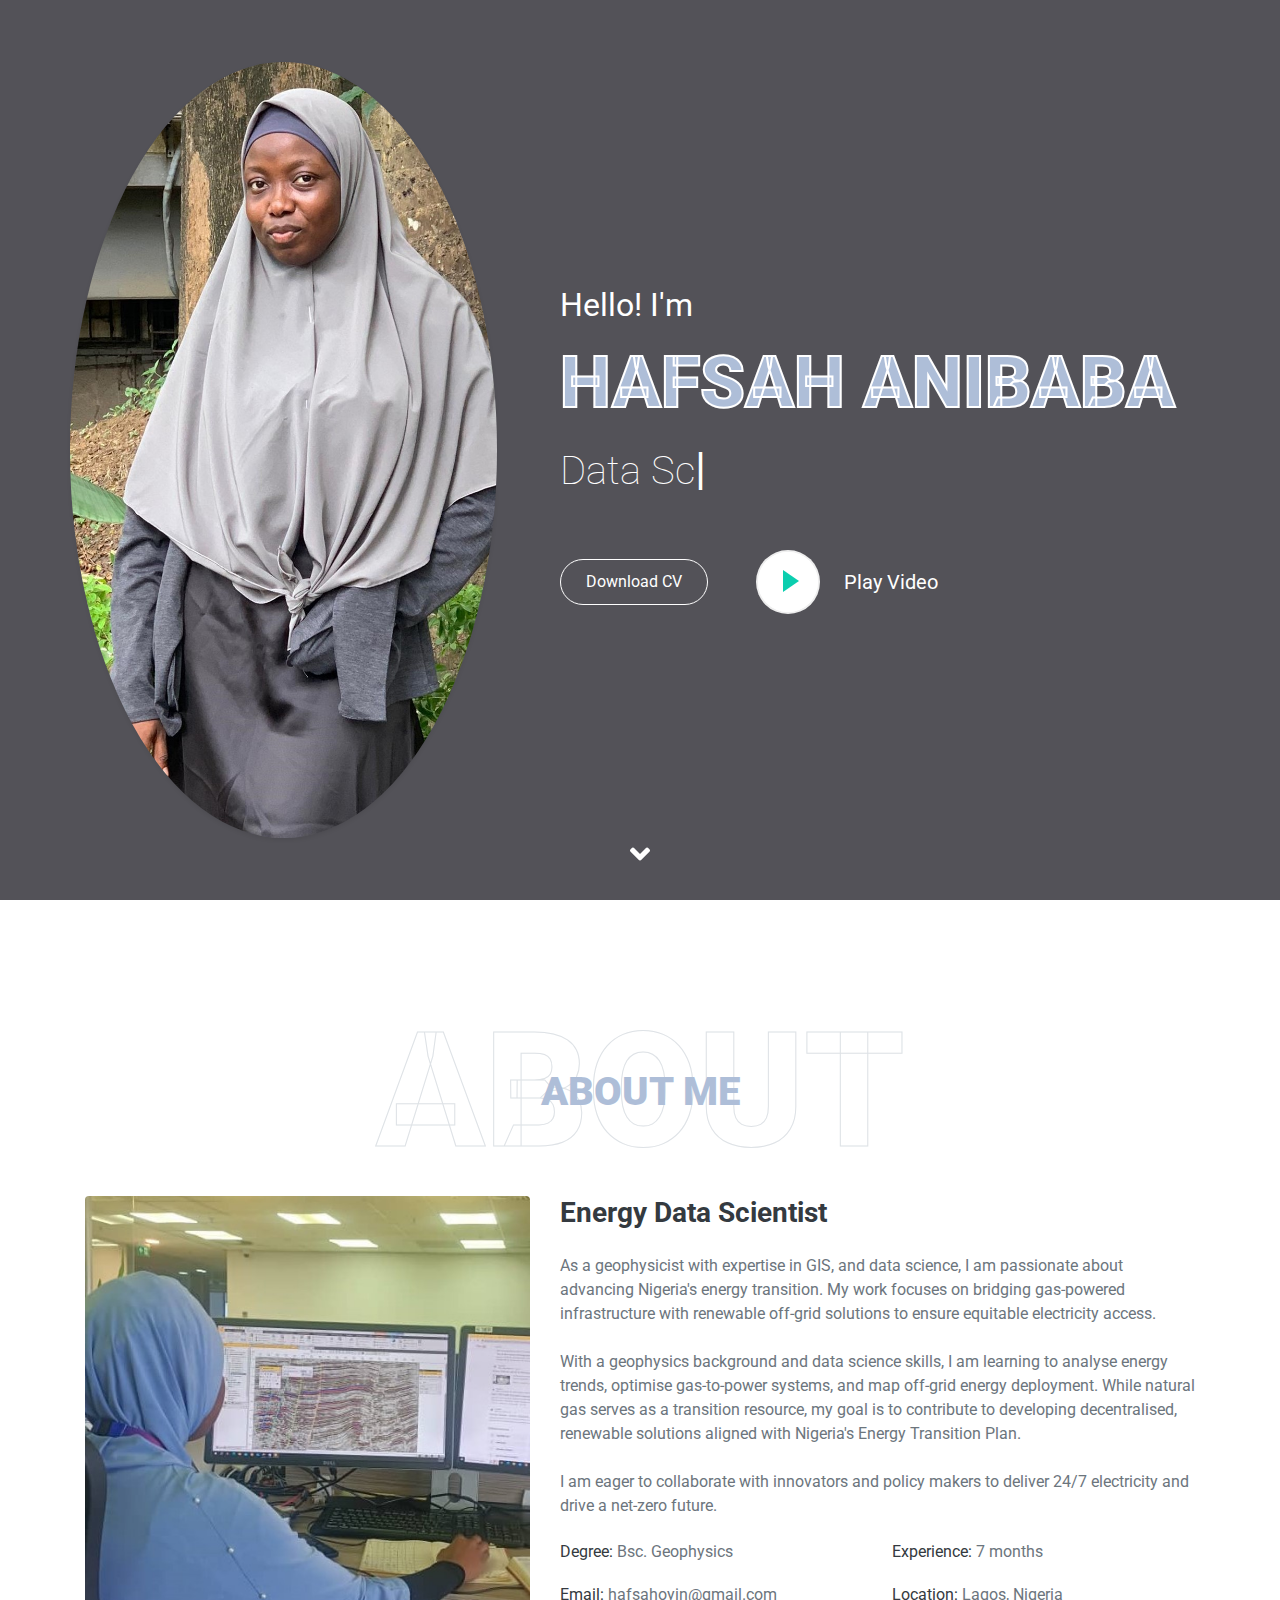
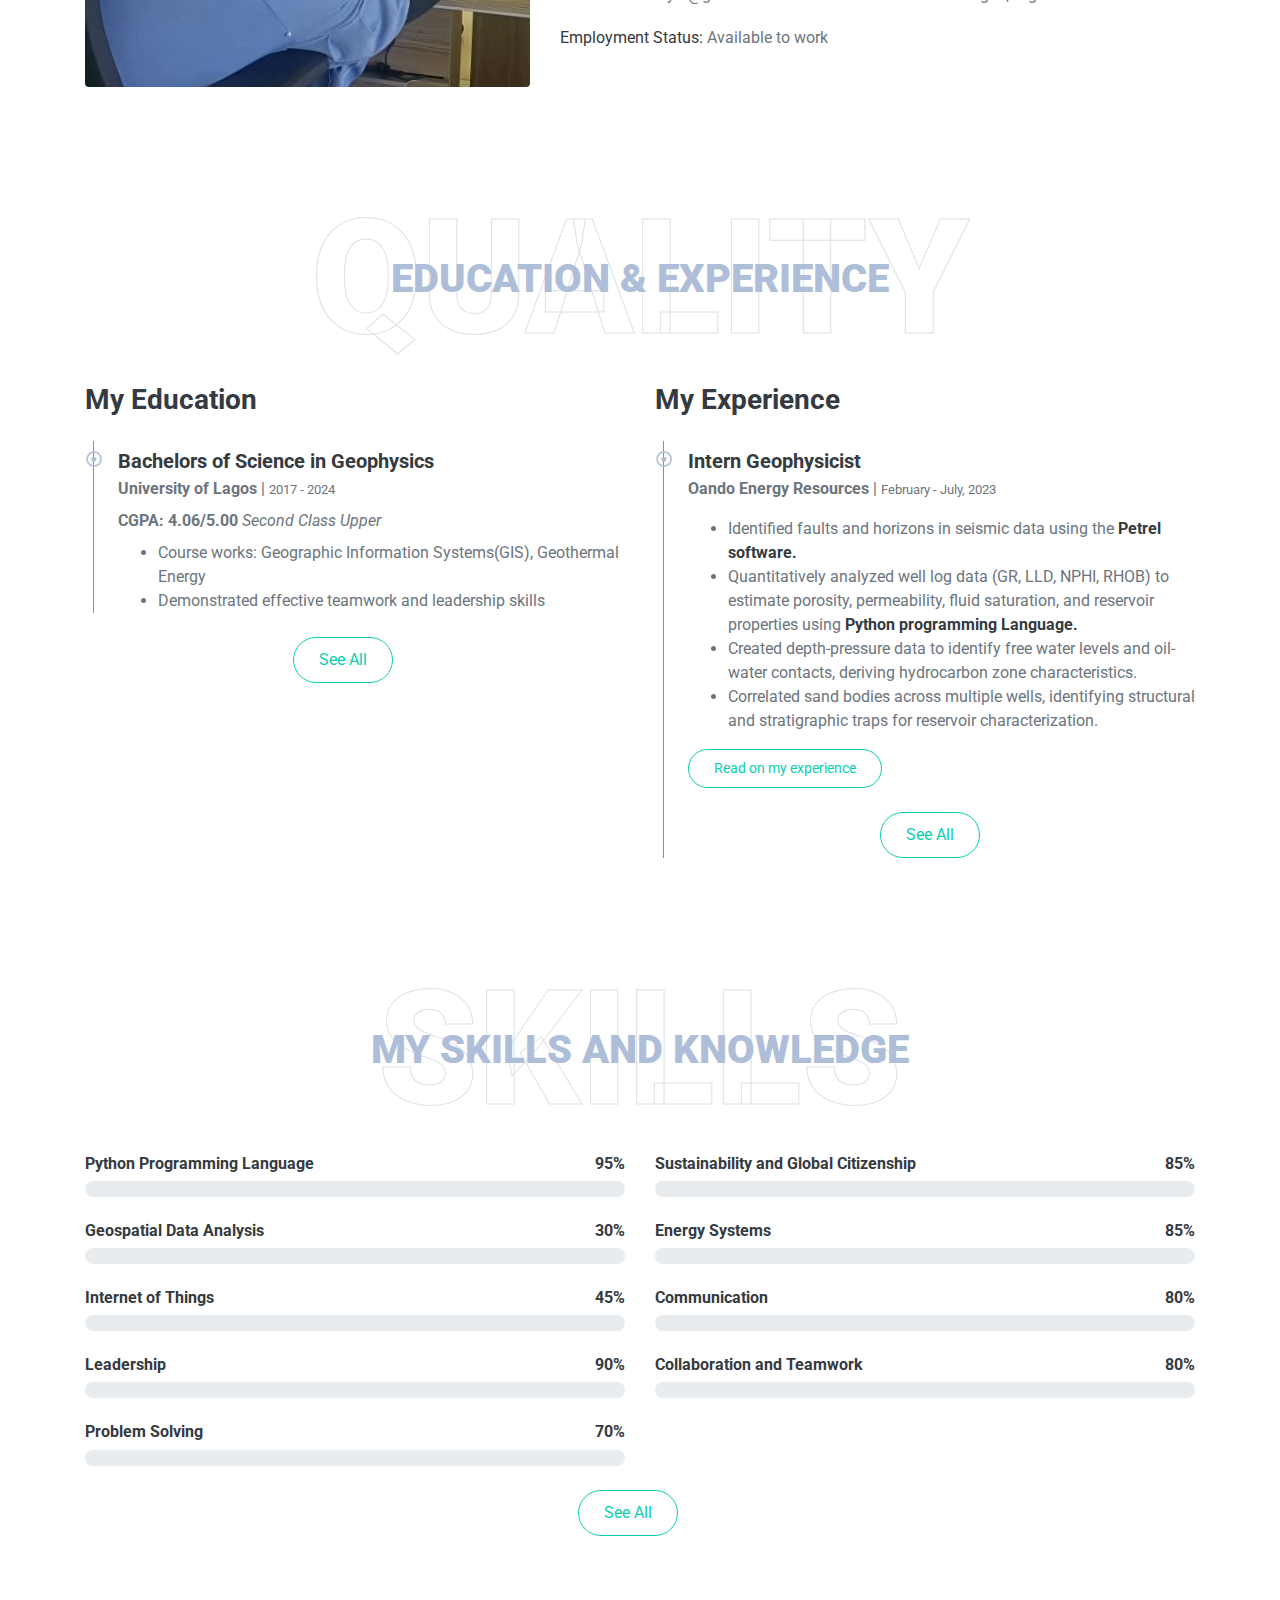
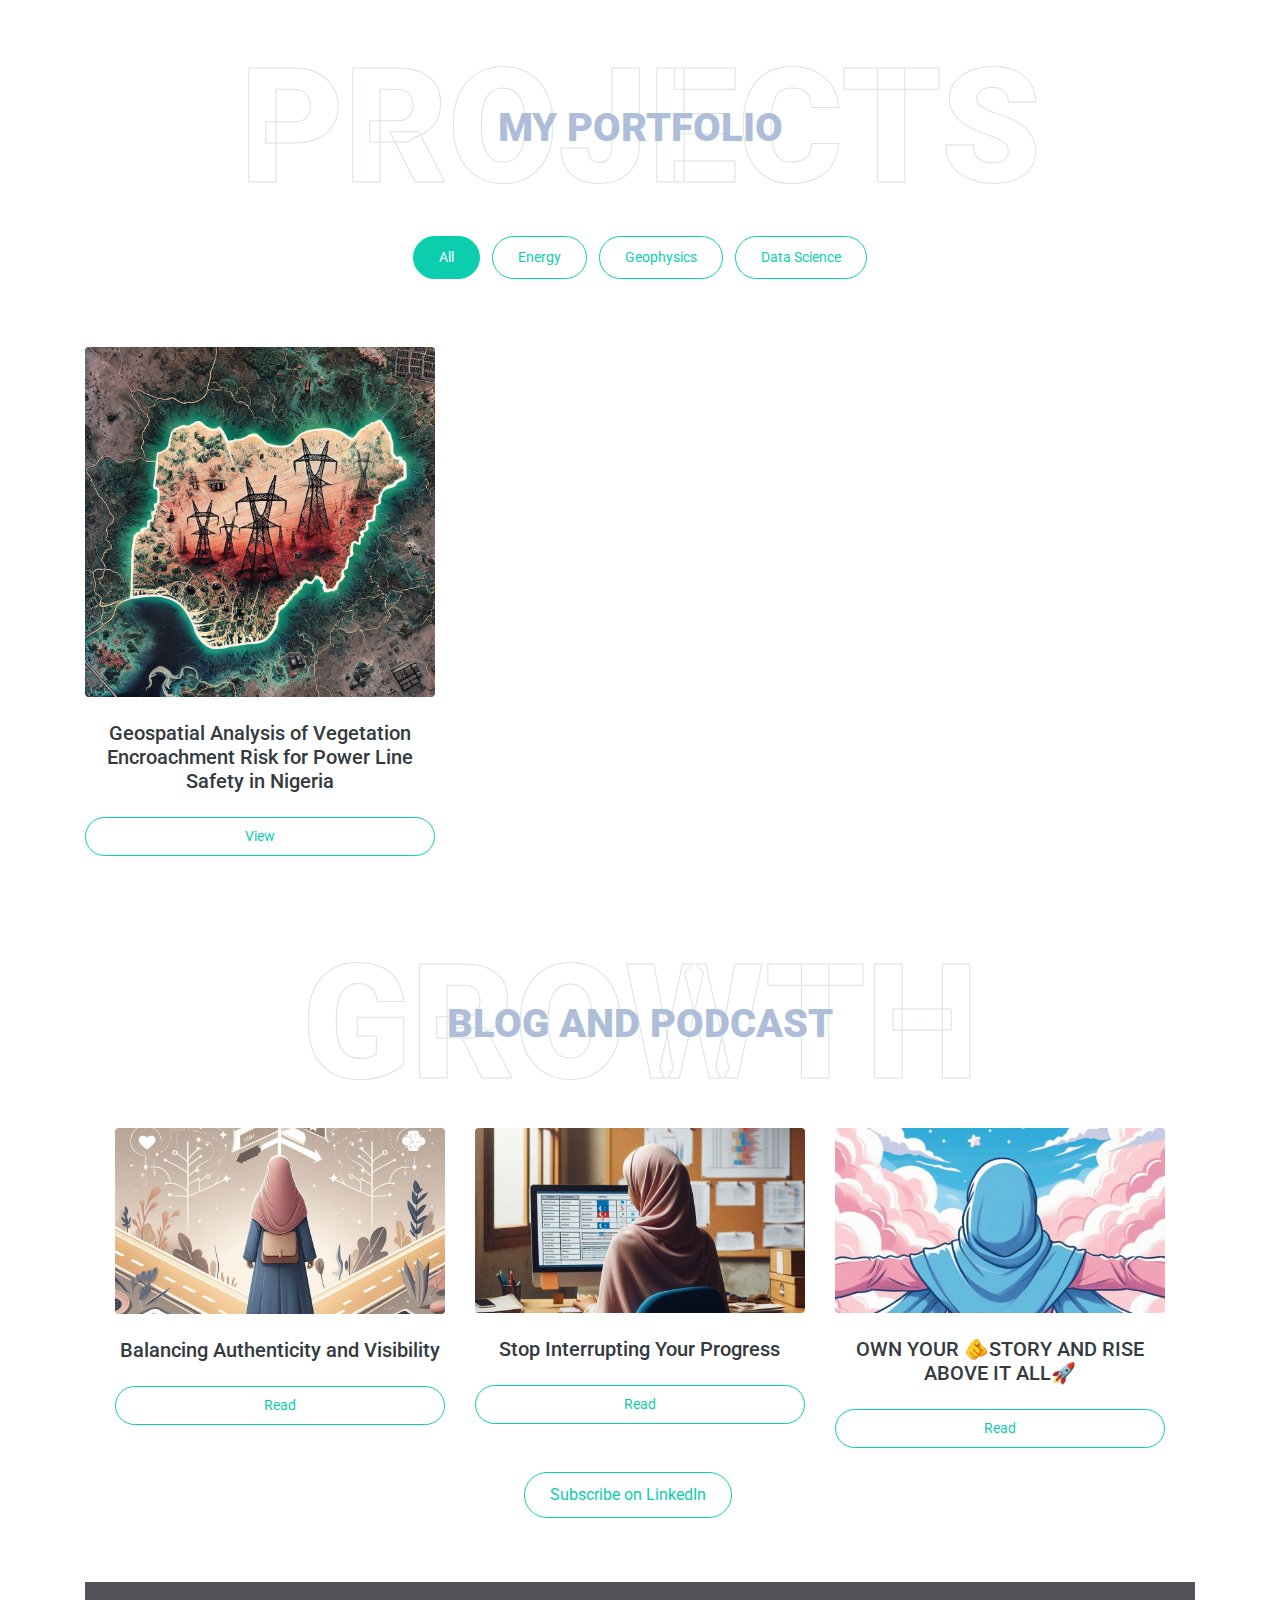
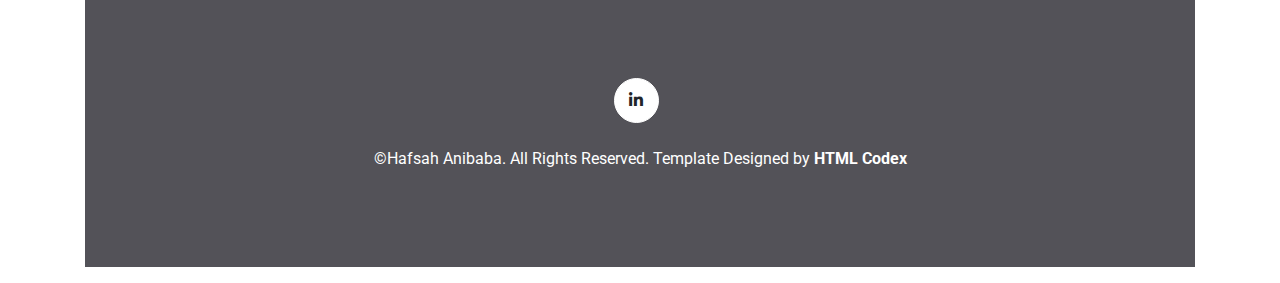
<file: index.html>
<!DOCTYPE html>
<html lang="en">

<head>
    <meta charset="utf-8">
    <title>Hafsah Anibaba</title>
    <meta content="width=device-width, initial-scale=1.0" name="viewport">
    <meta content="Free HTML Templates" name="keywords">
    <meta content="Free HTML Templates" name="description">

    <!-- Favicon -->
    <link href="img/favicon.ico" rel="icon">

    <!-- Google Web Fonts -->
    <link rel="preconnect" href="https://fonts.gstatic.com">
    <link href="https://fonts.googleapis.com/css2?family=Roboto:wght@300;400;500;700;900&display=swap" rel="stylesheet"> 

    <!-- Font Awesome -->
    <link href="https://cdnjs.cloudflare.com/ajax/libs/font-awesome/5.10.0/css/all.min.css" rel="stylesheet">

    <!-- Libraries Stylesheet -->
    <link href="lib/owlcarousel/assets/owl.carousel.min.css" rel="stylesheet">
    <link href="lib/lightbox/css/lightbox.min.css" rel="stylesheet">

    <!-- Customized Bootstrap Stylesheet -->
    <link href="css/style.css" rel="stylesheet">
</head>

<body data-spy="scroll" data-target=".navbar" data-offset="51">
    <!-- Navbar Start -->
    <nav class="navbar fixed-top shadow-sm navbar-expand-lg bg-navbar navbar-light py-3 py-lg-0 px-lg-5">
        <a href="index.html" class="navbar-brand ml-lg-3">
            <h1 class="m-0 display-5"><span class="text-primary">Hafsah</span> Anibaba</h1>
        </a>
        <button type="button" class="navbar-toggler" data-toggle="collapse" data-target="#navbarCollapse">
            <span class="navbar-toggler-icon"></span>
        </button>
        <div class="collapse navbar-collapse px-lg-3" id="navbarCollapse">
            <div class="navbar-nav m-auto py-0">
                <a href="#home" class="nav-item nav-link active">Home</a>
                <a href="#about" class="nav-item nav-link">About</a>
                <a href="#qualification" class="nav-item nav-link">Quality</a>
                <a href="#skill" class="nav-item nav-link">Skill</a>
                <!-- <a href="#services" class="nav-item nav-link">Services</a> -->
                <a href="#portfolio" class="nav-item nav-link">Portfolio</a>
                <!-- <a href="#recommendation" class="nav-item nav-link">Recommendation</a> -->
                <a href="#blog" class="nav-item nav-link">Blog</a>
                <a href="#contact" class="nav-item nav-link">Contact</a>
            </div>
        </div>
    </nav>
    <!-- Navbar End -->


    <!-- Video Modal Start -->
    <div class="modal fade" id="videoModal" tabindex="-1" role="dialog" aria-labelledby="exampleModalLabel" aria-hidden="true">
        <div class="modal-dialog" role="document">
            <div class="modal-content">
                <div class="modal-body">
                    <button type="button" class="close" data-dismiss="modal" aria-label="Close">
                        <span aria-hidden="true">&times;</span>
                    </button>        
                    <!-- 16:9 aspect ratio -->
                    <div class="embed-responsive embed-responsive-16by9">
                        <iframe class="embed-responsive-item" src="" id="video"  allowscriptaccess="always" allow="autoplay"></iframe>
                    </div>
                </div>
            </div>
        </div>
    </div>
    <!-- Video Modal End -->


    <!-- Header Start -->
    <div class="container-fluid bg-primary d-flex align-items-center mb-5 py-5" id="home" style="min-height: 100vh;">
        <div class="container">
            <div class="row align-items-center">
                <div class="col-lg-5 px-5 pl-lg-0 pb-5 pb-lg-0">
                    <img class="img-fluid w-100 rounded-circle shadow-sm" src="img/profile.jpg" alt="">
                </div>
                <div class="col-lg-7 text-center text-lg-left">
                    <h2 class="text-white font-weight-normal mb-3">Hello! I'm</h2>
                    <h1 class="display-3 text-uppercase text-primary mb-2" style="-webkit-text-stroke: 2px #ffffff;">Hafsah Anibaba</h1>
                    <h1 class="typed-text-output d-inline font-weight-lighter text-white"></h1>
                    <div class="typed-text d-none">Data Scientist, Energy Analyst, Geophysicist, AI and GIS Enthusiast, Passionate about Gas-to-power technologies, Off-Grid Solutions and Energy Transition</div>
                    <div class="d-flex align-items-center justify-content-center justify-content-lg-start pt-5">
                        <a href="https://docs.google.com/document/d/149iqLRK_ANDovYiNsk-MvRt45fJH-WKABw0ccPqtN08/edit?usp=sharing" class="btn btn-outline-light mr-5">Download CV</a>
                        <button type="button" class="btn-play" data-toggle="modal"
                            data-src="https://www.youtube.com/embed/DWRcNpR6Kdc" data-target="#videoModal">
                            <span></span>
                        </button>
                        <h5 class="font-weight-normal text-white m-0 ml-4 d-none d-sm-block">Play Video</h5>
                    </div>
                </div>
            </div>
        </div>
    </div>
    <!-- Header End -->


    <!-- About Start -->
    <div class="container-fluid py-5" id="about">
        <div class="container">
            <div class="position-relative d-flex align-items-center justify-content-center">
                <h1 class="display-1 text-uppercase text-white" style="-webkit-text-stroke: 1px #dee2e6;">About</h1>
                <h1 class="position-absolute text-uppercase text-primary">About Me</h1>
            </div>
            <div class="row align-items-top">
                <div class="col-lg-5 pb-4 pb-lg-0">
                    <img class="img-fluid rounded w-100" src="img/about.jpg" alt="" height="0.5">
                </div>
                <div class="col-lg-7">
                    <h3 class="mb-4">Energy Data Scientist</h3>
                   <p>As a geophysicist with expertise in GIS, and data science, I am passionate about advancing Nigeria's energy transition. My work focuses on bridging gas-powered infrastructure with renewable off-grid solutions to ensure equitable electricity access.

                    <br><br>With a geophysics background and data science skills, I am learning to analyse energy trends, optimise gas-to-power systems, and map off-grid energy deployment. While natural gas serves as a transition resource, my goal is to contribute to developing decentralised, renewable solutions aligned with Nigeria's Energy Transition Plan.
                    
                    <br><br>I am eager to collaborate with innovators and policy makers to deliver 24/7 electricity and drive a net-zero future.
                    </p>

                    <div class="row mb-3">
                        <!-- <div class="col-sm-6 py-2"><h6>Name: <span class="text-secondary">Hafsah Anibaba</span></h6></div> -->
                        <div class="col-sm-6 py-2"><h6>Degree: <span class="text-secondary">Bsc. Geophysics</span></h6></div>
                        <div class="col-sm-6 py-2"><h6>Experience: <span class="text-secondary">7 months</span></h6></div>
                        <div class="col-sm-6 py-2"><h6>Email: <span class="text-secondary">hafsahoyin@gmail.com</span></h6></div>
                        <div class="col-sm-6 py-2"><h6>Location: <span class="text-secondary">Lagos, Nigeria</span></h6></div>
                        <div class="col-sm-6 py-2"><h6>Employment Status: <span class="text-secondary">Available to work</span></h6></div>
                    </div>
                </div>
            </div>
        </div>
    </div>
    <!-- About End -->


    <!-- Qualification Start -->
    <div class="container-fluid py-5" id="qualification">
        <div class="container">
            <div class="position-relative d-flex align-items-center justify-content-center">
                <h1 class="display-1 text-uppercase text-white" style="-webkit-text-stroke: 1px #dee2e6;">Quality</h1>
                <h1 class="position-absolute text-uppercase text-primary">Education & Experience</h1>
            </div>
            <div class="row align-items-top">
                <div class="col-lg-6">
                    <h3 class="mb-4">My Education</h3>
                    <div class="border-left border-primary pt-2 pl-4 ml-2">
                        <div class="position-relative mb-4">
                            <i class="far fa-dot-circle text-primary position-absolute" style="top: 2px; left: -32px;"></i>
                            <h5 class="font-weight-bold mb-1">Bachelors of Science in Geophysics</h5>
                            <p class="mb-2"><strong>University of Lagos</strong> | <small>2017 - 2024</small></p>
                            <p class="mb-2"><strong>CGPA: 4.06/5.00</strong> <i>Second Class Upper</i></p>
                            <ul><li>Course works: Geographic Information Systems(GIS), Geothermal Energy</li><li>Demonstrated effective teamwork and leadership skills</li></ul>
                        </div>
                    </div>
                    <div class="position-relative d-flex align-items-center justify-content-center">
                        <a href="other_pages/Education.html" class="btn btn-outline-primary mr-4">See All</a></div>
                </div>
            <div class=" portfolio-container"></div>
                <div class="col-lg-6">
                    <h3 class="mb-4">My Experience</h3>
                    <div class="border-left border-primary pt-2 pl-4 ml-2">
                        <div class="position-relative mb-4">
                            <i class="far fa-dot-circle text-primary position-absolute" style="top: 2px; left: -32px;"></i>
                            <h5 class="font-weight-bold mb-1">Intern Geophysicist </h5>
                            <p class="mb-2"><strong>Oando Energy Resources</strong> | <small>February - July, 2023</small></p>
                            <p><ul>
                                <li>Identified faults and horizons in seismic data using the <span style="color: #343A40;"><b>Petrel software. </b></span></li>
                                <li>Quantitatively analyzed well log data (GR, LLD, NPHI, RHOB) to estimate porosity, permeability, fluid saturation, and reservoir properties using <span style="color: #343A40;"><b>Python programming Language.</b></span></li>
                                <li>Created depth-pressure data to identify free water levels and oil-water contacts, deriving hydrocarbon zone characteristics.</li>
                                <li>Correlated sand bodies across multiple wells, identifying structural and stratigraphic traps for reservoir characterization.</li>
                            </ul></p> 
                        </ul></p><a class="btn btn-sm btn-outline-primary py-2" href="https://sites.google.com/view/hafsahanibabait">Read on my experience</a>
                        </div>
                        <div class="position-relative d-flex align-items-center justify-content-center">
                            <a href="other_pages/Experience.html" class="btn btn-outline-primary mr-4">See All</a></div>
                    </div>
                </div>
            </div>
        </div>
      
    </div>
    <!-- Qualification End -->

    <!-- Skill Start -->
    <div class="container-fluid py-5" id="skill">
        <div class="container">
            <div class="position-relative d-flex align-items-center justify-content-center">
                <h1 class="display-1 text-uppercase text-white" style="-webkit-text-stroke: 1px #dee2e6;">Skills</h1>
                <h1 class="position-absolute text-uppercase text-primary">My Skills and Knowledge</h1>
            </div>
            <div class="row align-items-top">
                <div class="col-md-6">
                    <div class="skill mb-4">
                        <div class="d-flex justify-content-between">
                            <h6 class="font-weight-bold">Python Programming Language</h6>
                            <h6 class="font-weight-bold">95%</h6>
                        </div>
                        <div class="progress">
                            <div class="progress-bar bg-technical" role="progressbar" aria-valuenow="95" aria-valuemin="0" aria-valuemax="100"></div>
                        </div>
                    </div>
                                        <div class="skill mb-4">
                        <div class="d-flex justify-content-between">
                            <h6 class="font-weight-bold">Geospatial Data Analysis</h6>
                            <h6 class="font-weight-bold">30%</h6>
                        </div>
                        <div class="progress">
                            <div class="progress-bar bg-technical" role="progressbar" aria-valuenow="30" aria-valuemin="0" aria-valuemax="100"></div>
                        </div>
                    </div>
                    <div class="skill mb-4">
                        <div class="d-flex justify-content-between">
                            <h6 class="font-weight-bold">Internet of Things</h6>
                            <h6 class="font-weight-bold">45%</h6>
                        </div>
                        <div class="progress">
                            <div class="progress-bar bg-technical" role="progressbar" aria-valuenow="45" aria-valuemin="0" aria-valuemax="100"></div>
                        </div>
                    </div>
                    <div class="skill mb-4">
                        <div class="d-flex justify-content-between">
                            <h6 class="font-weight-bold">Leadership</h6>
                            <h6 class="font-weight-bold">90%</h6>
                        </div>
                        <div class="progress">
                            <div class="progress-bar bg-management" role="progressbar" aria-valuenow="90" aria-valuemin="0" aria-valuemax="100"></div>
                        </div>
                    </div>
                    <div class="skill mb-4">
                        <div class="d-flex justify-content-between">
                            <h6 class="font-weight-bold">Problem Solving</h6>
                            <h6 class="font-weight-bold">70%</h6>
                        </div>
                        <div class="progress">
                            <div class="progress-bar bg-management" role="progressbar" aria-valuenow="70" aria-valuemin="0" aria-valuemax="100"></div>
                        </div>
                    </div>
                </div>
                <div class="col-md-6">
                    <div class="skill mb-4">
                        <div class="d-flex justify-content-between">
                            <h6 class="font-weight-bold">Sustainability and Global Citizenship</h6>
                            <h6 class="font-weight-bold">85%</h6>
                        </div>
                        <div class="progress">
                            <div class="progress-bar bg-energy" role="progressbar" aria-valuenow="85" aria-valuemin="0" aria-valuemax="100"></div>
                        </div>
                    </div>
                    <div class="skill mb-4">
                        <div class="d-flex justify-content-between">
                            <h6 class="font-weight-bold">Energy Systems</h6>
                            <h6 class="font-weight-bold">85%</h6>
                        </div>
                        <div class="progress">
                            <div class="progress-bar bg-energy" role="progressbar" aria-valuenow="85" aria-valuemin="0" aria-valuemax="100"></div>
                        </div>
                    </div>
                    <div class="skill mb-4">
                        <div class="d-flex justify-content-between">
                            <h6 class="font-weight-bold">Communication</h6>
                            <h6 class="font-weight-bold">80%</h6>
                        </div>
                        <div class="progress">
                            <div class="progress-bar bg-softskills" role="progressbar" aria-valuenow="80" aria-valuemin="0" aria-valuemax="100"></div>
                        </div>
                    </div>
                    <div class="skill mb-4">
                        <div class="d-flex justify-content-between">
                            <h6 class="font-weight-bold">Collaboration and Teamwork</h6>
                            <h6 class="font-weight-bold">80%</h6>
                        </div>
                        <div class="progress">
                            <div class="progress-bar bg-softskills" role="progressbar" aria-valuenow="80" aria-valuemin="0" aria-valuemax="100"></div>
                        </div>
                    </div>
                </div>
            </div>
        </div>
        <div class="position-relative d-flex align-items-center justify-content-center">
        <a href="other_pages/Skills.html" class="btn btn-outline-primary mr-4">See All</a></div>
    </div>
    <!-- Skill End -->
    
    <!-- Services Start -->
    <!-- <div class="container-fluid pt-5" id="services">
        <div class="container">
            <div class="position-relative d-flex align-items-center justify-content-center">
                <h1 class="display-1 text-uppercase text-white" style="-webkit-text-stroke: 1px #dee2e6;">Services</h1>
                <h1 class="position-absolute text-uppercase text-primary">Services</h1>
            </div>
            <div class="row pb-3">
                <div class="col-lg-4 col-md-6 text-center mb-5">
                    <div class="d-flex align-items-center justify-content-center mb-4">
                        <i class="fa fa-2x fa-video service-icon bg-primary text-white mr-3"></i>
                        <h4 class="font-weight-bold m-0">Content Creation</h4>
                    </div>
                    <p>Justo sit justo eos amet tempor amet clita amet ipsum eos elitr. Amet lorem lorem lorem est amet labore eirmod erat clita</p>
                    <a class="border-bottom border-primary text-decoration-none" href="">Read More</a>
                </div>
                <div class="col-lg-4 col-md-6 text-center mb-5">
                    <div class="d-flex align-items-center justify-content-center mb-4">
                        <i class="fa fa-2x fa-search service-icon bg-primary text-white mr-3"></i>
                        <h4 class="font-weight-bold m-0">Research and Analysis</h4>
                    </div>
                    <p>Justo sit justo eos amet tempor amet clita amet ipsum eos elitr. Amet lorem lorem lorem est amet labore eirmod erat clita</p>
                    <a class="border-bottom border-primary text-decoration-none" href="">Read More</a>
                </div>
                <div class="col-lg-4 col-md-6 text-center mb-5">
                    <div class="d-flex align-items-center justify-content-center mb-4">
                        <i class="fa fa-2x fa-icons service-icon bg-primary text-white mr-3"></i>
                        <h4 class="font-weight-bold m-0">Social Media Management</h4>
                    </div>
                    <p>Justo sit justo eos amet tempor amet clita amet ipsum eos elitr. Amet lorem lorem lorem est amet labore eirmod erat clita</p>
                    <a class="border-bottom border-primary text-decoration-none" href="">Read More</a>
                </div>
            </div>
            <div class="position-relative d-flex align-items-center justify-content-center">
            <a href="" class="btn btn-outline-primary d-none d-lg-block">Hire Me</a></div>

        </div>
    </div> -->
    <!-- Services End -->


    <!-- Portfolio Start -->
    <div class="container-fluid pt-5 pb-3" id="portfolio">
        <div class="container">
            <div class="position-relative d-flex align-items-center justify-content-center">
                <h1 class="display-1 text-uppercase text-white" style="-webkit-text-stroke: 1px #dee2e6;">PROJECTS</h1>
                <h1 class="position-absolute text-uppercase text-primary">My Portfolio</h1>
            </div>
            <div class="row">
                <div class="col-12 text-center mb-2">
                    <ul class="list-inline mb-4" id="portfolio-flters">
                        <li class="btn btn-sm btn-outline-primary m-1 active"  data-filter="*">All</li>
                        <li class="btn btn-sm btn-outline-primary m-1" data-filter=".first">Energy</li>
                        <li class="btn btn-sm btn-outline-primary m-1" data-filter=".second">Geophysics</li>
                        <li class="btn btn-sm btn-outline-primary m-1" data-filter=".third">Data Science</li>
                    </ul>
                </div>
            </div>
            <div class="row portfolio-container"> 
                <div class="row custom-center">
                <div class="col-lg-4 col-md-6 mb-4 portfolio-item first">
                    <div class="position-relative mb-4">
                        <img class="img-fluid rounded w-100" src="img\project1.jpeg" alt="">
                    </div>
                    <h5 class="font-weight-medium mb-4 text-center">Geospatial Analysis of Vegetation Encroachment Risk for Power Line Safety in Nigeria</h5>
                    <a class="btn btn-sm btn-outline-primary py-2 custom-center" href="https://hafsahanibaba.hashnode.dev/geospatial-analysis-of-vegetation-encroachment-risk-for-power-line-safety-in-nigeria">View</a>
                </div>
                </div>
            </div>
    <!-- Portfolio End  -->


    <!-- Testimonial Start -->
    <!-- <div class="container-fluid py-5" id="recommendation">
        <div class="container">
            <div class="position-relative d-flex align-items-center justify-content-center">
                <h1 class="display-1 text-uppercase text-white" style="-webkit-text-stroke: 1px #dee2e6;">Testimonial</h1>
                <h1 class="position-absolute text-uppercase text-primary">Recommendation</h1>
            </div>
            <div class="row justify-content-center">
                <div class="col-lg-8">
                    <div class="owl-carousel testimonial-carousel">
                        <div class="text-center">
                            <i class="fa fa-3x fa-quote-left text-primary mb-4"></i>
                            <h4 class="font-weight-light mb-4">Dolor eirmod diam stet kasd sed. Aliqu rebum est eos. Rebum elitr dolore et eos labore, stet justo sed est sed. Diam sed sed dolor stet accusam amet eirmod eos, labore diam clita</h4>
                            <img class="img-fluid rounded-circle mx-auto mb-3" src="img/testimonial-1.jpg" style="width: 80px; height: 80px;">
                            <h5 class="font-weight-bold m-0">Client Name</h5>
                            <span>Profession</span>
                        </div>
                        <div class="text-center">
                            <i class="fa fa-3x fa-quote-left text-primary mb-4"></i>
                            <h4 class="font-weight-light mb-4">Dolor eirmod diam stet kasd sed. Aliqu rebum est eos. Rebum elitr dolore et eos labore, stet justo sed est sed. Diam sed sed dolor stet accusam amet eirmod eos, labore diam clita</h4>
                            <img class="img-fluid rounded-circle mx-auto mb-3" src="img/testimonial-2.jpg" style="width: 80px; height: 80px;">
                            <h5 class="font-weight-bold m-0">Client Name</h5>
                            <span>Profession</span>
                        </div>
                        <div class="text-center">
                            <i class="fa fa-3x fa-quote-left text-primary mb-4"></i>
                            <h4 class="font-weight-light mb-4">Dolor eirmod diam stet kasd sed. Aliqu rebum est eos. Rebum elitr dolore et eos labore, stet justo sed est sed. Diam sed sed dolor stet accusam amet eirmod eos, labore diam clita</h4>
                            <img class="img-fluid rounded-circle mx-auto mb-3" src="img/testimonial-3.jpg" style="width: 80px; height: 80px;">
                            <h5 class="font-weight-bold m-0">Client Name</h5>
                            <span>Profession</span>
                        </div>
                    </div>
                </div>
            </div>
        </div>
    </div> -->
    <!-- Testimonial End -->

  <!-- Blog Start -->
  <div class="container-fluid pt-5 pb-3" id="blog">
    <div class="container">
        <div class="position-relative d-flex align-items-center justify-content-center">
            <h1 class="display-1 text-uppercase text-white" style="-webkit-text-stroke: 1px #dee2e6;">GROWTH</h1>
            <h1 class="position-absolute text-uppercase text-primary">Blog and Podcast</h1>
        </div>
        <!-- <div class="row">
            <div class="col-12 text-center mb-2">
                <ul class="list-inline mb-4" id="portfolio-flters">
                    <li class="btn btn-sm btn-outline-primary m-1 active"  data-filter="*">All</li>
                    <li class="btn btn-sm btn-outline-primary m-1" data-filter=".first">Blogs</li>
                    <li class="btn btn-sm btn-outline-primary m-1" data-filter=".second">Podcasts</li>
                </ul>
            </div>
        </div> -->
        <!-- <div class="row portfolio-container"> -->
                <div class="row custom-center">
                    <div class="col-lg-4 col-md-6 mb-4 portfolio-item first">
                        <div class="position-relative mb-4">
                            <img class="img-fluid rounded w-100" src="img/blog_1.jpeg" alt="">
                        </div>
                        <h5 class="font-weight-medium mb-4 text-center">Balancing Authenticity and Visibility</h5>
                        <a class="btn btn-sm btn-outline-primary py-2 custom-center" href="https://www.linkedin.com/posts/hafsah-anibaba_activity-7256618029927571456-NLXr?utm_source=share&utm_medium=member_desktop">Read</a>
                    </div> 
                    <div class="col-lg-4 col-md-6 mb-4 portfolio-item first">
                        <div class="position-relative mb-4">
                            <img class="img-fluid rounded w-100" src="img/blog2.jfif" alt="">
                        </div>
                        <h5 class="font-weight-medium mb-4 text-center">Stop Interrupting Your Progress</h5>
                        <a class="btn btn-sm btn-outline-primary py-2 custom-center" href="https://www.linkedin.com/pulse/stop-interrupting-your-progress-focus-complete-journey-hafsah-anibaba-5bt5f/?trackingId=qLFzv2tEQZOmyJkMzr2Dgw%3D%3D">Read</a>
                    </div> 
                    <div class="col-lg-4 col-md-6 mb-4 portfolio-item first">
                        <div class="position-relative mb-4">
                            <img class="img-fluid rounded w-100" src="img/blog_3.png" alt="">
                        </div>
                        <h5 class="font-weight-medium mb-4 text-center">OWN YOUR 🫵STORY AND RISE ABOVE IT ALL🚀</h5>
                        <a class="btn btn-sm btn-outline-primary py-2 custom-center" href="https://www.linkedin.com/pulse/own-your-story-rise-above-all-hafsah-anibaba-ks7ef/?trackingId=%2FzVu1%2FBATIqMQCtR2HGS9A%3D%3D">Read</a>
                    </div> 
        </div>
    </div>
    <div class="position-relative d-flex align-items-center justify-content-center">
      <a class=" btn btn-outline-primary mr-4" href="https://www.linkedin.com/build-relation/newsletter-follow?entityUrn=7256566061402050561" target="_blank">Subscribe on LinkedIn</a>
    </div>
</div> 
<!-- Blog End -->
   

    <!-- Contact Start -->
    <!-- <div class="container-fluid py-5" id="contact">
        <div class="container">
            <div class="position-relative d-flex align-items-center justify-content-center">
                <h1 class="display-1 text-uppercase text-white" style="-webkit-text-stroke: 1px #dee2e6;">Contact</h1>
                <h1 class="position-absolute text-uppercase text-primary">Contact Me</h1>
            </div>
            <div class="row justify-content-center">
                <div class="col-lg-8"> -->
                    
                    <!-- <div class="contact-form text-center">
                        <div id="success"></div>
                        <form name="sentMessage" id="contactForm" novalidate="novalidate">
                            <div class="form-row">
                                <div class="control-group col-sm-6">
                                    <input type="text" class="form-control p-4" id="name" placeholder="Your Name"
                                        required="required" data-validation-required-message="Please enter your name" />
                                    <p class="help-block text-danger"></p>
                                </div>
                                <div class="control-group col-sm-6">
                                    <input type="email" class="form-control p-4" id="email" placeholder="Your Email"
                                        required="required" data-validation-required-message="Please enter your email" />
                                    <p class="help-block text-danger"></p>
                                </div>
                            </div>
                            <div class="control-group">
                                <input type="text" class="form-control p-4" id="subject" placeholder="Subject"
                                    required="required" data-validation-required-message="Please enter a subject" />
                                <p class="help-block text-danger"></p>
                            </div>
                            <div class="control-group">
                                <textarea class="form-control py-3 px-4" rows="5" id="message" placeholder="Message"
                                    required="required"
                                    data-validation-required-message="Please enter your message"></textarea>
                                <p class="help-block text-danger"></p>
                            </div>
                            <div>
                                <button class="btn btn-outline-primary" type="submit" id="sendMessageButton">Send
                                    Message</button>
                            </div>
                        </form>
                    </div> -->
                <!-- </div>
            </div>
        </div>
    </div> -->
    <!-- Contact End -->


    <!-- Footer Start -->
    <div class="container-fluid bg-primary text-white mt-5 py-5 px-sm-3 px-md-5">
        <div class="container text-center py-5">
            <div class="d-flex justify-content-center mb-4">
                <!-- <a class="btn btn-light btn-social mr-2" href="#"><i class="fab fa-twitter"></i></a> -->
                <!-- <a class="btn btn-light btn-social mr-2" href="#"><i class="fab fa-facebook-f"></i></a> -->
                <a class="btn btn-light btn-social mr-2" href="https://www.linkedin.com/in/hafsah-anibaba/"><i class="fab fa-linkedin-in"></i></a>
                <!-- <a class="btn btn-light btn-social" href="#"><i class="fab fa-instagram"></i></a> -->
            </div>
    
            <p class="m-0">&copy;Hafsah Anibaba. All Rights Reserved. Template Designed by <a class="text-white font-weight-bold" href="https://htmlcodex.com">HTML Codex</a>
            </p>
        </div>
    </div>
    <!-- Footer End -->

    <!-- Scroll to Bottom -->
    <i class="fa fa-2x fa-angle-down text-white scroll-to-bottom"></i>

    <!-- Back to Top -->
    <a href="#" class="btn btn-outline-dark px-0 back-to-top"><i class="fa fa-angle-double-up"></i></a>


    <!-- JavaScript Libraries -->
    <script src="https://code.jquery.com/jquery-3.4.1.min.js"></script>
    <script src="https://stackpath.bootstrapcdn.com/bootstrap/4.4.1/js/bootstrap.bundle.min.js"></script>
    <script src="lib/typed/typed.min.js"></script>
    <script src="lib/easing/easing.min.js"></script>
    <script src="lib/waypoints/waypoints.min.js"></script>
    <script src="lib/owlcarousel/owl.carousel.min.js"></script>
    <script src="lib/isotope/isotope.pkgd.min.js"></script>
    <script src="lib/lightbox/js/lightbox.min.js"></script>

    <!-- Contact Javascript File -->
    <script src="mail/jqBootstrapValidation.min.js"></script>
    <script src="mail/contact.js"></script>

    <!-- Template Javascript -->
    <script src="js/main.js"></script>
</body>

</html>
</file>
<file: css/style.css>
/******* Bootstrap Theming ********/
/*!
 * Bootstrap v4.5.3 (https://getbootstrap.com/)
 * Copyright 2011-2020 The Bootstrap Authors
 * Copyright 2011-2020 Twitter, Inc.
 * Licensed under MIT (https://github.com/twbs/bootstrap/blob/main/LICENSE)
 */
:root {
  --blue: #007bff;
  --indigo: #6610f2;
  --purple: #6f42c1;
  --pink: #e83e8c;
  --red: #dc3545;
  --orange: #fd7e14;
  --yellow: #ffc107;
  --green: #28a745;
  --teal: #20c997;
  --cyan: #17a2b8;
  --white: #fff;
  --gray: #6c757d;
  --gray-dark: #343a40;
  --primary: #0BCEAF;
  --secondary: #6c757d;
  --success: #28a745;
  --info: #17a2b8;
  --warning: #ffc107;
  --danger: #dc3545;
  --light: #ffffff;
  --dark: #343a40;
  --breakpoint-xs: 0;
  --breakpoint-sm: 576px;
  --breakpoint-md: 768px;
  --breakpoint-lg: 992px;
  --breakpoint-xl: 1200px;
  --font-family-sans-serif: "Roboto", sans-serif;
  --font-family-monospace: SFMono-Regular, Menlo, Monaco, Consolas, "Liberation Mono", "Courier New", monospace;
}

*,
*::before,
*::after {
  box-sizing: border-box;
}

html {
  font-family: sans-serif;
  line-height: 1.15;
  -webkit-text-size-adjust: 100%;
  -webkit-tap-highlight-color: rgba(0, 0, 0, 0);
}

article, aside, figcaption, figure, footer, header, hgroup, main, nav, section {
  display: block;
}

body {
  margin: 0;
  font-family: "Roboto", sans-serif;
  font-size: 1rem;
  font-weight: 400;
  line-height: 1.5;
  color: #6c757d;
  text-align: left;
  background-color: #ffffff;
}

[tabindex="-1"]:focus:not(:focus-visible) {
  outline: 0 !important;
}

hr {
  box-sizing: content-box;
  height: 0;
  overflow: visible;
}

h1, h2, h3, h4, h5, h6 {
  margin-top: 0;
  margin-bottom: 0.5rem;
}

p {
  margin-top: 0;
  margin-bottom: 1rem;
}

abbr[title],
abbr[data-original-title] {
  text-decoration: underline;
  text-decoration: underline dotted;
  cursor: help;
  border-bottom: 0;
  text-decoration-skip-ink: none;
}

address {
  margin-bottom: 1rem;
  font-style: normal;
  line-height: inherit;
}

ol,
ul,
dl {
  margin-top: 0;
  margin-bottom: 1rem;
}

ol ol,
ul ul,
ol ul,
ul ol {
  margin-bottom: 0;
}

dt {
  font-weight: 700;
}

dd {
  margin-bottom: .5rem;
  margin-left: 0;
}

blockquote {
  margin: 0 0 1rem;
}

b,
strong {
  font-weight: bolder;
}

small {
  font-size: 80%;
}

sub,
sup {
  position: relative;
  font-size: 75%;
  line-height: 0;
  vertical-align: baseline;
}

sub {
  bottom: -.25em;
}

sup {
  top: -.5em;
}

a {
  color: #0BCEAF;
  text-decoration: none;
  background-color: transparent;
}

a:hover {
  color: #078571;
  text-decoration: underline;
}

a:not([href]):not([class]) {
  color: inherit;
  text-decoration: none;
}

a:not([href]):not([class]):hover {
  color: inherit;
  text-decoration: none;
}

pre,
code,
kbd,
samp {
  font-family: SFMono-Regular, Menlo, Monaco, Consolas, "Liberation Mono", "Courier New", monospace;
  font-size: 1em;
}

pre {
  margin-top: 0;
  margin-bottom: 1rem;
  overflow: auto;
  -ms-overflow-style: scrollbar;
}

figure {
  margin: 0 0 1rem;
}

img {
  vertical-align: middle;
  border-style: none;
}

svg {
  overflow: hidden;
  vertical-align: middle;
}

table {
  border-collapse: collapse;
}

caption {
  padding-top: 0.75rem;
  padding-bottom: 0.75rem;
  color: #6c757d;
  text-align: left;
  caption-side: bottom;
}

th {
  text-align: inherit;
  text-align: -webkit-match-parent;
}

label {
  display: inline-block;
  margin-bottom: 0.5rem;
}

button {
  border-radius: 0;
}

button:focus {
  outline: 1px dotted;
  outline: 5px auto -webkit-focus-ring-color;
}

input,
button,
select,
optgroup,
textarea {
  margin: 0;
  font-family: inherit;
  font-size: inherit;
  line-height: inherit;
}

button,
input {
  overflow: visible;
}

button,
select {
  text-transform: none;
}

[role="button"] {
  cursor: pointer;
}

select {
  word-wrap: normal;
}

button,
[type="button"],
[type="reset"],
[type="submit"] {
  -webkit-appearance: button;
}

button:not(:disabled),
[type="button"]:not(:disabled),
[type="reset"]:not(:disabled),
[type="submit"]:not(:disabled) {
  cursor: pointer;
}

button::-moz-focus-inner,
[type="button"]::-moz-focus-inner,
[type="reset"]::-moz-focus-inner,
[type="submit"]::-moz-focus-inner {
  padding: 0;
  border-style: none;
}

input[type="radio"],
input[type="checkbox"] {
  box-sizing: border-box;
  padding: 0;
}

textarea {
  overflow: auto;
  resize: vertical;
}

fieldset {
  min-width: 0;
  padding: 0;
  margin: 0;
  border: 0;
}

legend {
  display: block;
  width: 100%;
  max-width: 100%;
  padding: 0;
  margin-bottom: .5rem;
  font-size: 1.5rem;
  line-height: inherit;
  color: inherit;
  white-space: normal;
}

@media (max-width: 1200px) {
  legend {
    font-size: calc(1.275rem + 0.3vw) ;
  }
}

progress {
  vertical-align: baseline;
}

[type="number"]::-webkit-inner-spin-button,
[type="number"]::-webkit-outer-spin-button {
  height: auto;
}

[type="search"] {
  outline-offset: -2px;
  -webkit-appearance: none;
}

[type="search"]::-webkit-search-decoration {
  -webkit-appearance: none;
}

::-webkit-file-upload-button {
  font: inherit;
  -webkit-appearance: button;
}

output {
  display: inline-block;
}

summary {
  display: list-item;
  cursor: pointer;
}

template {
  display: none;
}

[hidden] {
  display: none !important;
}

h1, h2, h3, h4, h5, h6,
.h1, .h2, .h3, .h4, .h5, .h6 {
  margin-bottom: 0.5rem;
  font-weight: 500;
  line-height: 1.2;
  color: #343a40;
}

h1, .h1 {
  font-size: 2.5rem;
}

@media (max-width: 1200px) {
  h1, .h1 {
    font-size: calc(1.375rem + 1.5vw) ;
  }
}

h2, .h2 {
  font-size: 2rem;
}

@media (max-width: 1200px) {
  h2, .h2 {
    font-size: calc(1.325rem + 0.9vw) ;
  }
}

h3, .h3 {
  font-size: 1.75rem;
}

@media (max-width: 1200px) {
  h3, .h3 {
    font-size: calc(1.3rem + 0.6vw) ;
  }
}

h4, .h4 {
  font-size: 1.5rem;
}

@media (max-width: 1200px) {
  h4, .h4 {
    font-size: calc(1.275rem + 0.3vw) ;
  }
}

h5, .h5 {
  font-size: 1.25rem;
}

h6, .h6 {
  font-size: 1rem;
}

.lead {
  font-size: 1.25rem;
  font-weight: 300;
}

.display-1 {
  font-size: 10rem;
  font-weight: 300;
  line-height: 1.2;
}

@media (max-width: 1200px) {
  .display-1 {
    font-size: calc(2.125rem + 10.5vw) ;
  }
}

.display-2 {
  font-size: 5.5rem;
  font-weight: 300;
  line-height: 1.2;
}

@media (max-width: 1200px) {
  .display-2 {
    font-size: calc(1.675rem + 5.1vw) ;
  }
}

.display-3 {
  font-size: 4.5rem;
  font-weight: 300;
  line-height: 1.2;
}

@media (max-width: 1200px) {
  .display-3 {
    font-size: calc(1.575rem + 3.9vw) ;
  }
}

.display-4 {
  font-size: 3.5rem;
  font-weight: 300;
  line-height: 1.2;
}

@media (max-width: 1200px) {
  .display-4 {
    font-size: calc(1.475rem + 2.7vw) ;
  }
}

hr {
  margin-top: 1rem;
  margin-bottom: 1rem;
  border: 0;
  border-top: 1px solid rgba(0, 0, 0, 0.1);
}

small,
.small {
  font-size: 80%;
  font-weight: 400;
}

mark,
.mark {
  padding: 0.2em;
  background-color: #fcf8e3;
}

.list-unstyled {
  padding-left: 0;
  list-style: none;
}

.list-inline {
  padding-left: 0;
  list-style: none;
}

.list-inline-item {
  display: inline-block;
}

.list-inline-item:not(:last-child) {
  margin-right: 0.5rem;
}

.initialism {
  font-size: 90%;
  text-transform: uppercase;
}

.blockquote {
  margin-bottom: 1rem;
  font-size: 1.25rem;
}

.blockquote-footer {
  display: block;
  font-size: 80%;
  color: #6c757d;
}

.blockquote-footer::before {
  content: "\2014\00A0";
}

.img-fluid {
  max-width: 100%;
  height: auto;
}

.img-thumbnail {
  padding: 0.25rem;
  background-color: #ffffff;
  border: 1px solid #dee2e6;
  border-radius: 0.25rem;
  max-width: 100%;
  height: auto;
}

.img-projects {
  padding: 0.25rem;
  background-color: #ffffff;
  border: 1px solid #dee2e6;
  border-radius: 0.25rem;
  width: 100vw; /* Sets the width to 100% of the viewport width */
  height: auto; /* Maintains the aspect ratio of the image */
  max-width: 100%; /* Ensures the image does not exceed the screen width */
  display: block; /* Removes any inline spacing */
  margin: 0 auto; /* Centers the image horizontally */
}



.figure {
  display: inline-block;
}

.figure-img {
  margin-bottom: 0.5rem;
  line-height: 1;
}

.figure-caption {
  font-size: 90%;
  color: #6c757d;
}

code {
  font-size: 87.5%;
  color: #e83e8c;
  word-wrap: break-word;
}

a > code {
  color: inherit;
}

kbd {
  padding: 0.2rem 0.4rem;
  font-size: 87.5%;
  color: #fff;
  background-color: #212529;
  border-radius: 0.2rem;
}

kbd kbd {
  padding: 0;
  font-size: 100%;
  font-weight: 700;
}

pre {
  display: block;
  font-size: 87.5%;
  color: #212529;
}

pre code {
  font-size: inherit;
  color: inherit;
  word-break: normal;
}

.pre-scrollable {
  max-height: 340px;
  overflow-y: scroll;
}

.container,
.container-fluid,
.container-sm,
.container-md,
.container-lg,
.container-xl {
  width: 100%;
  padding-right: 15px;
  padding-left: 15px;
  margin-right: auto;
  margin-left: auto;
}

@media (min-width: 576px) {
  .container, .container-sm {
    max-width: 540px;
  }
}

@media (min-width: 768px) {
  .container, .container-sm, .container-md {
    max-width: 720px;
  }
}

@media (min-width: 992px) {
  .container, .container-sm, .container-md, .container-lg {
    max-width: 960px;
  }
}

@media (min-width: 1200px) {
  .container, .container-sm, .container-md, .container-lg, .container-xl {
    max-width: 1140px;
  }
}

.row {
  display: flex;
  flex-wrap: wrap;
  margin-right: -15px;
  margin-left: -15px;
}

.no-gutters {
  margin-right: 0;
  margin-left: 0;
}

.no-gutters > .col,
.no-gutters > [class*="col-"] {
  padding-right: 0;
  padding-left: 0;
}

.col-1, .col-2, .col-3, .col-4, .col-5, .col-6, .col-7, .col-8, .col-9, .col-10, .col-11, .col-12, .col,
.col-auto, .col-sm-1, .col-sm-2, .col-sm-3, .col-sm-4, .col-sm-5, .col-sm-6, .col-sm-7, .col-sm-8, .col-sm-9, .col-sm-10, .col-sm-11, .col-sm-12, .col-sm,
.col-sm-auto, .col-md-1, .col-md-2, .col-md-3, .col-md-4, .col-md-5, .col-md-6, .col-md-7, .col-md-8, .col-md-9, .col-md-10, .col-md-11, .col-md-12, .col-md,
.col-md-auto, .col-lg-1, .col-lg-2, .col-lg-3, .col-lg-4, .col-lg-5, .col-lg-6, .col-lg-7, .col-lg-8, .col-lg-9, .col-lg-10, .col-lg-11, .col-lg-12, .col-lg,
.col-lg-auto, .col-xl-1, .col-xl-2, .col-xl-3, .col-xl-4, .col-xl-5, .col-xl-6, .col-xl-7, .col-xl-8, .col-xl-9, .col-xl-10, .col-xl-11, .col-xl-12, .col-xl,
.col-xl-auto {
  position: relative;
  width: 100%;
  padding-right: 15px;
  padding-left: 15px;
}

.col {
  flex-basis: 0;
  flex-grow: 1;
  max-width: 100%;
}

.row-cols-1 > * {
  flex: 0 0 100%;
  max-width: 100%;
}

.row-cols-2 > * {
  flex: 0 0 50%;
  max-width: 50%;
}

.row-cols-3 > * {
  flex: 0 0 33.33333%;
  max-width: 33.33333%;
}

.row-cols-4 > * {
  flex: 0 0 25%;
  max-width: 25%;
}

.row-cols-5 > * {
  flex: 0 0 20%;
  max-width: 20%;
}

.row-cols-6 > * {
  flex: 0 0 16.66667%;
  max-width: 16.66667%;
}

.col-auto {
  flex: 0 0 auto;
  width: auto;
  max-width: 100%;
}

.col-1 {
  flex: 0 0 8.33333%;
  max-width: 8.33333%;
}

.col-2 {
  flex: 0 0 16.66667%;
  max-width: 16.66667%;
}

.col-3 {
  flex: 0 0 25%;
  max-width: 25%;
}

.col-4 {
  flex: 0 0 33.33333%;
  max-width: 33.33333%;
}

.col-5 {
  flex: 0 0 41.66667%;
  max-width: 41.66667%;
}

.col-6 {
  flex: 0 0 50%;
  max-width: 50%;
}

.col-7 {
  flex: 0 0 58.33333%;
  max-width: 58.33333%;
}

.col-8 {
  flex: 0 0 66.66667%;
  max-width: 66.66667%;
}

.col-9 {
  flex: 0 0 75%;
  max-width: 75%;
}

.col-10 {
  flex: 0 0 83.33333%;
  max-width: 83.33333%;
}

.col-11 {
  flex: 0 0 91.66667%;
  max-width: 91.66667%;
}

.col-12 {
  flex: 0 0 100%;
  max-width: 100%;
}

.order-first {
  order: -1;
}

.order-last {
  order: 13;
}

.order-0 {
  order: 0;
}

.order-1 {
  order: 1;
}

.order-2 {
  order: 2;
}

.order-3 {
  order: 3;
}

.order-4 {
  order: 4;
}

.order-5 {
  order: 5;
}

.order-6 {
  order: 6;
}

.order-7 {
  order: 7;
}

.order-8 {
  order: 8;
}

.order-9 {
  order: 9;
}

.order-10 {
  order: 10;
}

.order-11 {
  order: 11;
}

.order-12 {
  order: 12;
}

.offset-1 {
  margin-left: 8.33333%;
}

.offset-2 {
  margin-left: 16.66667%;
}

.offset-3 {
  margin-left: 25%;
}

.offset-4 {
  margin-left: 33.33333%;
}

.offset-5 {
  margin-left: 41.66667%;
}

.offset-6 {
  margin-left: 50%;
}

.offset-7 {
  margin-left: 58.33333%;
}

.offset-8 {
  margin-left: 66.66667%;
}

.offset-9 {
  margin-left: 75%;
}

.offset-10 {
  margin-left: 83.33333%;
}

.offset-11 {
  margin-left: 91.66667%;
}

@media (min-width: 576px) {
  .col-sm {
    flex-basis: 0;
    flex-grow: 1;
    max-width: 100%;
  }
  .row-cols-sm-1 > * {
    flex: 0 0 100%;
    max-width: 100%;
  }
  .row-cols-sm-2 > * {
    flex: 0 0 50%;
    max-width: 50%;
  }
  .row-cols-sm-3 > * {
    flex: 0 0 33.33333%;
    max-width: 33.33333%;
  }
  .row-cols-sm-4 > * {
    flex: 0 0 25%;
    max-width: 25%;
  }
  .row-cols-sm-5 > * {
    flex: 0 0 20%;
    max-width: 20%;
  }
  .row-cols-sm-6 > * {
    flex: 0 0 16.66667%;
    max-width: 16.66667%;
  }
  .col-sm-auto {
    flex: 0 0 auto;
    width: auto;
    max-width: 100%;
  }
  .col-sm-1 {
    flex: 0 0 8.33333%;
    max-width: 8.33333%;
  }
  .col-sm-2 {
    flex: 0 0 16.66667%;
    max-width: 16.66667%;
  }
  .col-sm-3 {
    flex: 0 0 25%;
    max-width: 25%;
  }
  .col-sm-4 {
    flex: 0 0 33.33333%;
    max-width: 33.33333%;
  }
  .col-sm-5 {
    flex: 0 0 41.66667%;
    max-width: 41.66667%;
  }
  .col-sm-6 {
    flex: 0 0 50%;
    max-width: 50%;
  }
  .col-sm-7 {
    flex: 0 0 58.33333%;
    max-width: 58.33333%;
  }
  .col-sm-8 {
    flex: 0 0 66.66667%;
    max-width: 66.66667%;
  }
  .col-sm-9 {
    flex: 0 0 75%;
    max-width: 75%;
  }
  .col-sm-10 {
    flex: 0 0 83.33333%;
    max-width: 83.33333%;
  }
  .col-sm-11 {
    flex: 0 0 91.66667%;
    max-width: 91.66667%;
  }
  .col-sm-12 {
    flex: 0 0 100%;
    max-width: 100%;
  }
  .order-sm-first {
    order: -1;
  }
  .order-sm-last {
    order: 13;
  }
  .order-sm-0 {
    order: 0;
  }
  .order-sm-1 {
    order: 1;
  }
  .order-sm-2 {
    order: 2;
  }
  .order-sm-3 {
    order: 3;
  }
  .order-sm-4 {
    order: 4;
  }
  .order-sm-5 {
    order: 5;
  }
  .order-sm-6 {
    order: 6;
  }
  .order-sm-7 {
    order: 7;
  }
  .order-sm-8 {
    order: 8;
  }
  .order-sm-9 {
    order: 9;
  }
  .order-sm-10 {
    order: 10;
  }
  .order-sm-11 {
    order: 11;
  }
  .order-sm-12 {
    order: 12;
  }
  .offset-sm-0 {
    margin-left: 0;
  }
  .offset-sm-1 {
    margin-left: 8.33333%;
  }
  .offset-sm-2 {
    margin-left: 16.66667%;
  }
  .offset-sm-3 {
    margin-left: 25%;
  }
  .offset-sm-4 {
    margin-left: 33.33333%;
  }
  .offset-sm-5 {
    margin-left: 41.66667%;
  }
  .offset-sm-6 {
    margin-left: 50%;
  }
  .offset-sm-7 {
    margin-left: 58.33333%;
  }
  .offset-sm-8 {
    margin-left: 66.66667%;
  }
  .offset-sm-9 {
    margin-left: 75%;
  }
  .offset-sm-10 {
    margin-left: 83.33333%;
  }
  .offset-sm-11 {
    margin-left: 91.66667%;
  }
}

@media (min-width: 768px) {
  .col-md {
    flex-basis: 0;
    flex-grow: 1;
    max-width: 100%;
  }
  .row-cols-md-1 > * {
    flex: 0 0 100%;
    max-width: 100%;
  }
  .row-cols-md-2 > * {
    flex: 0 0 50%;
    max-width: 50%;
  }
  .row-cols-md-3 > * {
    flex: 0 0 33.33333%;
    max-width: 33.33333%;
  }
  .row-cols-md-4 > * {
    flex: 0 0 25%;
    max-width: 25%;
  }
  .row-cols-md-5 > * {
    flex: 0 0 20%;
    max-width: 20%;
  }
  .row-cols-md-6 > * {
    flex: 0 0 16.66667%;
    max-width: 16.66667%;
  }
  .col-md-auto {
    flex: 0 0 auto;
    width: auto;
    max-width: 100%;
  }
  .col-md-1 {
    flex: 0 0 8.33333%;
    max-width: 8.33333%;
  }
  .col-md-2 {
    flex: 0 0 16.66667%;
    max-width: 16.66667%;
  }
  .col-md-3 {
    flex: 0 0 25%;
    max-width: 25%;
  }
  .col-md-4 {
    flex: 0 0 33.33333%;
    max-width: 33.33333%;
  }
  .col-md-5 {
    flex: 0 0 41.66667%;
    max-width: 41.66667%;
  }
  .col-md-6 {
    flex: 0 0 50%;
    max-width: 50%;
  }
  .col-md-7 {
    flex: 0 0 58.33333%;
    max-width: 58.33333%;
  }
  .col-md-8 {
    flex: 0 0 66.66667%;
    max-width: 66.66667%;
  }
  .col-md-9 {
    flex: 0 0 75%;
    max-width: 75%;
  }
  .col-md-10 {
    flex: 0 0 83.33333%;
    max-width: 83.33333%;
  }
  .col-md-11 {
    flex: 0 0 91.66667%;
    max-width: 91.66667%;
  }
  .col-md-12 {
    flex: 0 0 100%;
    max-width: 100%;
  }
  .order-md-first {
    order: -1;
  }
  .order-md-last {
    order: 13;
  }
  .order-md-0 {
    order: 0;
  }
  .order-md-1 {
    order: 1;
  }
  .order-md-2 {
    order: 2;
  }
  .order-md-3 {
    order: 3;
  }
  .order-md-4 {
    order: 4;
  }
  .order-md-5 {
    order: 5;
  }
  .order-md-6 {
    order: 6;
  }
  .order-md-7 {
    order: 7;
  }
  .order-md-8 {
    order: 8;
  }
  .order-md-9 {
    order: 9;
  }
  .order-md-10 {
    order: 10;
  }
  .order-md-11 {
    order: 11;
  }
  .order-md-12 {
    order: 12;
  }
  .offset-md-0 {
    margin-left: 0;
  }
  .offset-md-1 {
    margin-left: 8.33333%;
  }
  .offset-md-2 {
    margin-left: 16.66667%;
  }
  .offset-md-3 {
    margin-left: 25%;
  }
  .offset-md-4 {
    margin-left: 33.33333%;
  }
  .offset-md-5 {
    margin-left: 41.66667%;
  }
  .offset-md-6 {
    margin-left: 50%;
  }
  .offset-md-7 {
    margin-left: 58.33333%;
  }
  .offset-md-8 {
    margin-left: 66.66667%;
  }
  .offset-md-9 {
    margin-left: 75%;
  }
  .offset-md-10 {
    margin-left: 83.33333%;
  }
  .offset-md-11 {
    margin-left: 91.66667%;
  }
}

@media (min-width: 992px) {
  .col-lg {
    flex-basis: 0;
    flex-grow: 1;
    max-width: 100%;
  }
  .row-cols-lg-1 > * {
    flex: 0 0 100%;
    max-width: 100%;
  }
  .row-cols-lg-2 > * {
    flex: 0 0 50%;
    max-width: 50%;
  }
  .row-cols-lg-3 > * {
    flex: 0 0 33.33333%;
    max-width: 33.33333%;
  }
  .row-cols-lg-4 > * {
    flex: 0 0 25%;
    max-width: 25%;
  }
  .row-cols-lg-5 > * {
    flex: 0 0 20%;
    max-width: 20%;
  }
  .row-cols-lg-6 > * {
    flex: 0 0 16.66667%;
    max-width: 16.66667%;
  }
  .col-lg-auto {
    flex: 0 0 auto;
    width: auto;
    max-width: 100%;
  }
  .col-lg-1 {
    flex: 0 0 8.33333%;
    max-width: 8.33333%;
  }
  .col-lg-2 {
    flex: 0 0 16.66667%;
    max-width: 16.66667%;
  }
  .col-lg-3 {
    flex: 0 0 25%;
    max-width: 25%;
  }
  .col-lg-4 {
    flex: 0 0 33.33333%;
    max-width: 33.33333%;
  }
  .col-lg-5 {
    flex: 0 0 41.66667%;
    max-width: 41.66667%;
  }
  .col-lg-6 {
    flex: 0 0 50%;
    max-width: 50%;
  }
  .col-lg-7 {
    flex: 0 0 58.33333%;
    max-width: 58.33333%;
  }
  .col-lg-8 {
    flex: 0 0 66.66667%;
    max-width: 66.66667%;
  }
  .col-lg-9 {
    flex: 0 0 75%;
    max-width: 75%;
  }
  .col-lg-10 {
    flex: 0 0 83.33333%;
    max-width: 83.33333%;
  }
  .col-lg-11 {
    flex: 0 0 91.66667%;
    max-width: 91.66667%;
  }
  .col-lg-12 {
    flex: 0 0 100%;
    max-width: 100%;
  }
  .order-lg-first {
    order: -1;
  }
  .order-lg-last {
    order: 13;
  }
  .order-lg-0 {
    order: 0;
  }
  .order-lg-1 {
    order: 1;
  }
  .order-lg-2 {
    order: 2;
  }
  .order-lg-3 {
    order: 3;
  }
  .order-lg-4 {
    order: 4;
  }
  .order-lg-5 {
    order: 5;
  }
  .order-lg-6 {
    order: 6;
  }
  .order-lg-7 {
    order: 7;
  }
  .order-lg-8 {
    order: 8;
  }
  .order-lg-9 {
    order: 9;
  }
  .order-lg-10 {
    order: 10;
  }
  .order-lg-11 {
    order: 11;
  }
  .order-lg-12 {
    order: 12;
  }
  .offset-lg-0 {
    margin-left: 0;
  }
  .offset-lg-1 {
    margin-left: 8.33333%;
  }
  .offset-lg-2 {
    margin-left: 16.66667%;
  }
  .offset-lg-3 {
    margin-left: 25%;
  }
  .offset-lg-4 {
    margin-left: 33.33333%;
  }
  .offset-lg-5 {
    margin-left: 41.66667%;
  }
  .offset-lg-6 {
    margin-left: 50%;
  }
  .offset-lg-7 {
    margin-left: 58.33333%;
  }
  .offset-lg-8 {
    margin-left: 66.66667%;
  }
  .offset-lg-9 {
    margin-left: 75%;
  }
  .offset-lg-10 {
    margin-left: 83.33333%;
  }
  .offset-lg-11 {
    margin-left: 91.66667%;
  }
}

@media (min-width: 1200px) {
  .col-xl {
    flex-basis: 0;
    flex-grow: 1;
    max-width: 100%;
  }
  .row-cols-xl-1 > * {
    flex: 0 0 100%;
    max-width: 100%;
  }
  .row-cols-xl-2 > * {
    flex: 0 0 50%;
    max-width: 50%;
  }
  .row-cols-xl-3 > * {
    flex: 0 0 33.33333%;
    max-width: 33.33333%;
  }
  .row-cols-xl-4 > * {
    flex: 0 0 25%;
    max-width: 25%;
  }
  .row-cols-xl-5 > * {
    flex: 0 0 20%;
    max-width: 20%;
  }
  .row-cols-xl-6 > * {
    flex: 0 0 16.66667%;
    max-width: 16.66667%;
  }
  .col-xl-auto {
    flex: 0 0 auto;
    width: auto;
    max-width: 100%;
  }
  .col-xl-1 {
    flex: 0 0 8.33333%;
    max-width: 8.33333%;
  }
  .col-xl-2 {
    flex: 0 0 16.66667%;
    max-width: 16.66667%;
  }
  .col-xl-3 {
    flex: 0 0 25%;
    max-width: 25%;
  }
  .col-xl-4 {
    flex: 0 0 33.33333%;
    max-width: 33.33333%;
  }
  .col-xl-5 {
    flex: 0 0 41.66667%;
    max-width: 41.66667%;
  }
  .col-xl-6 {
    flex: 0 0 50%;
    max-width: 50%;
  }
  .col-xl-7 {
    flex: 0 0 58.33333%;
    max-width: 58.33333%;
  }
  .col-xl-8 {
    flex: 0 0 66.66667%;
    max-width: 66.66667%;
  }
  .col-xl-9 {
    flex: 0 0 75%;
    max-width: 75%;
  }
  .col-xl-10 {
    flex: 0 0 83.33333%;
    max-width: 83.33333%;
  }
  .col-xl-11 {
    flex: 0 0 91.66667%;
    max-width: 91.66667%;
  }
  .col-xl-12 {
    flex: 0 0 100%;
    max-width: 100%;
  }
  .order-xl-first {
    order: -1;
  }
  .order-xl-last {
    order: 13;
  }
  .order-xl-0 {
    order: 0;
  }
  .order-xl-1 {
    order: 1;
  }
  .order-xl-2 {
    order: 2;
  }
  .order-xl-3 {
    order: 3;
  }
  .order-xl-4 {
    order: 4;
  }
  .order-xl-5 {
    order: 5;
  }
  .order-xl-6 {
    order: 6;
  }
  .order-xl-7 {
    order: 7;
  }
  .order-xl-8 {
    order: 8;
  }
  .order-xl-9 {
    order: 9;
  }
  .order-xl-10 {
    order: 10;
  }
  .order-xl-11 {
    order: 11;
  }
  .order-xl-12 {
    order: 12;
  }
  .offset-xl-0 {
    margin-left: 0;
  }
  .offset-xl-1 {
    margin-left: 8.33333%;
  }
  .offset-xl-2 {
    margin-left: 16.66667%;
  }
  .offset-xl-3 {
    margin-left: 25%;
  }
  .offset-xl-4 {
    margin-left: 33.33333%;
  }
  .offset-xl-5 {
    margin-left: 41.66667%;
  }
  .offset-xl-6 {
    margin-left: 50%;
  }
  .offset-xl-7 {
    margin-left: 58.33333%;
  }
  .offset-xl-8 {
    margin-left: 66.66667%;
  }
  .offset-xl-9 {
    margin-left: 75%;
  }
  .offset-xl-10 {
    margin-left: 83.33333%;
  }
  .offset-xl-11 {
    margin-left: 91.66667%;
  }
}

.table {
  width: 100%;
  margin-bottom: 1rem;
  color: #6c757d;
}

.table th,
.table td {
  padding: 0.75rem;
  vertical-align: top;
  border-top: 1px solid #dee2e6;
}

.table thead th {
  vertical-align: bottom;
  border-bottom: 2px solid #dee2e6;
}

.table tbody + tbody {
  border-top: 2px solid #dee2e6;
}

.table-sm th,
.table-sm td {
  padding: 0.3rem;
}

.table-bordered {
  border: 1px solid #dee2e6;
}

.table-bordered th,
.table-bordered td {
  border: 1px solid #dee2e6;
}

.table-bordered thead th,
.table-bordered thead td {
  border-bottom-width: 2px;
}

.table-borderless th,
.table-borderless td,
.table-borderless thead th,
.table-borderless tbody + tbody {
  border: 0;
}

.table-striped tbody tr:nth-of-type(odd) {
  background-color: rgba(0, 0, 0, 0.05);
}

.table-hover tbody tr:hover {
  color: #6c757d;
  background-color: rgba(0, 0, 0, 0.075);
}

.table-primary,
.table-primary > th,
.table-primary > td {
  background-color: #bbf1e9;
}

.table-primary th,
.table-primary td,
.table-primary thead th,
.table-primary tbody + tbody {
  border-color: #80e6d5;
}

.table-hover .table-primary:hover {
  background-color: #a6ede2;
}

.table-hover .table-primary:hover > td,
.table-hover .table-primary:hover > th {
  background-color: #a6ede2;
}

.table-secondary,
.table-secondary > th,
.table-secondary > td {
  background-color: #d6d8db;
}

.table-secondary th,
.table-secondary td,
.table-secondary thead th,
.table-secondary tbody + tbody {
  border-color: #b3b7bb;
}

.table-hover .table-secondary:hover {
  background-color: #c8cbcf;
}

.table-hover .table-secondary:hover > td,
.table-hover .table-secondary:hover > th {
  background-color: #c8cbcf;
}

.table-success,
.table-success > th,
.table-success > td {
  background-color: #c3e6cb;
}

.table-success th,
.table-success td,
.table-success thead th,
.table-success tbody + tbody {
  border-color: #8fd19e;
}

.table-hover .table-success:hover {
  background-color: #b1dfbb;
}

.table-hover .table-success:hover > td,
.table-hover .table-success:hover > th {
  background-color: #b1dfbb;
}

.table-info,
.table-info > th,
.table-info > td {
  background-color: #bee5eb;
}

.table-info th,
.table-info td,
.table-info thead th,
.table-info tbody + tbody {
  border-color: #86cfda;
}

.table-hover .table-info:hover {
  background-color: #abdde5;
}

.table-hover .table-info:hover > td,
.table-hover .table-info:hover > th {
  background-color: #abdde5;
}

.table-warning,
.table-warning > th,
.table-warning > td {
  background-color: #ffeeba;
}

.table-warning th,
.table-warning td,
.table-warning thead th,
.table-warning tbody + tbody {
  border-color: #ffdf7e;
}

.table-hover .table-warning:hover {
  background-color: #ffe8a1;
}

.table-hover .table-warning:hover > td,
.table-hover .table-warning:hover > th {
  background-color: #ffe8a1;
}

.table-danger,
.table-danger > th,
.table-danger > td {
  background-color: #f5c6cb;
}

.table-danger th,
.table-danger td,
.table-danger thead th,
.table-danger tbody + tbody {
  border-color: #ed969e;
}

.table-hover .table-danger:hover {
  background-color: #f1b0b7;
}

.table-hover .table-danger:hover > td,
.table-hover .table-danger:hover > th {
  background-color: #f1b0b7;
}

.table-light,
.table-light > th,
.table-light > td {
  background-color: white;
}

.table-light th,
.table-light td,
.table-light thead th,
.table-light tbody + tbody {
  border-color: white;
}

.table-hover .table-light:hover {
  background-color: #f2f2f2;
}

.table-hover .table-light:hover > td,
.table-hover .table-light:hover > th {
  background-color: #f2f2f2;
}

.table-dark,
.table-dark > th,
.table-dark > td {
  background-color: #c6c8ca;
}

.table-dark th,
.table-dark td,
.table-dark thead th,
.table-dark tbody + tbody {
  border-color: #95999c;
}

.table-hover .table-dark:hover {
  background-color: #b9bbbe;
}

.table-hover .table-dark:hover > td,
.table-hover .table-dark:hover > th {
  background-color: #b9bbbe;
}

.table-active,
.table-active > th,
.table-active > td {
  background-color: rgba(0, 0, 0, 0.075);
}

.table-hover .table-active:hover {
  background-color: rgba(0, 0, 0, 0.075);
}

.table-hover .table-active:hover > td,
.table-hover .table-active:hover > th {
  background-color: rgba(0, 0, 0, 0.075);
}

.table .thead-dark th {
  color: #fff;
  background-color: #343a40;
  border-color: #454d55;
}

.table .thead-light th {
  color: #495057;
  background-color: #e9ecef;
  border-color: #dee2e6;
}

.table-dark {
  color: #fff;
  background-color: #343a40;
}

.table-dark th,
.table-dark td,
.table-dark thead th {
  border-color: #454d55;
}

.table-dark.table-bordered {
  border: 0;
}

.table-dark.table-striped tbody tr:nth-of-type(odd) {
  background-color: rgba(255, 255, 255, 0.05);
}

.table-dark.table-hover tbody tr:hover {
  color: #fff;
  background-color: rgba(255, 255, 255, 0.075);
}

@media (max-width: 575.98px) {
  .table-responsive-sm {
    display: block;
    width: 100%;
    overflow-x: auto;
    -webkit-overflow-scrolling: touch;
  }
  .table-responsive-sm > .table-bordered {
    border: 0;
  }
}

@media (max-width: 767.98px) {
  .table-responsive-md {
    display: block;
    width: 100%;
    overflow-x: auto;
    -webkit-overflow-scrolling: touch;
  }
  .table-responsive-md > .table-bordered {
    border: 0;
  }
}

@media (max-width: 991.98px) {
  .table-responsive-lg {
    display: block;
    width: 100%;
    overflow-x: auto;
    -webkit-overflow-scrolling: touch;
  }
  .table-responsive-lg > .table-bordered {
    border: 0;
  }
}

@media (max-width: 1199.98px) {
  .table-responsive-xl {
    display: block;
    width: 100%;
    overflow-x: auto;
    -webkit-overflow-scrolling: touch;
  }
  .table-responsive-xl > .table-bordered {
    border: 0;
  }
}

.table-responsive {
  display: block;
  width: 100%;
  overflow-x: auto;
  -webkit-overflow-scrolling: touch;
}

.table-responsive > .table-bordered {
  border: 0;
}

.form-control {
  display: block;
  width: 100%;
  height: calc(1.5em + 0.75rem + 2px);
  padding: 0.375rem 0.75rem;
  font-size: 1rem;
  font-weight: 400;
  line-height: 1.5;
  color: #495057;
  background-color: #fff;
  background-clip: padding-box;
  border: 1px solid #ced4da;
  border-radius: 0.25rem;
  transition: border-color 0.15s ease-in-out, box-shadow 0.15s ease-in-out;
}

@media (prefers-reduced-motion: reduce) {
  .form-control {
    transition: none;
  }
}

.form-control::-ms-expand {
  background-color: transparent;
  border: 0;
}

.form-control:-moz-focusring {
  color: transparent;
  text-shadow: 0 0 0 #495057;
}

.form-control:focus {
  color: #495057;
  background-color: #fff;
  border-color: #62f7df;
  outline: 0;
  box-shadow: 0 0 0 0.2rem rgba(11, 206, 175, 0.25);
}

.form-control::placeholder {
  color: #6c757d;
  opacity: 1;
}

.form-control:disabled, .form-control[readonly] {
  background-color: #e9ecef;
  opacity: 1;
}

input[type="date"].form-control,
input[type="time"].form-control,
input[type="datetime-local"].form-control,
input[type="month"].form-control {
  appearance: none;
}

select.form-control:focus::-ms-value {
  color: #495057;
  background-color: #fff;
}

.form-control-file,
.form-control-range {
  display: block;
  width: 100%;
}

.col-form-label {
  padding-top: calc(0.375rem + 1px);
  padding-bottom: calc(0.375rem + 1px);
  margin-bottom: 0;
  font-size: inherit;
  line-height: 1.5;
}

.col-form-label-lg {
  padding-top: calc(0.5rem + 1px);
  padding-bottom: calc(0.5rem + 1px);
  font-size: 1.25rem;
  line-height: 1.5;
}

.col-form-label-sm {
  padding-top: calc(0.25rem + 1px);
  padding-bottom: calc(0.25rem + 1px);
  font-size: 0.875rem;
  line-height: 1.5;
}

.form-control-plaintext {
  display: block;
  width: 100%;
  padding: 0.375rem 0;
  margin-bottom: 0;
  font-size: 1rem;
  line-height: 1.5;
  color: #6c757d;
  background-color: transparent;
  border: solid transparent;
  border-width: 1px 0;
}

.form-control-plaintext.form-control-sm, .form-control-plaintext.form-control-lg {
  padding-right: 0;
  padding-left: 0;
}

.form-control-sm {
  height: calc(1.5em + 0.5rem + 2px);
  padding: 0.25rem 0.5rem;
  font-size: 0.875rem;
  line-height: 1.5;
  border-radius: 0.2rem;
}

.form-control-lg {
  height: calc(1.5em + 1rem + 2px);
  padding: 0.5rem 1rem;
  font-size: 1.25rem;
  line-height: 1.5;
  border-radius: 0.3rem;
}

select.form-control[size], select.form-control[multiple] {
  height: auto;
}

textarea.form-control {
  height: auto;
}

.form-group {
  margin-bottom: 1rem;
}

.form-text {
  display: block;
  margin-top: 0.25rem;
}

.form-row {
  display: flex;
  flex-wrap: wrap;
  margin-right: -5px;
  margin-left: -5px;
}

.form-row > .col,
.form-row > [class*="col-"] {
  padding-right: 5px;
  padding-left: 5px;
}

.form-check {
  position: relative;
  display: block;
  padding-left: 1.25rem;
}

.form-check-input {
  position: absolute;
  margin-top: 0.3rem;
  margin-left: -1.25rem;
}

.form-check-input[disabled] ~ .form-check-label,
.form-check-input:disabled ~ .form-check-label {
  color: #6c757d;
}

.form-check-label {
  margin-bottom: 0;
}

.form-check-inline {
  display: inline-flex;
  align-items: center;
  padding-left: 0;
  margin-right: 0.75rem;
}

.form-check-inline .form-check-input {
  position: static;
  margin-top: 0;
  margin-right: 0.3125rem;
  margin-left: 0;
}

.valid-feedback {
  display: none;
  width: 100%;
  margin-top: 0.25rem;
  font-size: 80%;
  color: #28a745;
}

.valid-tooltip {
  position: absolute;
  top: 100%;
  left: 0;
  z-index: 5;
  display: none;
  max-width: 100%;
  padding: 0.25rem 0.5rem;
  margin-top: .1rem;
  font-size: 0.875rem;
  line-height: 1.5;
  color: #fff;
  background-color: rgba(40, 167, 69, 0.9);
  border-radius: 0.25rem;
}

.was-validated :valid ~ .valid-feedback,
.was-validated :valid ~ .valid-tooltip,
.is-valid ~ .valid-feedback,
.is-valid ~ .valid-tooltip {
  display: block;
}

.was-validated .form-control:valid, .form-control.is-valid {
  border-color: #28a745;
  padding-right: calc(1.5em + 0.75rem);
  background-image: url("data:image/svg+xml,%3csvg xmlns='http://www.w3.org/2000/svg' width='8' height='8' viewBox='0 0 8 8'%3e%3cpath fill='%2328a745' d='M2.3 6.73L.6 4.53c-.4-1.04.46-1.4 1.1-.8l1.1 1.4 3.4-3.8c.6-.63 1.6-.27 1.2.7l-4 4.6c-.43.5-.8.4-1.1.1z'/%3e%3c/svg%3e");
  background-repeat: no-repeat;
  background-position: right calc(0.375em + 0.1875rem) center;
  background-size: calc(0.75em + 0.375rem) calc(0.75em + 0.375rem);
}

.was-validated .form-control:valid:focus, .form-control.is-valid:focus {
  border-color: #28a745;
  box-shadow: 0 0 0 0.2rem rgba(40, 167, 69, 0.25);
}

.was-validated textarea.form-control:valid, textarea.form-control.is-valid {
  padding-right: calc(1.5em + 0.75rem);
  background-position: top calc(0.375em + 0.1875rem) right calc(0.375em + 0.1875rem);
}

.was-validated .custom-select:valid, .custom-select.is-valid {
  border-color: #28a745;
  padding-right: calc(0.75em + 2.3125rem);
  background: url("data:image/svg+xml,%3csvg xmlns='http://www.w3.org/2000/svg' width='4' height='5' viewBox='0 0 4 5'%3e%3cpath fill='%23343a40' d='M2 0L0 2h4zm0 5L0 3h4z'/%3e%3c/svg%3e") no-repeat right 0.75rem center/8px 10px, url("data:image/svg+xml,%3csvg xmlns='http://www.w3.org/2000/svg' width='8' height='8' viewBox='0 0 8 8'%3e%3cpath fill='%2328a745' d='M2.3 6.73L.6 4.53c-.4-1.04.46-1.4 1.1-.8l1.1 1.4 3.4-3.8c.6-.63 1.6-.27 1.2.7l-4 4.6c-.43.5-.8.4-1.1.1z'/%3e%3c/svg%3e") #fff no-repeat center right 1.75rem/calc(0.75em + 0.375rem) calc(0.75em + 0.375rem);
}

.was-validated .custom-select:valid:focus, .custom-select.is-valid:focus {
  border-color: #28a745;
  box-shadow: 0 0 0 0.2rem rgba(40, 167, 69, 0.25);
}

.was-validated .form-check-input:valid ~ .form-check-label, .form-check-input.is-valid ~ .form-check-label {
  color: #28a745;
}

.was-validated .form-check-input:valid ~ .valid-feedback,
.was-validated .form-check-input:valid ~ .valid-tooltip, .form-check-input.is-valid ~ .valid-feedback,
.form-check-input.is-valid ~ .valid-tooltip {
  display: block;
}

.was-validated .custom-control-input:valid ~ .custom-control-label, .custom-control-input.is-valid ~ .custom-control-label {
  color: #28a745;
}

.was-validated .custom-control-input:valid ~ .custom-control-label::before, .custom-control-input.is-valid ~ .custom-control-label::before {
  border-color: #28a745;
}

.was-validated .custom-control-input:valid:checked ~ .custom-control-label::before, .custom-control-input.is-valid:checked ~ .custom-control-label::before {
  border-color: #34ce57;
  background-color: #34ce57;
}

.was-validated .custom-control-input:valid:focus ~ .custom-control-label::before, .custom-control-input.is-valid:focus ~ .custom-control-label::before {
  box-shadow: 0 0 0 0.2rem rgba(40, 167, 69, 0.25);
}

.was-validated .custom-control-input:valid:focus:not(:checked) ~ .custom-control-label::before, .custom-control-input.is-valid:focus:not(:checked) ~ .custom-control-label::before {
  border-color: #28a745;
}

.was-validated .custom-file-input:valid ~ .custom-file-label, .custom-file-input.is-valid ~ .custom-file-label {
  border-color: #28a745;
}

.was-validated .custom-file-input:valid:focus ~ .custom-file-label, .custom-file-input.is-valid:focus ~ .custom-file-label {
  border-color: #28a745;
  box-shadow: 0 0 0 0.2rem rgba(40, 167, 69, 0.25);
}

.invalid-feedback {
  display: none;
  width: 100%;
  margin-top: 0.25rem;
  font-size: 80%;
  color: #dc3545;
}

.invalid-tooltip {
  position: absolute;
  top: 100%;
  left: 0;
  z-index: 5;
  display: none;
  max-width: 100%;
  padding: 0.25rem 0.5rem;
  margin-top: .1rem;
  font-size: 0.875rem;
  line-height: 1.5;
  color: #fff;
  background-color: rgba(220, 53, 69, 0.9);
  border-radius: 0.25rem;
}

.was-validated :invalid ~ .invalid-feedback,
.was-validated :invalid ~ .invalid-tooltip,
.is-invalid ~ .invalid-feedback,
.is-invalid ~ .invalid-tooltip {
  display: block;
}

.was-validated .form-control:invalid, .form-control.is-invalid {
  border-color: #dc3545;
  padding-right: calc(1.5em + 0.75rem);
  background-image: url("data:image/svg+xml,%3csvg xmlns='http://www.w3.org/2000/svg' width='12' height='12' fill='none' stroke='%23dc3545' viewBox='0 0 12 12'%3e%3ccircle cx='6' cy='6' r='4.5'/%3e%3cpath stroke-linejoin='round' d='M5.8 3.6h.4L6 6.5z'/%3e%3ccircle cx='6' cy='8.2' r='.6' fill='%23dc3545' stroke='none'/%3e%3c/svg%3e");
  background-repeat: no-repeat;
  background-position: right calc(0.375em + 0.1875rem) center;
  background-size: calc(0.75em + 0.375rem) calc(0.75em + 0.375rem);
}

.was-validated .form-control:invalid:focus, .form-control.is-invalid:focus {
  border-color: #dc3545;
  box-shadow: 0 0 0 0.2rem rgba(220, 53, 69, 0.25);
}

.was-validated textarea.form-control:invalid, textarea.form-control.is-invalid {
  padding-right: calc(1.5em + 0.75rem);
  background-position: top calc(0.375em + 0.1875rem) right calc(0.375em + 0.1875rem);
}

.was-validated .custom-select:invalid, .custom-select.is-invalid {
  border-color: #dc3545;
  padding-right: calc(0.75em + 2.3125rem);
  background: url("data:image/svg+xml,%3csvg xmlns='http://www.w3.org/2000/svg' width='4' height='5' viewBox='0 0 4 5'%3e%3cpath fill='%23343a40' d='M2 0L0 2h4zm0 5L0 3h4z'/%3e%3c/svg%3e") no-repeat right 0.75rem center/8px 10px, url("data:image/svg+xml,%3csvg xmlns='http://www.w3.org/2000/svg' width='12' height='12' fill='none' stroke='%23dc3545' viewBox='0 0 12 12'%3e%3ccircle cx='6' cy='6' r='4.5'/%3e%3cpath stroke-linejoin='round' d='M5.8 3.6h.4L6 6.5z'/%3e%3ccircle cx='6' cy='8.2' r='.6' fill='%23dc3545' stroke='none'/%3e%3c/svg%3e") #fff no-repeat center right 1.75rem/calc(0.75em + 0.375rem) calc(0.75em + 0.375rem);
}

.was-validated .custom-select:invalid:focus, .custom-select.is-invalid:focus {
  border-color: #dc3545;
  box-shadow: 0 0 0 0.2rem rgba(220, 53, 69, 0.25);
}

.was-validated .form-check-input:invalid ~ .form-check-label, .form-check-input.is-invalid ~ .form-check-label {
  color: #dc3545;
}

.was-validated .form-check-input:invalid ~ .invalid-feedback,
.was-validated .form-check-input:invalid ~ .invalid-tooltip, .form-check-input.is-invalid ~ .invalid-feedback,
.form-check-input.is-invalid ~ .invalid-tooltip {
  display: block;
}

.was-validated .custom-control-input:invalid ~ .custom-control-label, .custom-control-input.is-invalid ~ .custom-control-label {
  color: #dc3545;
}

.was-validated .custom-control-input:invalid ~ .custom-control-label::before, .custom-control-input.is-invalid ~ .custom-control-label::before {
  border-color: #dc3545;
}

.was-validated .custom-control-input:invalid:checked ~ .custom-control-label::before, .custom-control-input.is-invalid:checked ~ .custom-control-label::before {
  border-color: #e4606d;
  background-color: #e4606d;
}

.was-validated .custom-control-input:invalid:focus ~ .custom-control-label::before, .custom-control-input.is-invalid:focus ~ .custom-control-label::before {
  box-shadow: 0 0 0 0.2rem rgba(220, 53, 69, 0.25);
}

.was-validated .custom-control-input:invalid:focus:not(:checked) ~ .custom-control-label::before, .custom-control-input.is-invalid:focus:not(:checked) ~ .custom-control-label::before {
  border-color: #dc3545;
}

.was-validated .custom-file-input:invalid ~ .custom-file-label, .custom-file-input.is-invalid ~ .custom-file-label {
  border-color: #dc3545;
}

.was-validated .custom-file-input:invalid:focus ~ .custom-file-label, .custom-file-input.is-invalid:focus ~ .custom-file-label {
  border-color: #dc3545;
  box-shadow: 0 0 0 0.2rem rgba(220, 53, 69, 0.25);
}

.form-inline {
  display: flex;
  flex-flow: row wrap;
  align-items: center;
}

.form-inline .form-check {
  width: 100%;
}

@media (min-width: 576px) {
  .form-inline label {
    display: flex;
    align-items: center;
    justify-content: center;
    margin-bottom: 0;
  }
  .form-inline .form-group {
    display: flex;
    flex: 0 0 auto;
    flex-flow: row wrap;
    align-items: center;
    margin-bottom: 0;
  }
  .form-inline .form-control {
    display: inline-block;
    width: auto;
    vertical-align: middle;
  }
  .form-inline .form-control-plaintext {
    display: inline-block;
  }
  .form-inline .input-group,
  .form-inline .custom-select {
    width: auto;
  }
  .form-inline .form-check {
    display: flex;
    align-items: center;
    justify-content: center;
    width: auto;
    padding-left: 0;
  }
  .form-inline .form-check-input {
    position: relative;
    flex-shrink: 0;
    margin-top: 0;
    margin-right: 0.25rem;
    margin-left: 0;
  }
  .form-inline .custom-control {
    align-items: center;
    justify-content: center;
  }
  .form-inline .custom-control-label {
    margin-bottom: 0;
  }
}

.btn {
  display: inline-block;
  font-weight: 400;
  color: #6c757d;
  text-align: center;
  vertical-align: middle;
  user-select: none;
  background-color: transparent;
  border: 1px solid transparent;
  padding: 0.375rem 0.75rem;
  font-size: 1rem;
  line-height: 1.5;
  border-radius: 0.25rem;
  transition: color 0.15s ease-in-out, background-color 0.15s ease-in-out, border-color 0.15s ease-in-out, box-shadow 0.15s ease-in-out;
}

@media (prefers-reduced-motion: reduce) {
  .btn {
    transition: none;
  }
}

.btn:hover {
  color: #6c757d;
  text-decoration: none;
}

.btn:focus, .btn.focus {
  outline: 0;
  box-shadow: 0 0 0 0.2rem rgba(11, 206, 175, 0.25);
}

.btn.disabled, .btn:disabled {
  opacity: 0.65;
}

.btn:not(:disabled):not(.disabled) {
  cursor: pointer;
}

a.btn.disabled,
fieldset:disabled a.btn {
  pointer-events: none;
}

.btn-primary {
  color: #fff;
  background-color: #0BCEAF;
  border-color: #0BCEAF;
}

.btn-primary:hover {
  color: #fff;
  background-color: #09aa90;
  border-color: #089e86;
}

.btn-primary:focus, .btn-primary.focus {
  color: #fff;
  background-color: #09aa90;
  border-color: #089e86;
  box-shadow: 0 0 0 0.2rem rgba(48, 213, 187, 0.5);
}

.btn-primary.disabled, .btn-primary:disabled {
  color: #fff;
  background-color: #0BCEAF;
  border-color: #0BCEAF;
}

.btn-primary:not(:disabled):not(.disabled):active, .btn-primary:not(:disabled):not(.disabled).active,
.show > .btn-primary.dropdown-toggle {
  color: #fff;
  background-color: #089e86;
  border-color: #08917c;
}

.btn-primary:not(:disabled):not(.disabled):active:focus, .btn-primary:not(:disabled):not(.disabled).active:focus,
.show > .btn-primary.dropdown-toggle:focus {
  box-shadow: 0 0 0 0.2rem rgba(48, 213, 187, 0.5);
}

.btn-secondary {
  color: #fff;
  background-color: #6c757d;
  border-color: #6c757d;
}

.btn-secondary:hover {
  color: #fff;
  background-color: #5a6268;
  border-color: #545b62;
}

.btn-secondary:focus, .btn-secondary.focus {
  color: #fff;
  background-color: #5a6268;
  border-color: #545b62;
  box-shadow: 0 0 0 0.2rem rgba(130, 138, 145, 0.5);
}

.btn-secondary.disabled, .btn-secondary:disabled {
  color: #fff;
  background-color: #6c757d;
  border-color: #6c757d;
}

.btn-secondary:not(:disabled):not(.disabled):active, .btn-secondary:not(:disabled):not(.disabled).active,
.show > .btn-secondary.dropdown-toggle {
  color: #fff;
  background-color: #545b62;
  border-color: #4e555b;
}

.btn-secondary:not(:disabled):not(.disabled):active:focus, .btn-secondary:not(:disabled):not(.disabled).active:focus,
.show > .btn-secondary.dropdown-toggle:focus {
  box-shadow: 0 0 0 0.2rem rgba(130, 138, 145, 0.5);
}

.btn-success {
  color: #fff;
  background-color: #28a745;
  border-color: #28a745;
}

.btn-success:hover {
  color: #fff;
  background-color: #218838;
  border-color: #1e7e34;
}

.btn-success:focus, .btn-success.focus {
  color: #fff;
  background-color: #218838;
  border-color: #1e7e34;
  box-shadow: 0 0 0 0.2rem rgba(72, 180, 97, 0.5);
}

.btn-success.disabled, .btn-success:disabled {
  color: #fff;
  background-color: #28a745;
  border-color: #28a745;
}

.btn-success:not(:disabled):not(.disabled):active, .btn-success:not(:disabled):not(.disabled).active,
.show > .btn-success.dropdown-toggle {
  color: #fff;
  background-color: #1e7e34;
  border-color: #1c7430;
}

.btn-success:not(:disabled):not(.disabled):active:focus, .btn-success:not(:disabled):not(.disabled).active:focus,
.show > .btn-success.dropdown-toggle:focus {
  box-shadow: 0 0 0 0.2rem rgba(72, 180, 97, 0.5);
}

.btn-info {
  color: #fff;
  background-color: #17a2b8;
  border-color: #17a2b8;
}

.btn-info:hover {
  color: #fff;
  background-color: #138496;
  border-color: #117a8b;
}

.btn-info:focus, .btn-info.focus {
  color: #fff;
  background-color: #138496;
  border-color: #117a8b;
  box-shadow: 0 0 0 0.2rem rgba(58, 176, 195, 0.5);
}

.btn-info.disabled, .btn-info:disabled {
  color: #fff;
  background-color: #17a2b8;
  border-color: #17a2b8;
}

.btn-info:not(:disabled):not(.disabled):active, .btn-info:not(:disabled):not(.disabled).active,
.show > .btn-info.dropdown-toggle {
  color: #fff;
  background-color: #117a8b;
  border-color: #10707f;
}

.btn-info:not(:disabled):not(.disabled):active:focus, .btn-info:not(:disabled):not(.disabled).active:focus,
.show > .btn-info.dropdown-toggle:focus {
  box-shadow: 0 0 0 0.2rem rgba(58, 176, 195, 0.5);
}

.btn-warning {
  color: #212529;
  background-color: #ffc107;
  border-color: #ffc107;
}

.btn-warning:hover {
  color: #212529;
  background-color: #e0a800;
  border-color: #d39e00;
}

.btn-warning:focus, .btn-warning.focus {
  color: #212529;
  background-color: #e0a800;
  border-color: #d39e00;
  box-shadow: 0 0 0 0.2rem rgba(222, 170, 12, 0.5);
}

.btn-warning.disabled, .btn-warning:disabled {
  color: #212529;
  background-color: #ffc107;
  border-color: #ffc107;
}

.btn-warning:not(:disabled):not(.disabled):active, .btn-warning:not(:disabled):not(.disabled).active,
.show > .btn-warning.dropdown-toggle {
  color: #212529;
  background-color: #d39e00;
  border-color: #c69500;
}

.btn-warning:not(:disabled):not(.disabled):active:focus, .btn-warning:not(:disabled):not(.disabled).active:focus,
.show > .btn-warning.dropdown-toggle:focus {
  box-shadow: 0 0 0 0.2rem rgba(222, 170, 12, 0.5);
}

.btn-danger {
  color: #fff;
  background-color: #dc3545;
  border-color: #dc3545;
}

.btn-danger:hover {
  color: #fff;
  background-color: #c82333;
  border-color: #bd2130;
}

.btn-danger:focus, .btn-danger.focus {
  color: #fff;
  background-color: #c82333;
  border-color: #bd2130;
  box-shadow: 0 0 0 0.2rem rgba(225, 83, 97, 0.5);
}

.btn-danger.disabled, .btn-danger:disabled {
  color: #fff;
  background-color: #dc3545;
  border-color: #dc3545;
}

.btn-danger:not(:disabled):not(.disabled):active, .btn-danger:not(:disabled):not(.disabled).active,
.show > .btn-danger.dropdown-toggle {
  color: #fff;
  background-color: #bd2130;
  border-color: #b21f2d;
}

.btn-danger:not(:disabled):not(.disabled):active:focus, .btn-danger:not(:disabled):not(.disabled).active:focus,
.show > .btn-danger.dropdown-toggle:focus {
  box-shadow: 0 0 0 0.2rem rgba(225, 83, 97, 0.5);
}

.btn-light {
  color: #212529;
  background-color: #ffffff;
  border-color: #ffffff;
}

.btn-light:hover {
  color: #212529;
  background-color: #ececec;
  border-color: #e6e6e6;
}

.btn-light:focus, .btn-light.focus {
  color: #212529;
  background-color: #ececec;
  border-color: #e6e6e6;
  box-shadow: 0 0 0 0.2rem rgba(222, 222, 223, 0.5);
}

.btn-light.disabled, .btn-light:disabled {
  color: #212529;
  background-color: #ffffff;
  border-color: #ffffff;
}

.btn-light:not(:disabled):not(.disabled):active, .btn-light:not(:disabled):not(.disabled).active,
.show > .btn-light.dropdown-toggle {
  color: #212529;
  background-color: #e6e6e6;
  border-color: #dfdfdf;
}

.btn-light:not(:disabled):not(.disabled):active:focus, .btn-light:not(:disabled):not(.disabled).active:focus,
.show > .btn-light.dropdown-toggle:focus {
  box-shadow: 0 0 0 0.2rem rgba(222, 222, 223, 0.5);
}

.btn-dark {
  color: #fff;
  background-color: #343a40;
  border-color: #343a40;
}

.btn-dark:hover {
  color: #fff;
  background-color: #23272b;
  border-color: #1d2124;
}

.btn-dark:focus, .btn-dark.focus {
  color: #fff;
  background-color: #23272b;
  border-color: #1d2124;
  box-shadow: 0 0 0 0.2rem rgba(82, 88, 93, 0.5);
}

.btn-dark.disabled, .btn-dark:disabled {
  color: #fff;
  background-color: #343a40;
  border-color: #343a40;
}

.btn-dark:not(:disabled):not(.disabled):active, .btn-dark:not(:disabled):not(.disabled).active,
.show > .btn-dark.dropdown-toggle {
  color: #fff;
  background-color: #1d2124;
  border-color: #171a1d;
}

.btn-dark:not(:disabled):not(.disabled):active:focus, .btn-dark:not(:disabled):not(.disabled).active:focus,
.show > .btn-dark.dropdown-toggle:focus {
  box-shadow: 0 0 0 0.2rem rgba(82, 88, 93, 0.5);
}

.btn-outline-primary {
  color: #0BCEAF;
  border-color: #0BCEAF;
}

.btn-outline-primary:hover {
  color: #fff;
  background-color: #0BCEAF;
  border-color: #0BCEAF;
}

.btn-outline-primary:focus, .btn-outline-primary.focus {
  box-shadow: 0 0 0 0.2rem rgba(11, 206, 175, 0.5);
}

.btn-outline-primary.disabled, .btn-outline-primary:disabled {
  color: #0BCEAF;
  background-color: transparent;
}

.btn-outline-primary:not(:disabled):not(.disabled):active, .btn-outline-primary:not(:disabled):not(.disabled).active,
.show > .btn-outline-primary.dropdown-toggle {
  color: #fff;
  background-color: #0BCEAF;
  border-color: #0BCEAF;
}

.btn-outline-primary:not(:disabled):not(.disabled):active:focus, .btn-outline-primary:not(:disabled):not(.disabled).active:focus,
.show > .btn-outline-primary.dropdown-toggle:focus {
  box-shadow: 0 0 0 0.2rem rgba(11, 206, 175, 0.5);
}

.btn-outline-secondary {
  color: #6c757d;
  border-color: #6c757d;
}

.btn-outline-secondary:hover {
  color: #fff;
  background-color: #6c757d;
  border-color: #6c757d;
}

.btn-outline-secondary:focus, .btn-outline-secondary.focus {
  box-shadow: 0 0 0 0.2rem rgba(108, 117, 125, 0.5);
}

.btn-outline-secondary.disabled, .btn-outline-secondary:disabled {
  color: #6c757d;
  background-color: transparent;
}

.btn-outline-secondary:not(:disabled):not(.disabled):active, .btn-outline-secondary:not(:disabled):not(.disabled).active,
.show > .btn-outline-secondary.dropdown-toggle {
  color: #fff;
  background-color: #6c757d;
  border-color: #6c757d;
}

.btn-outline-secondary:not(:disabled):not(.disabled):active:focus, .btn-outline-secondary:not(:disabled):not(.disabled).active:focus,
.show > .btn-outline-secondary.dropdown-toggle:focus {
  box-shadow: 0 0 0 0.2rem rgba(108, 117, 125, 0.5);
}

.btn-outline-success {
  color: #28a745;
  border-color: #28a745;
}

.btn-outline-success:hover {
  color: #fff;
  background-color: #28a745;
  border-color: #28a745;
}

.btn-outline-success:focus, .btn-outline-success.focus {
  box-shadow: 0 0 0 0.2rem rgba(40, 167, 69, 0.5);
}

.btn-outline-success.disabled, .btn-outline-success:disabled {
  color: #28a745;
  background-color: transparent;
}

.btn-outline-success:not(:disabled):not(.disabled):active, .btn-outline-success:not(:disabled):not(.disabled).active,
.show > .btn-outline-success.dropdown-toggle {
  color: #fff;
  background-color: #28a745;
  border-color: #28a745;
}

.btn-outline-success:not(:disabled):not(.disabled):active:focus, .btn-outline-success:not(:disabled):not(.disabled).active:focus,
.show > .btn-outline-success.dropdown-toggle:focus {
  box-shadow: 0 0 0 0.2rem rgba(40, 167, 69, 0.5);
}

.btn-outline-info {
  color: #17a2b8;
  border-color: #17a2b8;
}

.btn-outline-info:hover {
  color: #fff;
  background-color: #17a2b8;
  border-color: #17a2b8;
}

.btn-outline-info:focus, .btn-outline-info.focus {
  box-shadow: 0 0 0 0.2rem rgba(23, 162, 184, 0.5);
}

.btn-outline-info.disabled, .btn-outline-info:disabled {
  color: #17a2b8;
  background-color: transparent;
}

.btn-outline-info:not(:disabled):not(.disabled):active, .btn-outline-info:not(:disabled):not(.disabled).active,
.show > .btn-outline-info.dropdown-toggle {
  color: #fff;
  background-color: #17a2b8;
  border-color: #17a2b8;
}

.btn-outline-info:not(:disabled):not(.disabled):active:focus, .btn-outline-info:not(:disabled):not(.disabled).active:focus,
.show > .btn-outline-info.dropdown-toggle:focus {
  box-shadow: 0 0 0 0.2rem rgba(23, 162, 184, 0.5);
}

.btn-outline-warning {
  color: #ffc107;
  border-color: #ffc107;
}

.btn-outline-warning:hover {
  color: #212529;
  background-color: #ffc107;
  border-color: #ffc107;
}

.btn-outline-warning:focus, .btn-outline-warning.focus {
  box-shadow: 0 0 0 0.2rem rgba(255, 193, 7, 0.5);
}

.btn-outline-warning.disabled, .btn-outline-warning:disabled {
  color: #ffc107;
  background-color: transparent;
}

.btn-outline-warning:not(:disabled):not(.disabled):active, .btn-outline-warning:not(:disabled):not(.disabled).active,
.show > .btn-outline-warning.dropdown-toggle {
  color: #212529;
  background-color: #ffc107;
  border-color: #ffc107;
}

.btn-outline-warning:not(:disabled):not(.disabled):active:focus, .btn-outline-warning:not(:disabled):not(.disabled).active:focus,
.show > .btn-outline-warning.dropdown-toggle:focus {
  box-shadow: 0 0 0 0.2rem rgba(255, 193, 7, 0.5);
}

.btn-outline-danger {
  color: #dc3545;
  border-color: #dc3545;
}

.btn-outline-danger:hover {
  color: #fff;
  background-color: #dc3545;
  border-color: #dc3545;
}

.btn-outline-danger:focus, .btn-outline-danger.focus {
  box-shadow: 0 0 0 0.2rem rgba(220, 53, 69, 0.5);
}

.btn-outline-danger.disabled, .btn-outline-danger:disabled {
  color: #dc3545;
  background-color: transparent;
}

.btn-outline-danger:not(:disabled):not(.disabled):active, .btn-outline-danger:not(:disabled):not(.disabled).active,
.show > .btn-outline-danger.dropdown-toggle {
  color: #fff;
  background-color: #dc3545;
  border-color: #dc3545;
}

.btn-outline-danger:not(:disabled):not(.disabled):active:focus, .btn-outline-danger:not(:disabled):not(.disabled).active:focus,
.show > .btn-outline-danger.dropdown-toggle:focus {
  box-shadow: 0 0 0 0.2rem rgba(220, 53, 69, 0.5);
}

.btn-outline-light {
  color: #ffffff;
  border-color: #ffffff;
}

.btn-outline-light:hover {
  color: #212529;
  background-color: #ffffff;
  border-color: #ffffff;
}

.btn-outline-light:focus, .btn-outline-light.focus {
  box-shadow: 0 0 0 0.2rem rgba(255, 255, 255, 0.5);
}

.btn-outline-light.disabled, .btn-outline-light:disabled {
  color: #ffffff;
  background-color: transparent;
}

.btn-outline-light:not(:disabled):not(.disabled):active, .btn-outline-light:not(:disabled):not(.disabled).active,
.show > .btn-outline-light.dropdown-toggle {
  color: #212529;
  background-color: #ffffff;
  border-color: #ffffff;
}

.btn-outline-light:not(:disabled):not(.disabled):active:focus, .btn-outline-light:not(:disabled):not(.disabled).active:focus,
.show > .btn-outline-light.dropdown-toggle:focus {
  box-shadow: 0 0 0 0.2rem rgba(255, 255, 255, 0.5);
}

.btn-outline-dark {
  color: #343a40;
  border-color: #343a40;
}

.btn-outline-dark:hover {
  color: #fff;
  background-color: #343a40;
  border-color: #343a40;
}

.btn-outline-dark:focus, .btn-outline-dark.focus {
  box-shadow: 0 0 0 0.2rem rgba(52, 58, 64, 0.5);
}

.btn-outline-dark.disabled, .btn-outline-dark:disabled {
  color: #343a40;
  background-color: transparent;
}

.btn-outline-dark:not(:disabled):not(.disabled):active, .btn-outline-dark:not(:disabled):not(.disabled).active,
.show > .btn-outline-dark.dropdown-toggle {
  color: #fff;
  background-color: #343a40;
  border-color: #343a40;
}

.btn-outline-dark:not(:disabled):not(.disabled):active:focus, .btn-outline-dark:not(:disabled):not(.disabled).active:focus,
.show > .btn-outline-dark.dropdown-toggle:focus {
  box-shadow: 0 0 0 0.2rem rgba(52, 58, 64, 0.5);
}

.btn-link {
  font-weight: 400;
  color: #0BCEAF;
  text-decoration: none;
}

.btn-link:hover {
  color: #078571;
  text-decoration: underline;
}

.btn-link:focus, .btn-link.focus {
  text-decoration: underline;
}

.btn-link:disabled, .btn-link.disabled {
  color: #6c757d;
  pointer-events: none;
}

.btn-lg, .btn-group-lg > .btn {
  padding: 0.5rem 1rem;
  font-size: 1.25rem;
  line-height: 1.5;
  border-radius: 0.3rem;
}

.btn-sm, .btn-group-sm > .btn {
  padding: 0.25rem 0.5rem;
  font-size: 0.875rem;
  line-height: 1.5;
  border-radius: 0.2rem;
}

.btn-block {
  display: block;
  width: 100%;
}

.btn-block + .btn-block {
  margin-top: 0.5rem;
}

input[type="submit"].btn-block,
input[type="reset"].btn-block,
input[type="button"].btn-block {
  width: 100%;
}

.fade {
  transition: opacity 0.15s linear;
}

@media (prefers-reduced-motion: reduce) {
  .fade {
    transition: none;
  }
}

.fade:not(.show) {
  opacity: 0;
}

.collapse:not(.show) {
  display: none;
}

.collapsing {
  position: relative;
  height: 0;
  overflow: hidden;
  transition: height 0.35s ease;
}

@media (prefers-reduced-motion: reduce) {
  .collapsing {
    transition: none;
  }
}

.dropup,
.dropright,
.dropdown,
.dropleft {
  position: relative;
}

.dropdown-toggle {
  white-space: nowrap;
}

.dropdown-toggle::after {
  display: inline-block;
  margin-left: 0.255em;
  vertical-align: 0.255em;
  content: "";
  border-top: 0.3em solid;
  border-right: 0.3em solid transparent;
  border-bottom: 0;
  border-left: 0.3em solid transparent;
}

.dropdown-toggle:empty::after {
  margin-left: 0;
}

.dropdown-menu {
  position: absolute;
  top: 100%;
  left: 0;
  z-index: 1000;
  display: none;
  float: left;
  min-width: 10rem;
  padding: 0.5rem 0;
  margin: 0.125rem 0 0;
  font-size: 1rem;
  color: #6c757d;
  text-align: left;
  list-style: none;
  background-color: #fff;
  background-clip: padding-box;
  border: 1px solid rgba(0, 0, 0, 0.15);
  border-radius: 0.25rem;
}

.dropdown-menu-left {
  right: auto;
  left: 0;
}

.dropdown-menu-right {
  right: 0;
  left: auto;
}

@media (min-width: 576px) {
  .dropdown-menu-sm-left {
    right: auto;
    left: 0;
  }
  .dropdown-menu-sm-right {
    right: 0;
    left: auto;
  }
}

@media (min-width: 768px) {
  .dropdown-menu-md-left {
    right: auto;
    left: 0;
  }
  .dropdown-menu-md-right {
    right: 0;
    left: auto;
  }
}

@media (min-width: 992px) {
  .dropdown-menu-lg-left {
    right: auto;
    left: 0;
  }
  .dropdown-menu-lg-right {
    right: 0;
    left: auto;
  }
}

@media (min-width: 1200px) {
  .dropdown-menu-xl-left {
    right: auto;
    left: 0;
  }
  .dropdown-menu-xl-right {
    right: 0;
    left: auto;
  }
}

.dropup .dropdown-menu {
  top: auto;
  bottom: 100%;
  margin-top: 0;
  margin-bottom: 0.125rem;
}

.dropup .dropdown-toggle::after {
  display: inline-block;
  margin-left: 0.255em;
  vertical-align: 0.255em;
  content: "";
  border-top: 0;
  border-right: 0.3em solid transparent;
  border-bottom: 0.3em solid;
  border-left: 0.3em solid transparent;
}

.dropup .dropdown-toggle:empty::after {
  margin-left: 0;
}

.dropright .dropdown-menu {
  top: 0;
  right: auto;
  left: 100%;
  margin-top: 0;
  margin-left: 0.125rem;
}

.dropright .dropdown-toggle::after {
  display: inline-block;
  margin-left: 0.255em;
  vertical-align: 0.255em;
  content: "";
  border-top: 0.3em solid transparent;
  border-right: 0;
  border-bottom: 0.3em solid transparent;
  border-left: 0.3em solid;
}

.dropright .dropdown-toggle:empty::after {
  margin-left: 0;
}

.dropright .dropdown-toggle::after {
  vertical-align: 0;
}

.dropleft .dropdown-menu {
  top: 0;
  right: 100%;
  left: auto;
  margin-top: 0;
  margin-right: 0.125rem;
}

.dropleft .dropdown-toggle::after {
  display: inline-block;
  margin-left: 0.255em;
  vertical-align: 0.255em;
  content: "";
}

.dropleft .dropdown-toggle::after {
  display: none;
}

.dropleft .dropdown-toggle::before {
  display: inline-block;
  margin-right: 0.255em;
  vertical-align: 0.255em;
  content: "";
  border-top: 0.3em solid transparent;
  border-right: 0.3em solid;
  border-bottom: 0.3em solid transparent;
}

.dropleft .dropdown-toggle:empty::after {
  margin-left: 0;
}

.dropleft .dropdown-toggle::before {
  vertical-align: 0;
}

.dropdown-menu[x-placement^="top"], .dropdown-menu[x-placement^="right"], .dropdown-menu[x-placement^="bottom"], .dropdown-menu[x-placement^="left"] {
  right: auto;
  bottom: auto;
}

.dropdown-divider {
  height: 0;
  margin: 0.5rem 0;
  overflow: hidden;
  border-top: 1px solid #e9ecef;
}

.dropdown-item {
  display: block;
  width: 100%;
  padding: 0.25rem 1.5rem;
  clear: both;
  font-weight: 400;
  color: #212529;
  text-align: inherit;
  white-space: nowrap;
  background-color: transparent;
  border: 0;
}

.dropdown-item:hover, .dropdown-item:focus {
  color: #16181b;
  text-decoration: none;
  background-color: #f8f9fa;
}

.dropdown-item.active, .dropdown-item:active {
  color: #fff;
  text-decoration: none;
  background-color: #0BCEAF;
}

.dropdown-item.disabled, .dropdown-item:disabled {
  color: #6c757d;
  pointer-events: none;
  background-color: transparent;
}

.dropdown-menu.show {
  display: block;
}

.dropdown-header {
  display: block;
  padding: 0.5rem 1.5rem;
  margin-bottom: 0;
  font-size: 0.875rem;
  color: #6c757d;
  white-space: nowrap;
}

.dropdown-item-text {
  display: block;
  padding: 0.25rem 1.5rem;
  color: #212529;
}

.btn-group,
.btn-group-vertical {
  position: relative;
  display: inline-flex;
  vertical-align: middle;
}

.btn-group > .btn,
.btn-group-vertical > .btn {
  position: relative;
  flex: 1 1 auto;
}

.btn-group > .btn:hover,
.btn-group-vertical > .btn:hover {
  z-index: 1;
}

.btn-group > .btn:focus, .btn-group > .btn:active, .btn-group > .btn.active,
.btn-group-vertical > .btn:focus,
.btn-group-vertical > .btn:active,
.btn-group-vertical > .btn.active {
  z-index: 1;
}

.btn-toolbar {
  display: flex;
  flex-wrap: wrap;
  justify-content: flex-start;
}

.btn-toolbar .input-group {
  width: auto;
}

.btn-group > .btn:not(:first-child),
.btn-group > .btn-group:not(:first-child) {
  margin-left: -1px;
}

.btn-group > .btn:not(:last-child):not(.dropdown-toggle),
.btn-group > .btn-group:not(:last-child) > .btn {
  border-top-right-radius: 0;
  border-bottom-right-radius: 0;
}

.btn-group > .btn:not(:first-child),
.btn-group > .btn-group:not(:first-child) > .btn {
  border-top-left-radius: 0;
  border-bottom-left-radius: 0;
}

.dropdown-toggle-split {
  padding-right: 0.5625rem;
  padding-left: 0.5625rem;
}

.dropdown-toggle-split::after,
.dropup .dropdown-toggle-split::after,
.dropright .dropdown-toggle-split::after {
  margin-left: 0;
}

.dropleft .dropdown-toggle-split::before {
  margin-right: 0;
}

.btn-sm + .dropdown-toggle-split, .btn-group-sm > .btn + .dropdown-toggle-split {
  padding-right: 0.375rem;
  padding-left: 0.375rem;
}

.btn-lg + .dropdown-toggle-split, .btn-group-lg > .btn + .dropdown-toggle-split {
  padding-right: 0.75rem;
  padding-left: 0.75rem;
}

.btn-group-vertical {
  flex-direction: column;
  align-items: flex-start;
  justify-content: center;
}

.btn-group-vertical > .btn,
.btn-group-vertical > .btn-group {
  width: 100%;
}

.btn-group-vertical > .btn:not(:first-child),
.btn-group-vertical > .btn-group:not(:first-child) {
  margin-top: -1px;
}

.btn-group-vertical > .btn:not(:last-child):not(.dropdown-toggle),
.btn-group-vertical > .btn-group:not(:last-child) > .btn {
  border-bottom-right-radius: 0;
  border-bottom-left-radius: 0;
}

.btn-group-vertical > .btn:not(:first-child),
.btn-group-vertical > .btn-group:not(:first-child) > .btn {
  border-top-left-radius: 0;
  border-top-right-radius: 0;
}

.btn-group-toggle > .btn,
.btn-group-toggle > .btn-group > .btn {
  margin-bottom: 0;
}

.btn-group-toggle > .btn input[type="radio"],
.btn-group-toggle > .btn input[type="checkbox"],
.btn-group-toggle > .btn-group > .btn input[type="radio"],
.btn-group-toggle > .btn-group > .btn input[type="checkbox"] {
  position: absolute;
  clip: rect(0, 0, 0, 0);
  pointer-events: none;
}

.input-group {
  position: relative;
  display: flex;
  flex-wrap: wrap;
  align-items: stretch;
  width: 100%;
}

.input-group > .form-control,
.input-group > .form-control-plaintext,
.input-group > .custom-select,
.input-group > .custom-file {
  position: relative;
  flex: 1 1 auto;
  width: 1%;
  min-width: 0;
  margin-bottom: 0;
}

.input-group > .form-control + .form-control,
.input-group > .form-control + .custom-select,
.input-group > .form-control + .custom-file,
.input-group > .form-control-plaintext + .form-control,
.input-group > .form-control-plaintext + .custom-select,
.input-group > .form-control-plaintext + .custom-file,
.input-group > .custom-select + .form-control,
.input-group > .custom-select + .custom-select,
.input-group > .custom-select + .custom-file,
.input-group > .custom-file + .form-control,
.input-group > .custom-file + .custom-select,
.input-group > .custom-file + .custom-file {
  margin-left: -1px;
}

.input-group > .form-control:focus,
.input-group > .custom-select:focus,
.input-group > .custom-file .custom-file-input:focus ~ .custom-file-label {
  z-index: 3;
}

.input-group > .custom-file .custom-file-input:focus {
  z-index: 4;
}

.input-group > .form-control:not(:last-child),
.input-group > .custom-select:not(:last-child) {
  border-top-right-radius: 0;
  border-bottom-right-radius: 0;
}

.input-group > .form-control:not(:first-child),
.input-group > .custom-select:not(:first-child) {
  border-top-left-radius: 0;
  border-bottom-left-radius: 0;
}

.input-group > .custom-file {
  display: flex;
  align-items: center;
}

.input-group > .custom-file:not(:last-child) .custom-file-label,
.input-group > .custom-file:not(:last-child) .custom-file-label::after {
  border-top-right-radius: 0;
  border-bottom-right-radius: 0;
}

.input-group > .custom-file:not(:first-child) .custom-file-label {
  border-top-left-radius: 0;
  border-bottom-left-radius: 0;
}

.input-group-prepend,
.input-group-append {
  display: flex;
}

.input-group-prepend .btn,
.input-group-append .btn {
  position: relative;
  z-index: 2;
}

.input-group-prepend .btn:focus,
.input-group-append .btn:focus {
  z-index: 3;
}

.input-group-prepend .btn + .btn,
.input-group-prepend .btn + .input-group-text,
.input-group-prepend .input-group-text + .input-group-text,
.input-group-prepend .input-group-text + .btn,
.input-group-append .btn + .btn,
.input-group-append .btn + .input-group-text,
.input-group-append .input-group-text + .input-group-text,
.input-group-append .input-group-text + .btn {
  margin-left: -1px;
}

.input-group-prepend {
  margin-right: -1px;
}

.input-group-append {
  margin-left: -1px;
}

.input-group-text {
  display: flex;
  align-items: center;
  padding: 0.375rem 0.75rem;
  margin-bottom: 0;
  font-size: 1rem;
  font-weight: 400;
  line-height: 1.5;
  color: #495057;
  text-align: center;
  white-space: nowrap;
  background-color: #e9ecef;
  border: 1px solid #ced4da;
  border-radius: 0.25rem;
}

.input-group-text input[type="radio"],
.input-group-text input[type="checkbox"] {
  margin-top: 0;
}

.input-group-lg > .form-control:not(textarea),
.input-group-lg > .custom-select {
  height: calc(1.5em + 1rem + 2px);
}

.input-group-lg > .form-control,
.input-group-lg > .custom-select,
.input-group-lg > .input-group-prepend > .input-group-text,
.input-group-lg > .input-group-append > .input-group-text,
.input-group-lg > .input-group-prepend > .btn,
.input-group-lg > .input-group-append > .btn {
  padding: 0.5rem 1rem;
  font-size: 1.25rem;
  line-height: 1.5;
  border-radius: 0.3rem;
}

.input-group-sm > .form-control:not(textarea),
.input-group-sm > .custom-select {
  height: calc(1.5em + 0.5rem + 2px);
}

.input-group-sm > .form-control,
.input-group-sm > .custom-select,
.input-group-sm > .input-group-prepend > .input-group-text,
.input-group-sm > .input-group-append > .input-group-text,
.input-group-sm > .input-group-prepend > .btn,
.input-group-sm > .input-group-append > .btn {
  padding: 0.25rem 0.5rem;
  font-size: 0.875rem;
  line-height: 1.5;
  border-radius: 0.2rem;
}

.input-group-lg > .custom-select,
.input-group-sm > .custom-select {
  padding-right: 1.75rem;
}

.input-group > .input-group-prepend > .btn,
.input-group > .input-group-prepend > .input-group-text,
.input-group > .input-group-append:not(:last-child) > .btn,
.input-group > .input-group-append:not(:last-child) > .input-group-text,
.input-group > .input-group-append:last-child > .btn:not(:last-child):not(.dropdown-toggle),
.input-group > .input-group-append:last-child > .input-group-text:not(:last-child) {
  border-top-right-radius: 0;
  border-bottom-right-radius: 0;
}

.input-group > .input-group-append > .btn,
.input-group > .input-group-append > .input-group-text,
.input-group > .input-group-prepend:not(:first-child) > .btn,
.input-group > .input-group-prepend:not(:first-child) > .input-group-text,
.input-group > .input-group-prepend:first-child > .btn:not(:first-child),
.input-group > .input-group-prepend:first-child > .input-group-text:not(:first-child) {
  border-top-left-radius: 0;
  border-bottom-left-radius: 0;
}

.custom-control {
  position: relative;
  z-index: 1;
  display: block;
  min-height: 1.5rem;
  padding-left: 1.5rem;
  color-adjust: exact;
}

.custom-control-inline {
  display: inline-flex;
  margin-right: 1rem;
}

.custom-control-input {
  position: absolute;
  left: 0;
  z-index: -1;
  width: 1rem;
  height: 1.25rem;
  opacity: 0;
}

.custom-control-input:checked ~ .custom-control-label::before {
  color: #fff;
  border-color: #0BCEAF;
  background-color: #0BCEAF;
}

.custom-control-input:focus ~ .custom-control-label::before {
  box-shadow: 0 0 0 0.2rem rgba(11, 206, 175, 0.25);
}

.custom-control-input:focus:not(:checked) ~ .custom-control-label::before {
  border-color: #62f7df;
}

.custom-control-input:not(:disabled):active ~ .custom-control-label::before {
  color: #fff;
  background-color: #92f9e9;
  border-color: #92f9e9;
}

.custom-control-input[disabled] ~ .custom-control-label, .custom-control-input:disabled ~ .custom-control-label {
  color: #6c757d;
}

.custom-control-input[disabled] ~ .custom-control-label::before, .custom-control-input:disabled ~ .custom-control-label::before {
  background-color: #e9ecef;
}

.custom-control-label {
  position: relative;
  margin-bottom: 0;
  vertical-align: top;
}

.custom-control-label::before {
  position: absolute;
  top: 0.25rem;
  left: -1.5rem;
  display: block;
  width: 1rem;
  height: 1rem;
  pointer-events: none;
  content: "";
  background-color: #fff;
  border: #adb5bd solid 1px;
}

.custom-control-label::after {
  position: absolute;
  top: 0.25rem;
  left: -1.5rem;
  display: block;
  width: 1rem;
  height: 1rem;
  content: "";
  background: no-repeat 50% / 50% 50%;
}

.custom-checkbox .custom-control-label::before {
  border-radius: 0.25rem;
}

.custom-checkbox .custom-control-input:checked ~ .custom-control-label::after {
  background-image: url("data:image/svg+xml,%3csvg xmlns='http://www.w3.org/2000/svg' width='8' height='8' viewBox='0 0 8 8'%3e%3cpath fill='%23fff' d='M6.564.75l-3.59 3.612-1.538-1.55L0 4.26l2.974 2.99L8 2.193z'/%3e%3c/svg%3e");
}

.custom-checkbox .custom-control-input:indeterminate ~ .custom-control-label::before {
  border-color: #0BCEAF;
  background-color: #0BCEAF;
}

.custom-checkbox .custom-control-input:indeterminate ~ .custom-control-label::after {
  background-image: url("data:image/svg+xml,%3csvg xmlns='http://www.w3.org/2000/svg' width='4' height='4' viewBox='0 0 4 4'%3e%3cpath stroke='%23fff' d='M0 2h4'/%3e%3c/svg%3e");
}

.custom-checkbox .custom-control-input:disabled:checked ~ .custom-control-label::before {
  background-color: rgba(11, 206, 175, 0.5);
}

.custom-checkbox .custom-control-input:disabled:indeterminate ~ .custom-control-label::before {
  background-color: rgba(11, 206, 175, 0.5);
}

.custom-radio .custom-control-label::before {
  border-radius: 50%;
}

.custom-radio .custom-control-input:checked ~ .custom-control-label::after {
  background-image: url("data:image/svg+xml,%3csvg xmlns='http://www.w3.org/2000/svg' width='12' height='12' viewBox='-4 -4 8 8'%3e%3ccircle r='3' fill='%23fff'/%3e%3c/svg%3e");
}

.custom-radio .custom-control-input:disabled:checked ~ .custom-control-label::before {
  background-color: rgba(11, 206, 175, 0.5);
}

.custom-switch {
  padding-left: 2.25rem;
}

.custom-switch .custom-control-label::before {
  left: -2.25rem;
  width: 1.75rem;
  pointer-events: all;
  border-radius: 0.5rem;
}

.custom-switch .custom-control-label::after {
  top: calc(0.25rem + 2px);
  left: calc(-2.25rem + 2px);
  width: calc(1rem - 4px);
  height: calc(1rem - 4px);
  background-color: #adb5bd;
  border-radius: 0.5rem;
  transition: transform 0.15s ease-in-out, background-color 0.15s ease-in-out, border-color 0.15s ease-in-out, box-shadow 0.15s ease-in-out;
}

@media (prefers-reduced-motion: reduce) {
  .custom-switch .custom-control-label::after {
    transition: none;
  }
}

.custom-switch .custom-control-input:checked ~ .custom-control-label::after {
  background-color: #fff;
  transform: translateX(0.75rem);
}

.custom-switch .custom-control-input:disabled:checked ~ .custom-control-label::before {
  background-color: rgba(11, 206, 175, 0.5);
}

.custom-select {
  display: inline-block;
  width: 100%;
  height: calc(1.5em + 0.75rem + 2px);
  padding: 0.375rem 1.75rem 0.375rem 0.75rem;
  font-size: 1rem;
  font-weight: 400;
  line-height: 1.5;
  color: #495057;
  vertical-align: middle;
  background: #fff url("data:image/svg+xml,%3csvg xmlns='http://www.w3.org/2000/svg' width='4' height='5' viewBox='0 0 4 5'%3e%3cpath fill='%23343a40' d='M2 0L0 2h4zm0 5L0 3h4z'/%3e%3c/svg%3e") no-repeat right 0.75rem center/8px 10px;
  border: 1px solid #ced4da;
  border-radius: 0.25rem;
  appearance: none;
}

.custom-select:focus {
  border-color: #62f7df;
  outline: 0;
  box-shadow: 0 0 0 0.2rem rgba(11, 206, 175, 0.25);
}

.custom-select:focus::-ms-value {
  color: #495057;
  background-color: #fff;
}

.custom-select[multiple], .custom-select[size]:not([size="1"]) {
  height: auto;
  padding-right: 0.75rem;
  background-image: none;
}

.custom-select:disabled {
  color: #6c757d;
  background-color: #e9ecef;
}

.custom-select::-ms-expand {
  display: none;
}

.custom-select:-moz-focusring {
  color: transparent;
  text-shadow: 0 0 0 #495057;
}

.custom-select-sm {
  height: calc(1.5em + 0.5rem + 2px);
  padding-top: 0.25rem;
  padding-bottom: 0.25rem;
  padding-left: 0.5rem;
  font-size: 0.875rem;
}

.custom-select-lg {
  height: calc(1.5em + 1rem + 2px);
  padding-top: 0.5rem;
  padding-bottom: 0.5rem;
  padding-left: 1rem;
  font-size: 1.25rem;
}

.custom-file {
  position: relative;
  display: inline-block;
  width: 100%;
  height: calc(1.5em + 0.75rem + 2px);
  margin-bottom: 0;
}

.custom-file-input {
  position: relative;
  z-index: 2;
  width: 100%;
  height: calc(1.5em + 0.75rem + 2px);
  margin: 0;
  opacity: 0;
}

.custom-file-input:focus ~ .custom-file-label {
  border-color: #62f7df;
  box-shadow: 0 0 0 0.2rem rgba(11, 206, 175, 0.25);
}

.custom-file-input[disabled] ~ .custom-file-label,
.custom-file-input:disabled ~ .custom-file-label {
  background-color: #e9ecef;
}

.custom-file-input:lang(en) ~ .custom-file-label::after {
  content: "Browse";
}

.custom-file-input ~ .custom-file-label[data-browse]::after {
  content: attr(data-browse);
}

.custom-file-label {
  position: absolute;
  top: 0;
  right: 0;
  left: 0;
  z-index: 1;
  height: calc(1.5em + 0.75rem + 2px);
  padding: 0.375rem 0.75rem;
  font-weight: 400;
  line-height: 1.5;
  color: #495057;
  background-color: #fff;
  border: 1px solid #ced4da;
  border-radius: 0.25rem;
}

.custom-file-label::after {
  position: absolute;
  top: 0;
  right: 0;
  bottom: 0;
  z-index: 3;
  display: block;
  height: calc(1.5em + 0.75rem);
  padding: 0.375rem 0.75rem;
  line-height: 1.5;
  color: #495057;
  content: "Browse";
  background-color: #e9ecef;
  border-left: inherit;
  border-radius: 0 0.25rem 0.25rem 0;
}

.custom-range {
  width: 100%;
  height: 1.4rem;
  padding: 0;
  background-color: transparent;
  appearance: none;
}

.custom-range:focus {
  outline: none;
}

.custom-range:focus::-webkit-slider-thumb {
  box-shadow: 0 0 0 1px #ffffff, 0 0 0 0.2rem rgba(11, 206, 175, 0.25);
}

.custom-range:focus::-moz-range-thumb {
  box-shadow: 0 0 0 1px #ffffff, 0 0 0 0.2rem rgba(11, 206, 175, 0.25);
}

.custom-range:focus::-ms-thumb {
  box-shadow: 0 0 0 1px #ffffff, 0 0 0 0.2rem rgba(11, 206, 175, 0.25);
}

.custom-range::-moz-focus-outer {
  border: 0;
}

.custom-range::-webkit-slider-thumb {
  width: 1rem;
  height: 1rem;
  margin-top: -0.25rem;
  background-color: #0BCEAF;
  border: 0;
  border-radius: 1rem;
  transition: background-color 0.15s ease-in-out, border-color 0.15s ease-in-out, box-shadow 0.15s ease-in-out;
  appearance: none;
}

@media (prefers-reduced-motion: reduce) {
  .custom-range::-webkit-slider-thumb {
    transition: none;
  }
}

.custom-range::-webkit-slider-thumb:active {
  background-color: #92f9e9;
}

.custom-range::-webkit-slider-runnable-track {
  width: 100%;
  height: 0.5rem;
  color: transparent;
  cursor: pointer;
  background-color: #dee2e6;
  border-color: transparent;
  border-radius: 1rem;
}

.custom-range::-moz-range-thumb {
  width: 1rem;
  height: 1rem;
  background-color: #0BCEAF;
  border: 0;
  border-radius: 1rem;
  transition: background-color 0.15s ease-in-out, border-color 0.15s ease-in-out, box-shadow 0.15s ease-in-out;
  appearance: none;
}

@media (prefers-reduced-motion: reduce) {
  .custom-range::-moz-range-thumb {
    transition: none;
  }
}

.custom-range::-moz-range-thumb:active {
  background-color: #92f9e9;
}

.custom-range::-moz-range-track {
  width: 100%;
  height: 0.5rem;
  color: transparent;
  cursor: pointer;
  background-color: #dee2e6;
  border-color: transparent;
  border-radius: 1rem;
}

.custom-range::-ms-thumb {
  width: 1rem;
  height: 1rem;
  margin-top: 0;
  margin-right: 0.2rem;
  margin-left: 0.2rem;
  background-color: #0BCEAF;
  border: 0;
  border-radius: 1rem;
  transition: background-color 0.15s ease-in-out, border-color 0.15s ease-in-out, box-shadow 0.15s ease-in-out;
  appearance: none;
}

@media (prefers-reduced-motion: reduce) {
  .custom-range::-ms-thumb {
    transition: none;
  }
}

.custom-range::-ms-thumb:active {
  background-color: #92f9e9;
}

.custom-range::-ms-track {
  width: 100%;
  height: 0.5rem;
  color: transparent;
  cursor: pointer;
  background-color: transparent;
  border-color: transparent;
  border-width: 0.5rem;
}

.custom-range::-ms-fill-lower {
  background-color: #dee2e6;
  border-radius: 1rem;
}

.custom-range::-ms-fill-upper {
  margin-right: 15px;
  background-color: #dee2e6;
  border-radius: 1rem;
}

.custom-range:disabled::-webkit-slider-thumb {
  background-color: #adb5bd;
}

.custom-range:disabled::-webkit-slider-runnable-track {
  cursor: default;
}

.custom-range:disabled::-moz-range-thumb {
  background-color: #adb5bd;
}

.custom-range:disabled::-moz-range-track {
  cursor: default;
}

.custom-range:disabled::-ms-thumb {
  background-color: #adb5bd;
}

.custom-control-label::before,
.custom-file-label,
.custom-select {
  transition: background-color 0.15s ease-in-out, border-color 0.15s ease-in-out, box-shadow 0.15s ease-in-out;
}

@media (prefers-reduced-motion: reduce) {
  .custom-control-label::before,
  .custom-file-label,
  .custom-select {
    transition: none;
  }
}

.nav {
  display: flex;
  flex-wrap: wrap;
  padding-left: 0;
  margin-bottom: 0;
  list-style: none;
}

.nav-link {
  display: block;
  padding: 0.5rem 1rem;
}

.nav-link:hover, .nav-link:focus {
  text-decoration: none;
}

.nav-link.disabled {
  color: #6c757d;
  pointer-events: none;
  cursor: default;
}

.nav-tabs {
  border-bottom: 1px solid #dee2e6;
}

.nav-tabs .nav-item {
  margin-bottom: -1px;
}

.nav-tabs .nav-link {
  border: 1px solid transparent;
  border-top-left-radius: 0.25rem;
  border-top-right-radius: 0.25rem;
}

.nav-tabs .nav-link:hover, .nav-tabs .nav-link:focus {
  border-color: #e9ecef #e9ecef #dee2e6;
}

.nav-tabs .nav-link.disabled {
  color: #6c757d;
  background-color: transparent;
  border-color: transparent;
}

.nav-tabs .nav-link.active,
.nav-tabs .nav-item.show .nav-link {
  color: #495057;
  background-color: #ffffff;
  border-color: #dee2e6 #dee2e6 #ffffff;
}

.nav-tabs .dropdown-menu {
  margin-top: -1px;
  border-top-left-radius: 0;
  border-top-right-radius: 0;
}

.nav-pills .nav-link {
  border-radius: 0.25rem;
}

.nav-pills .nav-link.active,
.nav-pills .show > .nav-link {
  color: #fff;
  background-color: #0BCEAF;
}

.nav-fill > .nav-link,
.nav-fill .nav-item {
  flex: 1 1 auto;
  text-align: center;
}

.nav-justified > .nav-link,
.nav-justified .nav-item {
  flex-basis: 0;
  flex-grow: 1;
  text-align: center;
}

.tab-content > .tab-pane {
  display: none;
}

.tab-content > .active {
  display: block;
}

.navbar {
  position: relative;
  display: flex;
  flex-wrap: wrap;
  align-items: center;
  justify-content: space-between;
  padding: 0.5rem 1rem;
}

.navbar .container,
.navbar .container-fluid, .navbar .container-sm, .navbar .container-md, .navbar .container-lg, .navbar .container-xl {
  display: flex;
  flex-wrap: wrap;
  align-items: center;
  justify-content: space-between;
}

.navbar-brand {
  display: inline-block;
  padding-top: 0.3125rem;
  padding-bottom: 0.3125rem;
  margin-right: 1rem;
  font-size: 1.25rem;
  line-height: inherit;
  white-space: nowrap;
}

.navbar-brand:hover, .navbar-brand:focus {
  text-decoration: none;
}

.navbar-nav {
  display: flex;
  flex-direction: column;
  padding-left: 0;
  margin-bottom: 0;
  list-style: none;
}

.navbar-nav .nav-link {
  padding-right: 0;
  padding-left: 0;
}

.navbar-nav .dropdown-menu {
  position: static;
  float: none;
}

.navbar-text {
  display: inline-block;
  padding-top: 0.5rem;
  padding-bottom: 0.5rem;
}

.navbar-collapse {
  flex-basis: 100%;
  flex-grow: 1;
  align-items: center;
}

.navbar-toggler {
  padding: 0.25rem 0.75rem;
  font-size: 1.25rem;
  line-height: 1;
  background-color: transparent;
  border: 1px solid transparent;
  border-radius: 0.25rem;
}

.navbar-toggler:hover, .navbar-toggler:focus {
  text-decoration: none;
}

.navbar-toggler-icon {
  display: inline-block;
  width: 1.5em;
  height: 1.5em;
  vertical-align: middle;
  content: "";
  background: no-repeat center center;
  background-size: 100% 100%;
}

@media (max-width: 575.98px) {
  .navbar-expand-sm > .container,
  .navbar-expand-sm > .container-fluid, .navbar-expand-sm > .container-sm, .navbar-expand-sm > .container-md, .navbar-expand-sm > .container-lg, .navbar-expand-sm > .container-xl {
    padding-right: 0;
    padding-left: 0;
  }
}

@media (min-width: 576px) {
  .navbar-expand-sm {
    flex-flow: row nowrap;
    justify-content: flex-start;
  }
  .navbar-expand-sm .navbar-nav {
    flex-direction: row;
  }
  .navbar-expand-sm .navbar-nav .dropdown-menu {
    position: absolute;
  }
  .navbar-expand-sm .navbar-nav .nav-link {
    padding-right: 0.5rem;
    padding-left: 0.5rem;
  }
  .navbar-expand-sm > .container,
  .navbar-expand-sm > .container-fluid, .navbar-expand-sm > .container-sm, .navbar-expand-sm > .container-md, .navbar-expand-sm > .container-lg, .navbar-expand-sm > .container-xl {
    flex-wrap: nowrap;
  }
  .navbar-expand-sm .navbar-collapse {
    display: flex !important;
    flex-basis: auto;
  }
  .navbar-expand-sm .navbar-toggler {
    display: none;
  }
}

@media (max-width: 767.98px) {
  .navbar-expand-md > .container,
  .navbar-expand-md > .container-fluid, .navbar-expand-md > .container-sm, .navbar-expand-md > .container-md, .navbar-expand-md > .container-lg, .navbar-expand-md > .container-xl {
    padding-right: 0;
    padding-left: 0;
  }
}

@media (min-width: 768px) {
  .navbar-expand-md {
    flex-flow: row nowrap;
    justify-content: flex-start;
  }
  .navbar-expand-md .navbar-nav {
    flex-direction: row;
  }
  .navbar-expand-md .navbar-nav .dropdown-menu {
    position: absolute;
  }
  .navbar-expand-md .navbar-nav .nav-link {
    padding-right: 0.5rem;
    padding-left: 0.5rem;
  }
  .navbar-expand-md > .container,
  .navbar-expand-md > .container-fluid, .navbar-expand-md > .container-sm, .navbar-expand-md > .container-md, .navbar-expand-md > .container-lg, .navbar-expand-md > .container-xl {
    flex-wrap: nowrap;
  }
  .navbar-expand-md .navbar-collapse {
    display: flex !important;
    flex-basis: auto;
  }
  .navbar-expand-md .navbar-toggler {
    display: none;
  }
}

@media (max-width: 991.98px) {
  .navbar-expand-lg > .container,
  .navbar-expand-lg > .container-fluid, .navbar-expand-lg > .container-sm, .navbar-expand-lg > .container-md, .navbar-expand-lg > .container-lg, .navbar-expand-lg > .container-xl {
    padding-right: 0;
    padding-left: 0;
  }
}

@media (min-width: 992px) {
  .navbar-expand-lg {
    flex-flow: row nowrap;
    justify-content: flex-start;
  }
  .navbar-expand-lg .navbar-nav {
    flex-direction: row;
  }
  .navbar-expand-lg .navbar-nav .dropdown-menu {
    position: absolute;
  }
  .navbar-expand-lg .navbar-nav .nav-link {
    padding-right: 0.5rem;
    padding-left: 0.5rem;
  }
  .navbar-expand-lg > .container,
  .navbar-expand-lg > .container-fluid, .navbar-expand-lg > .container-sm, .navbar-expand-lg > .container-md, .navbar-expand-lg > .container-lg, .navbar-expand-lg > .container-xl {
    flex-wrap: nowrap;
  }
  .navbar-expand-lg .navbar-collapse {
    display: flex !important;
    flex-basis: auto;
  }
  .navbar-expand-lg .navbar-toggler {
    display: none;
  }
}

@media (max-width: 1199.98px) {
  .navbar-expand-xl > .container,
  .navbar-expand-xl > .container-fluid, .navbar-expand-xl > .container-sm, .navbar-expand-xl > .container-md, .navbar-expand-xl > .container-lg, .navbar-expand-xl > .container-xl {
    padding-right: 0;
    padding-left: 0;
  }
}

@media (min-width: 1200px) {
  .navbar-expand-xl {
    flex-flow: row nowrap;
    justify-content: flex-start;
  }
  .navbar-expand-xl .navbar-nav {
    flex-direction: row;
  }
  .navbar-expand-xl .navbar-nav .dropdown-menu {
    position: absolute;
  }
  .navbar-expand-xl .navbar-nav .nav-link {
    padding-right: 0.5rem;
    padding-left: 0.5rem;
  }
  .navbar-expand-xl > .container,
  .navbar-expand-xl > .container-fluid, .navbar-expand-xl > .container-sm, .navbar-expand-xl > .container-md, .navbar-expand-xl > .container-lg, .navbar-expand-xl > .container-xl {
    flex-wrap: nowrap;
  }
  .navbar-expand-xl .navbar-collapse {
    display: flex !important;
    flex-basis: auto;
  }
  .navbar-expand-xl .navbar-toggler {
    display: none;
  }
}

.navbar-expand {
  flex-flow: row nowrap;
  justify-content: flex-start;
}

.navbar-expand > .container,
.navbar-expand > .container-fluid, .navbar-expand > .container-sm, .navbar-expand > .container-md, .navbar-expand > .container-lg, .navbar-expand > .container-xl {
  padding-right: 0;
  padding-left: 0;
}

.navbar-expand .navbar-nav {
  flex-direction: row;
}

.navbar-expand .navbar-nav .dropdown-menu {
  position: absolute;
}

.navbar-expand .navbar-nav .nav-link {
  padding-right: 0.5rem;
  padding-left: 0.5rem;
}

.navbar-expand > .container,
.navbar-expand > .container-fluid, .navbar-expand > .container-sm, .navbar-expand > .container-md, .navbar-expand > .container-lg, .navbar-expand > .container-xl {
  flex-wrap: nowrap;
}

.navbar-expand .navbar-collapse {
  display: flex !important;
  flex-basis: auto;
}

.navbar-expand .navbar-toggler {
  display: none;
}

.navbar-light .navbar-brand {
  color: rgba(0, 0, 0, 0.9);
}

.navbar-light .navbar-brand:hover, .navbar-light .navbar-brand:focus {
  color: rgba(0, 0, 0, 0.9);
}

.navbar-light .navbar-nav .nav-link {
  color: rgba(0, 0, 0, 0.5);
}

.navbar-light .navbar-nav .nav-link:hover, .navbar-light .navbar-nav .nav-link:focus {
  color: rgba(0, 0, 0, 0.7);
}

.navbar-light .navbar-nav .nav-link.disabled {
  color: rgba(0, 0, 0, 0.3);
}

.navbar-light .navbar-nav .show > .nav-link,
.navbar-light .navbar-nav .active > .nav-link,
.navbar-light .navbar-nav .nav-link.show,
.navbar-light .navbar-nav .nav-link.active {
  color: rgba(0, 0, 0, 0.9);
}

.navbar-light .navbar-toggler {
  color: rgba(0, 0, 0, 0.5);
  border-color: rgba(0, 0, 0, 0.1);
}

.navbar-light .navbar-toggler-icon {
  background-image: url("data:image/svg+xml,%3csvg xmlns='http://www.w3.org/2000/svg' width='30' height='30' viewBox='0 0 30 30'%3e%3cpath stroke='rgba%280, 0, 0, 0.5%29' stroke-linecap='round' stroke-miterlimit='10' stroke-width='2' d='M4 7h22M4 15h22M4 23h22'/%3e%3c/svg%3e");
}

.navbar-light .navbar-text {
  color: rgba(0, 0, 0, 0.5);
}

.navbar-light .navbar-text a {
  color: rgba(0, 0, 0, 0.9);
}

.navbar-light .navbar-text a:hover, .navbar-light .navbar-text a:focus {
  color: rgba(0, 0, 0, 0.9);
}

.navbar-dark .navbar-brand {
  color: #fff;
}

.navbar-dark .navbar-brand:hover, .navbar-dark .navbar-brand:focus {
  color: #fff;
}

.navbar-dark .navbar-nav .nav-link {
  color: rgba(255, 255, 255, 0.5);
}

.navbar-dark .navbar-nav .nav-link:hover, .navbar-dark .navbar-nav .nav-link:focus {
  color: rgba(255, 255, 255, 0.75);
}

.navbar-dark .navbar-nav .nav-link.disabled {
  color: rgba(255, 255, 255, 0.25);
}

.navbar-dark .navbar-nav .show > .nav-link,
.navbar-dark .navbar-nav .active > .nav-link,
.navbar-dark .navbar-nav .nav-link.show,
.navbar-dark .navbar-nav .nav-link.active {
  color: #fff;
}

.navbar-dark .navbar-toggler {
  color: rgba(255, 255, 255, 0.5);
  border-color: rgba(255, 255, 255, 0.1);
}

.navbar-dark .navbar-toggler-icon {
  background-image: url("data:image/svg+xml,%3csvg xmlns='http://www.w3.org/2000/svg' width='30' height='30' viewBox='0 0 30 30'%3e%3cpath stroke='rgba%28255, 255, 255, 0.5%29' stroke-linecap='round' stroke-miterlimit='10' stroke-width='2' d='M4 7h22M4 15h22M4 23h22'/%3e%3c/svg%3e");
}

.navbar-dark .navbar-text {
  color: rgba(255, 255, 255, 0.5);
}

.navbar-dark .navbar-text a {
  color: #fff;
}

.navbar-dark .navbar-text a:hover, .navbar-dark .navbar-text a:focus {
  color: #fff;
}

.card {
  position: relative;
  display: flex;
  flex-direction: column;
  min-width: 0;
  word-wrap: break-word;
  background-color: #fff;
  background-clip: border-box;
  border: 1px solid rgba(0, 0, 0, 0.125);
  border-radius: 0.25rem;
}

.card > hr {
  margin-right: 0;
  margin-left: 0;
}

.card > .list-group {
  border-top: inherit;
  border-bottom: inherit;
}

.card > .list-group:first-child {
  border-top-width: 0;
  border-top-left-radius: calc(0.25rem - 1px);
  border-top-right-radius: calc(0.25rem - 1px);
}

.card > .list-group:last-child {
  border-bottom-width: 0;
  border-bottom-right-radius: calc(0.25rem - 1px);
  border-bottom-left-radius: calc(0.25rem - 1px);
}

.card > .card-header + .list-group,
.card > .list-group + .card-footer {
  border-top: 0;
}

.card-body {
  flex: 1 1 auto;
  min-height: 1px;
  padding: 1.25rem;
}

.card-title {
  margin-bottom: 0.75rem;
}

.card-subtitle {
  margin-top: -0.375rem;
  margin-bottom: 0;
}

.card-text:last-child {
  margin-bottom: 0;
}

.card-link:hover {
  text-decoration: none;
}

.card-link + .card-link {
  margin-left: 1.25rem;
}

.card-header {
  padding: 0.75rem 1.25rem;
  margin-bottom: 0;
  background-color: rgba(0, 0, 0, 0.03);
  border-bottom: 1px solid rgba(0, 0, 0, 0.125);
}

.card-header:first-child {
  border-radius: calc(0.25rem - 1px) calc(0.25rem - 1px) 0 0;
}

.card-footer {
  padding: 0.75rem 1.25rem;
  background-color: rgba(0, 0, 0, 0.03);
  border-top: 1px solid rgba(0, 0, 0, 0.125);
}

.card-footer:last-child {
  border-radius: 0 0 calc(0.25rem - 1px) calc(0.25rem - 1px);
}

.card-header-tabs {
  margin-right: -0.625rem;
  margin-bottom: -0.75rem;
  margin-left: -0.625rem;
  border-bottom: 0;
}

.card-header-pills {
  margin-right: -0.625rem;
  margin-left: -0.625rem;
}

.card-img-overlay {
  position: absolute;
  top: 0;
  right: 0;
  bottom: 0;
  left: 0;
  padding: 1.25rem;
  border-radius: calc(0.25rem - 1px);
}

.card-img,
.card-img-top,
.card-img-bottom {
  flex-shrink: 0;
  width: 100%;
}

.card-img,
.card-img-top {
  border-top-left-radius: calc(0.25rem - 1px);
  border-top-right-radius: calc(0.25rem - 1px);
}

.card-img,
.card-img-bottom {
  border-bottom-right-radius: calc(0.25rem - 1px);
  border-bottom-left-radius: calc(0.25rem - 1px);
}

.card-deck .card {
  margin-bottom: 15px;
}

@media (min-width: 576px) {
  .card-deck {
    display: flex;
    flex-flow: row wrap;
    margin-right: -15px;
    margin-left: -15px;
  }
  .card-deck .card {
    flex: 1 0 0%;
    margin-right: 15px;
    margin-bottom: 0;
    margin-left: 15px;
  }
}

.card-group > .card {
  margin-bottom: 15px;
}

@media (min-width: 576px) {
  .card-group {
    display: flex;
    flex-flow: row wrap;
  }
  .card-group > .card {
    flex: 1 0 0%;
    margin-bottom: 0;
  }
  .card-group > .card + .card {
    margin-left: 0;
    border-left: 0;
  }
  .card-group > .card:not(:last-child) {
    border-top-right-radius: 0;
    border-bottom-right-radius: 0;
  }
  .card-group > .card:not(:last-child) .card-img-top,
  .card-group > .card:not(:last-child) .card-header {
    border-top-right-radius: 0;
  }
  .card-group > .card:not(:last-child) .card-img-bottom,
  .card-group > .card:not(:last-child) .card-footer {
    border-bottom-right-radius: 0;
  }
  .card-group > .card:not(:first-child) {
    border-top-left-radius: 0;
    border-bottom-left-radius: 0;
  }
  .card-group > .card:not(:first-child) .card-img-top,
  .card-group > .card:not(:first-child) .card-header {
    border-top-left-radius: 0;
  }
  .card-group > .card:not(:first-child) .card-img-bottom,
  .card-group > .card:not(:first-child) .card-footer {
    border-bottom-left-radius: 0;
  }
}

.card-columns .card {
  margin-bottom: 0.75rem;
}

@media (min-width: 576px) {
  .card-columns {
    column-count: 3;
    column-gap: 1.25rem;
    orphans: 1;
    widows: 1;
  }
  .card-columns .card {
    display: inline-block;
    width: 100%;
  }
}

.accordion {
  overflow-anchor: none;
}

.accordion > .card {
  overflow: hidden;
}

.accordion > .card:not(:last-of-type) {
  border-bottom: 0;
  border-bottom-right-radius: 0;
  border-bottom-left-radius: 0;
}

.accordion > .card:not(:first-of-type) {
  border-top-left-radius: 0;
  border-top-right-radius: 0;
}

.accordion > .card > .card-header {
  border-radius: 0;
  margin-bottom: -1px;
}

.breadcrumb {
  display: flex;
  flex-wrap: wrap;
  padding: 0.75rem 1rem;
  margin-bottom: 1rem;
  list-style: none;
  background-color: #e9ecef;
  border-radius: 0.25rem;
}

.breadcrumb-item {
  display: flex;
}

.breadcrumb-item + .breadcrumb-item {
  padding-left: 0.5rem;
}

.breadcrumb-item + .breadcrumb-item::before {
  display: inline-block;
  padding-right: 0.5rem;
  color: #6c757d;
  content: "/";
}

.breadcrumb-item + .breadcrumb-item:hover::before {
  text-decoration: underline;
}

.breadcrumb-item + .breadcrumb-item:hover::before {
  text-decoration: none;
}

.breadcrumb-item.active {
  color: #6c757d;
}

.pagination {
  display: flex;
  padding-left: 0;
  list-style: none;
  border-radius: 0.25rem;
}

.page-link {
  position: relative;
  display: block;
  padding: 0.5rem 0.75rem;
  margin-left: -1px;
  line-height: 1.25;
  color: #0BCEAF;
  background-color: #fff;
  border: 1px solid #dee2e6;
}

.page-link:hover {
  z-index: 2;
  color: #078571;
  text-decoration: none;
  background-color: #e9ecef;
  border-color: #dee2e6;
}

.page-link:focus {
  z-index: 3;
  outline: 0;
  box-shadow: 0 0 0 0.2rem rgba(11, 206, 175, 0.25);
}

.page-item:first-child .page-link {
  margin-left: 0;
  border-top-left-radius: 0.25rem;
  border-bottom-left-radius: 0.25rem;
}

.page-item:last-child .page-link {
  border-top-right-radius: 0.25rem;
  border-bottom-right-radius: 0.25rem;
}

.page-item.active .page-link {
  z-index: 3;
  color: #fff;
  background-color: #0BCEAF;
  border-color: #0BCEAF;
}

.page-item.disabled .page-link {
  color: #6c757d;
  pointer-events: none;
  cursor: auto;
  background-color: #fff;
  border-color: #dee2e6;
}

.pagination-lg .page-link {
  padding: 0.75rem 1.5rem;
  font-size: 1.25rem;
  line-height: 1.5;
}

.pagination-lg .page-item:first-child .page-link {
  border-top-left-radius: 0.3rem;
  border-bottom-left-radius: 0.3rem;
}

.pagination-lg .page-item:last-child .page-link {
  border-top-right-radius: 0.3rem;
  border-bottom-right-radius: 0.3rem;
}

.pagination-sm .page-link {
  padding: 0.25rem 0.5rem;
  font-size: 0.875rem;
  line-height: 1.5;
}

.pagination-sm .page-item:first-child .page-link {
  border-top-left-radius: 0.2rem;
  border-bottom-left-radius: 0.2rem;
}

.pagination-sm .page-item:last-child .page-link {
  border-top-right-radius: 0.2rem;
  border-bottom-right-radius: 0.2rem;
}

.badge {
  display: inline-block;
  padding: 0.25em 0.4em;
  font-size: 75%;
  font-weight: 700;
  line-height: 1;
  text-align: center;
  white-space: nowrap;
  vertical-align: baseline;
  border-radius: 0.25rem;
  transition: color 0.15s ease-in-out, background-color 0.15s ease-in-out, border-color 0.15s ease-in-out, box-shadow 0.15s ease-in-out;
}

@media (prefers-reduced-motion: reduce) {
  .badge {
    transition: none;
  }
}

a.badge:hover, a.badge:focus {
  text-decoration: none;
}

.badge:empty {
  display: none;
}

.btn .badge {
  position: relative;
  top: -1px;
}

.badge-pill {
  padding-right: 0.6em;
  padding-left: 0.6em;
  border-radius: 10rem;
}

.badge-primary {
  color: #fff;
  background-color: #0BCEAF;
}

a.badge-primary:hover, a.badge-primary:focus {
  color: #fff;
  background-color: #089e86;
}

a.badge-primary:focus, a.badge-primary.focus {
  outline: 0;
  box-shadow: 0 0 0 0.2rem rgba(11, 206, 175, 0.5);
}

.badge-secondary {
  color: #fff;
  background-color: #6c757d;
}

a.badge-secondary:hover, a.badge-secondary:focus {
  color: #fff;
  background-color: #545b62;
}

a.badge-secondary:focus, a.badge-secondary.focus {
  outline: 0;
  box-shadow: 0 0 0 0.2rem rgba(108, 117, 125, 0.5);
}

.badge-success {
  color: #fff;
  background-color: #28a745;
}

a.badge-success:hover, a.badge-success:focus {
  color: #fff;
  background-color: #1e7e34;
}

a.badge-success:focus, a.badge-success.focus {
  outline: 0;
  box-shadow: 0 0 0 0.2rem rgba(40, 167, 69, 0.5);
}

.badge-info {
  color: #fff;
  background-color: #17a2b8;
}

a.badge-info:hover, a.badge-info:focus {
  color: #fff;
  background-color: #117a8b;
}

a.badge-info:focus, a.badge-info.focus {
  outline: 0;
  box-shadow: 0 0 0 0.2rem rgba(23, 162, 184, 0.5);
}

.badge-warning {
  color: #212529;
  background-color: #ffc107;
}

a.badge-warning:hover, a.badge-warning:focus {
  color: #212529;
  background-color: #d39e00;
}

a.badge-warning:focus, a.badge-warning.focus {
  outline: 0;
  box-shadow: 0 0 0 0.2rem rgba(255, 193, 7, 0.5);
}

.badge-danger {
  color: #fff;
  background-color: #dc3545;
}

a.badge-danger:hover, a.badge-danger:focus {
  color: #fff;
  background-color: #bd2130;
}

a.badge-danger:focus, a.badge-danger.focus {
  outline: 0;
  box-shadow: 0 0 0 0.2rem rgba(220, 53, 69, 0.5);
}

.badge-light {
  color: #212529;
  background-color: #ffffff;
}

a.badge-light:hover, a.badge-light:focus {
  color: #212529;
  background-color: #e6e6e6;
}

a.badge-light:focus, a.badge-light.focus {
  outline: 0;
  box-shadow: 0 0 0 0.2rem rgba(255, 255, 255, 0.5);
}

.badge-dark {
  color: #fff;
  background-color: #343a40;
}

a.badge-dark:hover, a.badge-dark:focus {
  color: #fff;
  background-color: #1d2124;
}

a.badge-dark:focus, a.badge-dark.focus {
  outline: 0;
  box-shadow: 0 0 0 0.2rem rgba(52, 58, 64, 0.5);
}

.jumbotron {
  padding: 2rem 1rem;
  margin-bottom: 2rem;
  background-color: #e9ecef;
  border-radius: 0.3rem;
}

@media (min-width: 576px) {
  .jumbotron {
    padding: 4rem 2rem;
  }
}

.jumbotron-fluid {
  padding-right: 0;
  padding-left: 0;
  border-radius: 0;
}

.alert {
  position: relative;
  padding: 0.75rem 1.25rem;
  margin-bottom: 1rem;
  border: 1px solid transparent;
  border-radius: 0.25rem;
}

.alert-heading {
  color: inherit;
}

.alert-link {
  font-weight: 700;
}

.alert-dismissible {
  padding-right: 4rem;
}

.alert-dismissible .close {
  position: absolute;
  top: 0;
  right: 0;
  z-index: 2;
  padding: 0.75rem 1.25rem;
  color: inherit;
}

.alert-primary {
  color: #066b5b;
  background-color: #cef5ef;
  border-color: #bbf1e9;
}

.alert-primary hr {
  border-top-color: #a6ede2;
}

.alert-primary .alert-link {
  color: #033b32;
}

.alert-secondary {
  color: #383d41;
  background-color: #e2e3e5;
  border-color: #d6d8db;
}

.alert-secondary hr {
  border-top-color: #c8cbcf;
}

.alert-secondary .alert-link {
  color: #202326;
}

.alert-success {
  color: #155724;
  background-color: #d4edda;
  border-color: #c3e6cb;
}

.alert-success hr {
  border-top-color: #b1dfbb;
}

.alert-success .alert-link {
  color: #0b2e13;
}

.alert-info {
  color: #0c5460;
  background-color: #d1ecf1;
  border-color: #bee5eb;
}

.alert-info hr {
  border-top-color: #abdde5;
}

.alert-info .alert-link {
  color: #062c33;
}

.alert-warning {
  color: #856404;
  background-color: #fff3cd;
  border-color: #ffeeba;
}

.alert-warning hr {
  border-top-color: #ffe8a1;
}

.alert-warning .alert-link {
  color: #533f03;
}

.alert-danger {
  color: #721c24;
  background-color: #f8d7da;
  border-color: #f5c6cb;
}

.alert-danger hr {
  border-top-color: #f1b0b7;
}

.alert-danger .alert-link {
  color: #491217;
}

.alert-light {
  color: #858585;
  background-color: white;
  border-color: white;
}

.alert-light hr {
  border-top-color: #f2f2f2;
}

.alert-light .alert-link {
  color: #6c6c6c;
}

.alert-dark {
  color: #1b1e21;
  background-color: #d6d8d9;
  border-color: #c6c8ca;
}

.alert-dark hr {
  border-top-color: #b9bbbe;
}

.alert-dark .alert-link {
  color: #040505;
}

@keyframes progress-bar-stripes {
  from {
    background-position: 1rem 0;
  }
  to {
    background-position: 0 0;
  }
}

.progress {
  display: flex;
  height: 1rem;
  overflow: hidden;
  line-height: 0;
  font-size: 0.75rem;
  background-color: #e9ecef;
  border-radius: 0.25rem;
}

.progress-bar {
  display: flex;
  flex-direction: column;
  justify-content: center;
  overflow: hidden;
  color: #fff;
  text-align: center;
  white-space: nowrap;
  background-color: #0BCEAF;
  transition: width 0.6s ease;
}

@media (prefers-reduced-motion: reduce) {
  .progress-bar {
    transition: none;
  }
}

.progress-bar-striped {
  background-image: linear-gradient(45deg, rgba(255, 255, 255, 0.15) 25%, transparent 25%, transparent 50%, rgba(255, 255, 255, 0.15) 50%, rgba(255, 255, 255, 0.15) 75%, transparent 75%, transparent);
  background-size: 1rem 1rem;
}

.progress-bar-animated {
  animation: progress-bar-stripes 1s linear infinite;
}

@media (prefers-reduced-motion: reduce) {
  .progress-bar-animated {
    animation: none;
  }
}

.media {
  display: flex;
  align-items: flex-start;
}

.media-body {
  flex: 1;
}

.list-group {
  display: flex;
  flex-direction: column;
  padding-left: 0;
  margin-bottom: 0;
  border-radius: 0.25rem;
}

.list-group-item-action {
  width: 100%;
  color: #495057;
  text-align: inherit;
}

.list-group-item-action:hover, .list-group-item-action:focus {
  z-index: 1;
  color: #495057;
  text-decoration: none;
  background-color: #f8f9fa;
}

.list-group-item-action:active {
  color: #6c757d;
  background-color: #e9ecef;
}

.list-group-item {
  position: relative;
  display: block;
  padding: 0.75rem 1.25rem;
  background-color: #fff;
  border: 1px solid rgba(0, 0, 0, 0.125);
}

.list-group-item:first-child {
  border-top-left-radius: inherit;
  border-top-right-radius: inherit;
}

.list-group-item:last-child {
  border-bottom-right-radius: inherit;
  border-bottom-left-radius: inherit;
}

.list-group-item.disabled, .list-group-item:disabled {
  color: #6c757d;
  pointer-events: none;
  background-color: #fff;
}

.list-group-item.active {
  z-index: 2;
  color: #fff;
  background-color: #0BCEAF;
  border-color: #0BCEAF;
}

.list-group-item + .list-group-item {
  border-top-width: 0;
}

.list-group-item + .list-group-item.active {
  margin-top: -1px;
  border-top-width: 1px;
}

.list-group-horizontal {
  flex-direction: row;
}

.list-group-horizontal > .list-group-item:first-child {
  border-bottom-left-radius: 0.25rem;
  border-top-right-radius: 0;
}

.list-group-horizontal > .list-group-item:last-child {
  border-top-right-radius: 0.25rem;
  border-bottom-left-radius: 0;
}

.list-group-horizontal > .list-group-item.active {
  margin-top: 0;
}

.list-group-horizontal > .list-group-item + .list-group-item {
  border-top-width: 1px;
  border-left-width: 0;
}

.list-group-horizontal > .list-group-item + .list-group-item.active {
  margin-left: -1px;
  border-left-width: 1px;
}

@media (min-width: 576px) {
  .list-group-horizontal-sm {
    flex-direction: row;
  }
  .list-group-horizontal-sm > .list-group-item:first-child {
    border-bottom-left-radius: 0.25rem;
    border-top-right-radius: 0;
  }
  .list-group-horizontal-sm > .list-group-item:last-child {
    border-top-right-radius: 0.25rem;
    border-bottom-left-radius: 0;
  }
  .list-group-horizontal-sm > .list-group-item.active {
    margin-top: 0;
  }
  .list-group-horizontal-sm > .list-group-item + .list-group-item {
    border-top-width: 1px;
    border-left-width: 0;
  }
  .list-group-horizontal-sm > .list-group-item + .list-group-item.active {
    margin-left: -1px;
    border-left-width: 1px;
  }
}

@media (min-width: 768px) {
  .list-group-horizontal-md {
    flex-direction: row;
  }
  .list-group-horizontal-md > .list-group-item:first-child {
    border-bottom-left-radius: 0.25rem;
    border-top-right-radius: 0;
  }
  .list-group-horizontal-md > .list-group-item:last-child {
    border-top-right-radius: 0.25rem;
    border-bottom-left-radius: 0;
  }
  .list-group-horizontal-md > .list-group-item.active {
    margin-top: 0;
  }
  .list-group-horizontal-md > .list-group-item + .list-group-item {
    border-top-width: 1px;
    border-left-width: 0;
  }
  .list-group-horizontal-md > .list-group-item + .list-group-item.active {
    margin-left: -1px;
    border-left-width: 1px;
  }
}

@media (min-width: 992px) {
  .list-group-horizontal-lg {
    flex-direction: row;
  }
  .list-group-horizontal-lg > .list-group-item:first-child {
    border-bottom-left-radius: 0.25rem;
    border-top-right-radius: 0;
  }
  .list-group-horizontal-lg > .list-group-item:last-child {
    border-top-right-radius: 0.25rem;
    border-bottom-left-radius: 0;
  }
  .list-group-horizontal-lg > .list-group-item.active {
    margin-top: 0;
  }
  .list-group-horizontal-lg > .list-group-item + .list-group-item {
    border-top-width: 1px;
    border-left-width: 0;
  }
  .list-group-horizontal-lg > .list-group-item + .list-group-item.active {
    margin-left: -1px;
    border-left-width: 1px;
  }
}

@media (min-width: 1200px) {
  .list-group-horizontal-xl {
    flex-direction: row;
  }
  .list-group-horizontal-xl > .list-group-item:first-child {
    border-bottom-left-radius: 0.25rem;
    border-top-right-radius: 0;
  }
  .list-group-horizontal-xl > .list-group-item:last-child {
    border-top-right-radius: 0.25rem;
    border-bottom-left-radius: 0;
  }
  .list-group-horizontal-xl > .list-group-item.active {
    margin-top: 0;
  }
  .list-group-horizontal-xl > .list-group-item + .list-group-item {
    border-top-width: 1px;
    border-left-width: 0;
  }
  .list-group-horizontal-xl > .list-group-item + .list-group-item.active {
    margin-left: -1px;
    border-left-width: 1px;
  }
}

.list-group-flush {
  border-radius: 0;
}

.list-group-flush > .list-group-item {
  border-width: 0 0 1px;
}

.list-group-flush > .list-group-item:last-child {
  border-bottom-width: 0;
}

.list-group-item-primary {
  color: #066b5b;
  background-color: #bbf1e9;
}

.list-group-item-primary.list-group-item-action:hover, .list-group-item-primary.list-group-item-action:focus {
  color: #066b5b;
  background-color: #a6ede2;
}

.list-group-item-primary.list-group-item-action.active {
  color: #fff;
  background-color: #066b5b;
  border-color: #066b5b;
}

.list-group-item-secondary {
  color: #383d41;
  background-color: #d6d8db;
}

.list-group-item-secondary.list-group-item-action:hover, .list-group-item-secondary.list-group-item-action:focus {
  color: #383d41;
  background-color: #c8cbcf;
}

.list-group-item-secondary.list-group-item-action.active {
  color: #fff;
  background-color: #383d41;
  border-color: #383d41;
}

.list-group-item-success {
  color: #155724;
  background-color: #c3e6cb;
}

.list-group-item-success.list-group-item-action:hover, .list-group-item-success.list-group-item-action:focus {
  color: #155724;
  background-color: #b1dfbb;
}

.list-group-item-success.list-group-item-action.active {
  color: #fff;
  background-color: #155724;
  border-color: #155724;
}

.list-group-item-info {
  color: #0c5460;
  background-color: #bee5eb;
}

.list-group-item-info.list-group-item-action:hover, .list-group-item-info.list-group-item-action:focus {
  color: #0c5460;
  background-color: #abdde5;
}

.list-group-item-info.list-group-item-action.active {
  color: #fff;
  background-color: #0c5460;
  border-color: #0c5460;
}

.list-group-item-warning {
  color: #856404;
  background-color: #ffeeba;
}

.list-group-item-warning.list-group-item-action:hover, .list-group-item-warning.list-group-item-action:focus {
  color: #856404;
  background-color: #ffe8a1;
}

.list-group-item-warning.list-group-item-action.active {
  color: #fff;
  background-color: #856404;
  border-color: #856404;
}

.list-group-item-danger {
  color: #721c24;
  background-color: #f5c6cb;
}

.list-group-item-danger.list-group-item-action:hover, .list-group-item-danger.list-group-item-action:focus {
  color: #721c24;
  background-color: #f1b0b7;
}

.list-group-item-danger.list-group-item-action.active {
  color: #fff;
  background-color: #721c24;
  border-color: #721c24;
}

.list-group-item-light {
  color: #858585;
  background-color: white;
}

.list-group-item-light.list-group-item-action:hover, .list-group-item-light.list-group-item-action:focus {
  color: #858585;
  background-color: #f2f2f2;
}

.list-group-item-light.list-group-item-action.active {
  color: #fff;
  background-color: #858585;
  border-color: #858585;
}

.list-group-item-dark {
  color: #1b1e21;
  background-color: #c6c8ca;
}

.list-group-item-dark.list-group-item-action:hover, .list-group-item-dark.list-group-item-action:focus {
  color: #1b1e21;
  background-color: #b9bbbe;
}

.list-group-item-dark.list-group-item-action.active {
  color: #fff;
  background-color: #1b1e21;
  border-color: #1b1e21;
}

.close {
  float: right;
  font-size: 1.5rem;
  font-weight: 700;
  line-height: 1;
  color: #000;
  text-shadow: 0 1px 0 #fff;
  opacity: .5;
}

@media (max-width: 1200px) {
  .close {
    font-size: calc(1.275rem + 0.3vw) ;
  }
}

.close:hover {
  color: #000;
  text-decoration: none;
}

.close:not(:disabled):not(.disabled):hover, .close:not(:disabled):not(.disabled):focus {
  opacity: .75;
}

button.close {
  padding: 0;
  background-color: transparent;
  border: 0;
}

a.close.disabled {
  pointer-events: none;
}

.toast {
  flex-basis: 350px;
  max-width: 350px;
  font-size: 0.875rem;
  background-color: rgba(255, 255, 255, 0.85);
  background-clip: padding-box;
  border: 1px solid rgba(0, 0, 0, 0.1);
  box-shadow: 0 0.25rem 0.75rem rgba(0, 0, 0, 0.1);
  opacity: 0;
  border-radius: 0.25rem;
}

.toast:not(:last-child) {
  margin-bottom: 0.75rem;
}

.toast.showing {
  opacity: 1;
}

.toast.show {
  display: block;
  opacity: 1;
}

.toast.hide {
  display: none;
}

.toast-header {
  display: flex;
  align-items: center;
  padding: 0.25rem 0.75rem;
  color: #6c757d;
  background-color: rgba(255, 255, 255, 0.85);
  background-clip: padding-box;
  border-bottom: 1px solid rgba(0, 0, 0, 0.05);
  border-top-left-radius: calc(0.25rem - 1px);
  border-top-right-radius: calc(0.25rem - 1px);
}

.toast-body {
  padding: 0.75rem;
}

.modal-open {
  overflow: hidden;
}

.modal-open .modal {
  overflow-x: hidden;
  overflow-y: auto;
}

.modal {
  position: fixed;
  top: 0;
  left: 0;
  z-index: 1050;
  display: none;
  width: 100%;
  height: 100%;
  overflow: hidden;
  outline: 0;
}

.modal-dialog {
  position: relative;
  width: auto;
  margin: 0.5rem;
  pointer-events: none;
}

.modal.fade .modal-dialog {
  transition: transform 0.3s ease-out;
  transform: translate(0, -50px);
}

@media (prefers-reduced-motion: reduce) {
  .modal.fade .modal-dialog {
    transition: none;
  }
}

.modal.show .modal-dialog {
  transform: none;
}

.modal.modal-static .modal-dialog {
  transform: scale(1.02);
}

.modal-dialog-scrollable {
  display: flex;
  max-height: calc(100% - 1rem);
}

.modal-dialog-scrollable .modal-content {
  max-height: calc(100vh - 1rem);
  overflow: hidden;
}

.modal-dialog-scrollable .modal-header,
.modal-dialog-scrollable .modal-footer {
  flex-shrink: 0;
}

.modal-dialog-scrollable .modal-body {
  overflow-y: auto;
}

.modal-dialog-centered {
  display: flex;
  align-items: center;
  min-height: calc(100% - 1rem);
}

.modal-dialog-centered::before {
  display: block;
  height: calc(100vh - 1rem);
  height: min-content;
  content: "";
}

.modal-dialog-centered.modal-dialog-scrollable {
  flex-direction: column;
  justify-content: center;
  height: 100%;
}

.modal-dialog-centered.modal-dialog-scrollable .modal-content {
  max-height: none;
}

.modal-dialog-centered.modal-dialog-scrollable::before {
  content: none;
}

.modal-content {
  position: relative;
  display: flex;
  flex-direction: column;
  width: 100%;
  pointer-events: auto;
  background-color: #fff;
  background-clip: padding-box;
  border: 1px solid rgba(0, 0, 0, 0.2);
  border-radius: 0.3rem;
  outline: 0;
}

.modal-backdrop {
  position: fixed;
  top: 0;
  left: 0;
  z-index: 1040;
  width: 100vw;
  height: 100vh;
  background-color: #000;
}

.modal-backdrop.fade {
  opacity: 0;
}

.modal-backdrop.show {
  opacity: 0.5;
}

.modal-header {
  display: flex;
  align-items: flex-start;
  justify-content: space-between;
  padding: 1rem 1rem;
  border-bottom: 1px solid #dee2e6;
  border-top-left-radius: calc(0.3rem - 1px);
  border-top-right-radius: calc(0.3rem - 1px);
}

.modal-header .close {
  padding: 1rem 1rem;
  margin: -1rem -1rem -1rem auto;
}

.modal-title {
  margin-bottom: 0;
  line-height: 1.5;
}

.modal-body {
  position: relative;
  flex: 1 1 auto;
  padding: 1rem;
}

.modal-footer {
  display: flex;
  flex-wrap: wrap;
  align-items: center;
  justify-content: flex-end;
  padding: 0.75rem;
  border-top: 1px solid #dee2e6;
  border-bottom-right-radius: calc(0.3rem - 1px);
  border-bottom-left-radius: calc(0.3rem - 1px);
}

.modal-footer > * {
  margin: 0.25rem;
}

.modal-scrollbar-measure {
  position: absolute;
  top: -9999px;
  width: 50px;
  height: 50px;
  overflow: scroll;
}

@media (min-width: 576px) {
  .modal-dialog {
    max-width: 500px;
    margin: 1.75rem auto;
  }
  .modal-dialog-scrollable {
    max-height: calc(100% - 3.5rem);
  }
  .modal-dialog-scrollable .modal-content {
    max-height: calc(100vh - 3.5rem);
  }
  .modal-dialog-centered {
    min-height: calc(100% - 3.5rem);
  }
  .modal-dialog-centered::before {
    height: calc(100vh - 3.5rem);
    height: min-content;
  }
  .modal-sm {
    max-width: 300px;
  }
}

@media (min-width: 992px) {
  .modal-lg,
  .modal-xl {
    max-width: 800px;
  }
}

@media (min-width: 1200px) {
  .modal-xl {
    max-width: 1140px;
  }
}

.tooltip {
  position: absolute;
  z-index: 1070;
  display: block;
  margin: 0;
  font-family: "Roboto", sans-serif;
  font-style: normal;
  font-weight: 400;
  line-height: 1.5;
  text-align: left;
  text-align: start;
  text-decoration: none;
  text-shadow: none;
  text-transform: none;
  letter-spacing: normal;
  word-break: normal;
  word-spacing: normal;
  white-space: normal;
  line-break: auto;
  font-size: 0.875rem;
  word-wrap: break-word;
  opacity: 0;
}

.tooltip.show {
  opacity: 0.9;
}

.tooltip .arrow {
  position: absolute;
  display: block;
  width: 0.8rem;
  height: 0.4rem;
}

.tooltip .arrow::before {
  position: absolute;
  content: "";
  border-color: transparent;
  border-style: solid;
}

.bs-tooltip-top, .bs-tooltip-auto[x-placement^="top"] {
  padding: 0.4rem 0;
}

.bs-tooltip-top .arrow, .bs-tooltip-auto[x-placement^="top"] .arrow {
  bottom: 0;
}

.bs-tooltip-top .arrow::before, .bs-tooltip-auto[x-placement^="top"] .arrow::before {
  top: 0;
  border-width: 0.4rem 0.4rem 0;
  border-top-color: #000;
}

.bs-tooltip-right, .bs-tooltip-auto[x-placement^="right"] {
  padding: 0 0.4rem;
}

.bs-tooltip-right .arrow, .bs-tooltip-auto[x-placement^="right"] .arrow {
  left: 0;
  width: 0.4rem;
  height: 0.8rem;
}

.bs-tooltip-right .arrow::before, .bs-tooltip-auto[x-placement^="right"] .arrow::before {
  right: 0;
  border-width: 0.4rem 0.4rem 0.4rem 0;
  border-right-color: #000;
}

.bs-tooltip-bottom, .bs-tooltip-auto[x-placement^="bottom"] {
  padding: 0.4rem 0;
}

.bs-tooltip-bottom .arrow, .bs-tooltip-auto[x-placement^="bottom"] .arrow {
  top: 0;
}

.bs-tooltip-bottom .arrow::before, .bs-tooltip-auto[x-placement^="bottom"] .arrow::before {
  bottom: 0;
  border-width: 0 0.4rem 0.4rem;
  border-bottom-color: #000;
}

.bs-tooltip-left, .bs-tooltip-auto[x-placement^="left"] {
  padding: 0 0.4rem;
}

.bs-tooltip-left .arrow, .bs-tooltip-auto[x-placement^="left"] .arrow {
  right: 0;
  width: 0.4rem;
  height: 0.8rem;
}

.bs-tooltip-left .arrow::before, .bs-tooltip-auto[x-placement^="left"] .arrow::before {
  left: 0;
  border-width: 0.4rem 0 0.4rem 0.4rem;
  border-left-color: #000;
}

.tooltip-inner {
  max-width: 200px;
  padding: 0.25rem 0.5rem;
  color: #fff;
  text-align: center;
  background-color: #000;
  border-radius: 0.25rem;
}

.popover {
  position: absolute;
  top: 0;
  left: 0;
  z-index: 1060;
  display: block;
  max-width: 276px;
  font-family: "Roboto", sans-serif;
  font-style: normal;
  font-weight: 400;
  line-height: 1.5;
  text-align: left;
  text-align: start;
  text-decoration: none;
  text-shadow: none;
  text-transform: none;
  letter-spacing: normal;
  word-break: normal;
  word-spacing: normal;
  white-space: normal;
  line-break: auto;
  font-size: 0.875rem;
  word-wrap: break-word;
  background-color: #fff;
  background-clip: padding-box;
  border: 1px solid rgba(0, 0, 0, 0.2);
  border-radius: 0.3rem;
}

.popover .arrow {
  position: absolute;
  display: block;
  width: 1rem;
  height: 0.5rem;
  margin: 0 0.3rem;
}

.popover .arrow::before, .popover .arrow::after {
  position: absolute;
  display: block;
  content: "";
  border-color: transparent;
  border-style: solid;
}

.bs-popover-top, .bs-popover-auto[x-placement^="top"] {
  margin-bottom: 0.5rem;
}

.bs-popover-top > .arrow, .bs-popover-auto[x-placement^="top"] > .arrow {
  bottom: calc(-0.5rem - 1px);
}

.bs-popover-top > .arrow::before, .bs-popover-auto[x-placement^="top"] > .arrow::before {
  bottom: 0;
  border-width: 0.5rem 0.5rem 0;
  border-top-color: rgba(0, 0, 0, 0.25);
}

.bs-popover-top > .arrow::after, .bs-popover-auto[x-placement^="top"] > .arrow::after {
  bottom: 1px;
  border-width: 0.5rem 0.5rem 0;
  border-top-color: #fff;
}

.bs-popover-right, .bs-popover-auto[x-placement^="right"] {
  margin-left: 0.5rem;
}

.bs-popover-right > .arrow, .bs-popover-auto[x-placement^="right"] > .arrow {
  left: calc(-0.5rem - 1px);
  width: 0.5rem;
  height: 1rem;
  margin: 0.3rem 0;
}

.bs-popover-right > .arrow::before, .bs-popover-auto[x-placement^="right"] > .arrow::before {
  left: 0;
  border-width: 0.5rem 0.5rem 0.5rem 0;
  border-right-color: rgba(0, 0, 0, 0.25);
}

.bs-popover-right > .arrow::after, .bs-popover-auto[x-placement^="right"] > .arrow::after {
  left: 1px;
  border-width: 0.5rem 0.5rem 0.5rem 0;
  border-right-color: #fff;
}

.bs-popover-bottom, .bs-popover-auto[x-placement^="bottom"] {
  margin-top: 0.5rem;
}

.bs-popover-bottom > .arrow, .bs-popover-auto[x-placement^="bottom"] > .arrow {
  top: calc(-0.5rem - 1px);
}

.bs-popover-bottom > .arrow::before, .bs-popover-auto[x-placement^="bottom"] > .arrow::before {
  top: 0;
  border-width: 0 0.5rem 0.5rem 0.5rem;
  border-bottom-color: rgba(0, 0, 0, 0.25);
}

.bs-popover-bottom > .arrow::after, .bs-popover-auto[x-placement^="bottom"] > .arrow::after {
  top: 1px;
  border-width: 0 0.5rem 0.5rem 0.5rem;
  border-bottom-color: #fff;
}

.bs-popover-bottom .popover-header::before, .bs-popover-auto[x-placement^="bottom"] .popover-header::before {
  position: absolute;
  top: 0;
  left: 50%;
  display: block;
  width: 1rem;
  margin-left: -0.5rem;
  content: "";
  border-bottom: 1px solid #f7f7f7;
}

.bs-popover-left, .bs-popover-auto[x-placement^="left"] {
  margin-right: 0.5rem;
}

.bs-popover-left > .arrow, .bs-popover-auto[x-placement^="left"] > .arrow {
  right: calc(-0.5rem - 1px);
  width: 0.5rem;
  height: 1rem;
  margin: 0.3rem 0;
}

.bs-popover-left > .arrow::before, .bs-popover-auto[x-placement^="left"] > .arrow::before {
  right: 0;
  border-width: 0.5rem 0 0.5rem 0.5rem;
  border-left-color: rgba(0, 0, 0, 0.25);
}

.bs-popover-left > .arrow::after, .bs-popover-auto[x-placement^="left"] > .arrow::after {
  right: 1px;
  border-width: 0.5rem 0 0.5rem 0.5rem;
  border-left-color: #fff;
}

.popover-header {
  padding: 0.5rem 0.75rem;
  margin-bottom: 0;
  font-size: 1rem;
  color: #343a40;
  background-color: #f7f7f7;
  border-bottom: 1px solid #ebebeb;
  border-top-left-radius: calc(0.3rem - 1px);
  border-top-right-radius: calc(0.3rem - 1px);
}

.popover-header:empty {
  display: none;
}

.popover-body {
  padding: 0.5rem 0.75rem;
  color: #6c757d;
}

.carousel {
  position: relative;
}

.carousel.pointer-event {
  touch-action: pan-y;
}

.carousel-inner {
  position: relative;
  width: 100%;
  overflow: hidden;
}

.carousel-inner::after {
  display: block;
  clear: both;
  content: "";
}

.carousel-item {
  position: relative;
  display: none;
  float: left;
  width: 100%;
  margin-right: -100%;
  backface-visibility: hidden;
  transition: transform 0.6s ease-in-out;
}

@media (prefers-reduced-motion: reduce) {
  .carousel-item {
    transition: none;
  }
}

.carousel-item.active,
.carousel-item-next,
.carousel-item-prev {
  display: block;
}

.carousel-item-next:not(.carousel-item-left),
.active.carousel-item-right {
  transform: translateX(100%);
}

.carousel-item-prev:not(.carousel-item-right),
.active.carousel-item-left {
  transform: translateX(-100%);
}

.carousel-fade .carousel-item {
  opacity: 0;
  transition-property: opacity;
  transform: none;
}

.carousel-fade .carousel-item.active,
.carousel-fade .carousel-item-next.carousel-item-left,
.carousel-fade .carousel-item-prev.carousel-item-right {
  z-index: 1;
  opacity: 1;
}

.carousel-fade .active.carousel-item-left,
.carousel-fade .active.carousel-item-right {
  z-index: 0;
  opacity: 0;
  transition: opacity 0s 0.6s;
}

@media (prefers-reduced-motion: reduce) {
  .carousel-fade .active.carousel-item-left,
  .carousel-fade .active.carousel-item-right {
    transition: none;
  }
}

.carousel-control-prev,
.carousel-control-next {
  position: absolute;
  top: 0;
  bottom: 0;
  z-index: 1;
  display: flex;
  align-items: center;
  justify-content: center;
  width: 15%;
  color: #fff;
  text-align: center;
  opacity: 0.5;
  transition: opacity 0.15s ease;
}

@media (prefers-reduced-motion: reduce) {
  .carousel-control-prev,
  .carousel-control-next {
    transition: none;
  }
}

.carousel-control-prev:hover, .carousel-control-prev:focus,
.carousel-control-next:hover,
.carousel-control-next:focus {
  color: #fff;
  text-decoration: none;
  outline: 0;
  opacity: 0.9;
}

.carousel-control-prev {
  left: 0;
}

.carousel-control-next {
  right: 0;
}

.carousel-control-prev-icon,
.carousel-control-next-icon {
  display: inline-block;
  width: 20px;
  height: 20px;
  background: no-repeat 50% / 100% 100%;
}

.carousel-control-prev-icon {
  background-image: url("data:image/svg+xml,%3csvg xmlns='http://www.w3.org/2000/svg' fill='%23fff' width='8' height='8' viewBox='0 0 8 8'%3e%3cpath d='M5.25 0l-4 4 4 4 1.5-1.5L4.25 4l2.5-2.5L5.25 0z'/%3e%3c/svg%3e");
}

.carousel-control-next-icon {
  background-image: url("data:image/svg+xml,%3csvg xmlns='http://www.w3.org/2000/svg' fill='%23fff' width='8' height='8' viewBox='0 0 8 8'%3e%3cpath d='M2.75 0l-1.5 1.5L3.75 4l-2.5 2.5L2.75 8l4-4-4-4z'/%3e%3c/svg%3e");
}

.carousel-indicators {
  position: absolute;
  right: 0;
  bottom: 0;
  left: 0;
  z-index: 15;
  display: flex;
  justify-content: center;
  padding-left: 0;
  margin-right: 15%;
  margin-left: 15%;
  list-style: none;
}

.carousel-indicators li {
  box-sizing: content-box;
  flex: 0 1 auto;
  width: 30px;
  height: 3px;
  margin-right: 3px;
  margin-left: 3px;
  text-indent: -999px;
  cursor: pointer;
  background-color: #fff;
  background-clip: padding-box;
  border-top: 10px solid transparent;
  border-bottom: 10px solid transparent;
  opacity: .5;
  transition: opacity 0.6s ease;
}

@media (prefers-reduced-motion: reduce) {
  .carousel-indicators li {
    transition: none;
  }
}

.carousel-indicators .active {
  opacity: 1;
}

.carousel-caption {
  position: absolute;
  right: 15%;
  bottom: 20px;
  left: 15%;
  z-index: 10;
  padding-top: 20px;
  padding-bottom: 20px;
  color: #fff;
  text-align: center;
}

@keyframes spinner-border {
  to {
    transform: rotate(360deg);
  }
}

.spinner-border {
  display: inline-block;
  width: 2rem;
  height: 2rem;
  vertical-align: text-bottom;
  border: 0.25em solid currentColor;
  border-right-color: transparent;
  border-radius: 50%;
  animation: spinner-border .75s linear infinite;
}

.spinner-border-sm {
  width: 1rem;
  height: 1rem;
  border-width: 0.2em;
}

@keyframes spinner-grow {
  0% {
    transform: scale(0);
  }
  50% {
    opacity: 1;
    transform: none;
  }
}

.spinner-grow {
  display: inline-block;
  width: 2rem;
  height: 2rem;
  vertical-align: text-bottom;
  background-color: currentColor;
  border-radius: 50%;
  opacity: 0;
  animation: spinner-grow .75s linear infinite;
}

.spinner-grow-sm {
  width: 1rem;
  height: 1rem;
}

.align-baseline {
  vertical-align: baseline !important;
}

.align-top {
  vertical-align: top !important;
}

.align-middle {
  vertical-align: middle !important;
}

.align-bottom {
  vertical-align: bottom !important;
}

.align-text-bottom {
  vertical-align: text-bottom !important;
}

.align-text-top {
  vertical-align: text-top !important;
}

.bg-primary {
  background-color: #535258 !important;
}

a.bg-primary:hover, a.bg-primary:focus,
button.bg-primary:hover,
button.bg-primary:focus {
  background-color: #089e86 !important;
}

.bg-secondary {
  background-color: #6c757d !important;
}

a.bg-secondary:hover, a.bg-secondary:focus,
button.bg-secondary:hover,
button.bg-secondary:focus {
  background-color: #545b62 !important;
}

.bg-success {
  background-color: #28a745 !important;
}

a.bg-success:hover, a.bg-success:focus,
button.bg-success:hover,
button.bg-success:focus {
  background-color: #1e7e34 !important;
}

.bg-technical {
  background-color: #0077FF !important;
}

a.bg-technical:hover, a.bg-technical:focus,
button.bg-technical:hover,
button.bg-technical:focus {
  background-color: #117a8b !important;
}

.bg-softskills {
  background-color: #FFA500 !important;
}

a.bg-softskills:hover, a.bg-softskills:focus,
button.bg-softskills:hover,
button.bg-softskills:focus {
  background-color: #FFA500 !important;
}

.bg-energy {
  background-color: #008000 !important;
}

a.bg-energy:hover, a.bg-energy:focus,
button.bg-energy:hover,
button.bg-energy:focus {
  background-color: #bd2130 !important;
}

.bg-navbar {
  background-color: #FFFFFF !important;
}

a.bg-navbar:hover, a.bg-navbar:focus,
button.bg-navbar:hover,
button.bg-navbar:focus {
  background-color: #e6e6e6 !important;
}

.bg-management {
  background-color: #FF0000 !important;
}

a.bg-management:hover, a.bg-management:focus,
button.bg-management:hover,
button.bg-management:focus {
  background-color: #1d2124 !important;
}

.bg-white {
  background-color: #fff !important;
}

.bg-transparent {
  background-color: transparent !important;
}

.border {
  border: 1px solid #dee2e6 !important;
}

.border-top {
  border-top: 1px solid #dee2e6 !important;
}

.border-right {
  border-right: 1px solid #dee2e6 !important;
}

.border-bottom {
  border-bottom: 1px solid #dee2e6 !important;
}

.border-left {
  border-left: 1px solid #dee2e6 !important;
}

.border-0 {
  border: 0 !important;
}

.border-top-0 {
  border-top: 0 !important;
}

.border-right-0 {
  border-right: 0 !important;
}

.border-bottom-0 {
  border-bottom: 0 !important;
}

.border-left-0 {
  border-left: 0 !important;
}

.border-primary {
  border-color: #0BCEAF !important;
}

.border-secondary {
  border-color: #6c757d !important;
}

.border-success {
  border-color: #28a745 !important;
}

.border-info {
  border-color: #17a2b8 !important;
}

.border-warning {
  border-color: #ffc107 !important;
}

.border-danger {
  border-color: #dc3545 !important;
}

.border-light {
  border-color: #ffffff !important;
}

.border-dark {
  border-color: #343a40 !important;
}

.border-white {
  border-color: #fff !important;
}

.rounded-sm {
  border-radius: 0.2rem !important;
}

.rounded {
  border-radius: 0.25rem !important;
}

.rounded-top {
  border-top-left-radius: 0.25rem !important;
  border-top-right-radius: 0.25rem !important;
}

.rounded-right {
  border-top-right-radius: 0.25rem !important;
  border-bottom-right-radius: 0.25rem !important;
}

.rounded-bottom {
  border-bottom-right-radius: 0.25rem !important;
  border-bottom-left-radius: 0.25rem !important;
}

.rounded-left {
  border-top-left-radius: 0.25rem !important;
  border-bottom-left-radius: 0.25rem !important;
}

.rounded-lg {
  border-radius: 0.3rem !important;
}

.rounded-circle {
  border-radius: 50% !important;
}

.rounded-pill {
  border-radius: 50rem !important;
}

.rounded-0 {
  border-radius: 0 !important;
}

.clearfix::after {
  display: block;
  clear: both;
  content: "";
}

.d-none {
  display: none !important;
}

.d-inline {
  display: inline !important;
}

.d-inline-block {
  display: inline-block !important;
}

.d-block {
  display: block !important;
}

.d-table {
  display: table !important;
}

.d-table-row {
  display: table-row !important;
}

.d-table-cell {
  display: table-cell !important;
}

.d-flex {
  display: flex !important;
}

.d-inline-flex {
  display: inline-flex !important;
}

@media (min-width: 576px) {
  .d-sm-none {
    display: none !important;
  }
  .d-sm-inline {
    display: inline !important;
  }
  .d-sm-inline-block {
    display: inline-block !important;
  }
  .d-sm-block {
    display: block !important;
  }
  .d-sm-table {
    display: table !important;
  }
  .d-sm-table-row {
    display: table-row !important;
  }
  .d-sm-table-cell {
    display: table-cell !important;
  }
  .d-sm-flex {
    display: flex !important;
  }
  .d-sm-inline-flex {
    display: inline-flex !important;
  }
}

@media (min-width: 768px) {
  .d-md-none {
    display: none !important;
  }
  .d-md-inline {
    display: inline !important;
  }
  .d-md-inline-block {
    display: inline-block !important;
  }
  .d-md-block {
    display: block !important;
  }
  .d-md-table {
    display: table !important;
  }
  .d-md-table-row {
    display: table-row !important;
  }
  .d-md-table-cell {
    display: table-cell !important;
  }
  .d-md-flex {
    display: flex !important;
  }
  .d-md-inline-flex {
    display: inline-flex !important;
  }
}

@media (min-width: 992px) {
  .d-lg-none {
    display: none !important;
  }
  .d-lg-inline {
    display: inline !important;
  }
  .d-lg-inline-block {
    display: inline-block !important;
  }
  .d-lg-block {
    display: block !important;
  }
  .d-lg-table {
    display: table !important;
  }
  .d-lg-table-row {
    display: table-row !important;
  }
  .d-lg-table-cell {
    display: table-cell !important;
  }
  .d-lg-flex {
    display: flex !important;
  }
  .d-lg-inline-flex {
    display: inline-flex !important;
  }
}

@media (min-width: 1200px) {
  .d-xl-none {
    display: none !important;
  }
  .d-xl-inline {
    display: inline !important;
  }
  .d-xl-inline-block {
    display: inline-block !important;
  }
  .d-xl-block {
    display: block !important;
  }
  .d-xl-table {
    display: table !important;
  }
  .d-xl-table-row {
    display: table-row !important;
  }
  .d-xl-table-cell {
    display: table-cell !important;
  }
  .d-xl-flex {
    display: flex !important;
  }
  .d-xl-inline-flex {
    display: inline-flex !important;
  }
}

@media print {
  .d-print-none {
    display: none !important;
  }
  .d-print-inline {
    display: inline !important;
  }
  .d-print-inline-block {
    display: inline-block !important;
  }
  .d-print-block {
    display: block !important;
  }
  .d-print-table {
    display: table !important;
  }
  .d-print-table-row {
    display: table-row !important;
  }
  .d-print-table-cell {
    display: table-cell !important;
  }
  .d-print-flex {
    display: flex !important;
  }
  .d-print-inline-flex {
    display: inline-flex !important;
  }
}

.embed-responsive {
  position: relative;
  display: block;
  width: 100%;
  padding: 0;
  overflow: hidden;
}

.embed-responsive::before {
  display: block;
  content: "";
}

.embed-responsive .embed-responsive-item,
.embed-responsive iframe,
.embed-responsive embed,
.embed-responsive object,
.embed-responsive video {
  position: absolute;
  top: 0;
  bottom: 0;
  left: 0;
  width: 100%;
  height: 100%;
  border: 0;
}

.embed-responsive-21by9::before {
  padding-top: 42.85714%;
}

.embed-responsive-16by9::before {
  padding-top: 56.25%;
}

.embed-responsive-4by3::before {
  padding-top: 75%;
}

.embed-responsive-1by1::before {
  padding-top: 100%;
}

.flex-row {
  flex-direction: row !important;
}

.flex-column {
  flex-direction: column !important;
}

.flex-row-reverse {
  flex-direction: row-reverse !important;
}

.flex-column-reverse {
  flex-direction: column-reverse !important;
}

.flex-wrap {
  flex-wrap: wrap !important;
}

.flex-nowrap {
  flex-wrap: nowrap !important;
}

.flex-wrap-reverse {
  flex-wrap: wrap-reverse !important;
}

.flex-fill {
  flex: 1 1 auto !important;
}

.flex-grow-0 {
  flex-grow: 0 !important;
}

.flex-grow-1 {
  flex-grow: 1 !important;
}

.flex-shrink-0 {
  flex-shrink: 0 !important;
}

.flex-shrink-1 {
  flex-shrink: 1 !important;
}

.justify-content-start {
  justify-content: flex-start !important;
}

.justify-content-end {
  justify-content: flex-end !important;
}

.justify-content-center {
  justify-content: center !important;
}

.justify-content-between {
  justify-content: space-between !important;
}

.justify-content-around {
  justify-content: space-around !important;
}

.align-items-start {
  align-items: flex-start !important;
}

.align-items-end {
  align-items: flex-end !important;
}

.align-items-center {
  align-items: center !important;
}

.align-items-baseline {
  align-items: baseline !important;
}

.align-items-stretch {
  align-items: stretch !important;
}

.align-content-start {
  align-content: flex-start !important;
}

.align-content-end {
  align-content: flex-end !important;
}

.align-content-center {
  align-content: center !important;
}

.align-content-between {
  align-content: space-between !important;
}

.align-content-around {
  align-content: space-around !important;
}

.align-content-stretch {
  align-content: stretch !important;
}

.align-self-auto {
  align-self: auto !important;
}

.align-self-start {
  align-self: flex-start !important;
}

.align-self-end {
  align-self: flex-end !important;
}

.align-self-center {
  align-self: center !important;
}

.align-self-baseline {
  align-self: baseline !important;
}

.align-self-stretch {
  align-self: stretch !important;
}

@media (min-width: 576px) {
  .flex-sm-row {
    flex-direction: row !important;
  }
  .flex-sm-column {
    flex-direction: column !important;
  }
  .flex-sm-row-reverse {
    flex-direction: row-reverse !important;
  }
  .flex-sm-column-reverse {
    flex-direction: column-reverse !important;
  }
  .flex-sm-wrap {
    flex-wrap: wrap !important;
  }
  .flex-sm-nowrap {
    flex-wrap: nowrap !important;
  }
  .flex-sm-wrap-reverse {
    flex-wrap: wrap-reverse !important;
  }
  .flex-sm-fill {
    flex: 1 1 auto !important;
  }
  .flex-sm-grow-0 {
    flex-grow: 0 !important;
  }
  .flex-sm-grow-1 {
    flex-grow: 1 !important;
  }
  .flex-sm-shrink-0 {
    flex-shrink: 0 !important;
  }
  .flex-sm-shrink-1 {
    flex-shrink: 1 !important;
  }
  .justify-content-sm-start {
    justify-content: flex-start !important;
  }
  .justify-content-sm-end {
    justify-content: flex-end !important;
  }
  .justify-content-sm-center {
    justify-content: center !important;
  }
  .justify-content-sm-between {
    justify-content: space-between !important;
  }
  .justify-content-sm-around {
    justify-content: space-around !important;
  }
  .align-items-sm-start {
    align-items: flex-start !important;
  }
  .align-items-sm-end {
    align-items: flex-end !important;
  }
  .align-items-sm-center {
    align-items: center !important;
  }
  .align-items-sm-baseline {
    align-items: baseline !important;
  }
  .align-items-sm-stretch {
    align-items: stretch !important;
  }
  .align-content-sm-start {
    align-content: flex-start !important;
  }
  .align-content-sm-end {
    align-content: flex-end !important;
  }
  .align-content-sm-center {
    align-content: center !important;
  }
  .align-content-sm-between {
    align-content: space-between !important;
  }
  .align-content-sm-around {
    align-content: space-around !important;
  }
  .align-content-sm-stretch {
    align-content: stretch !important;
  }
  .align-self-sm-auto {
    align-self: auto !important;
  }
  .align-self-sm-start {
    align-self: flex-start !important;
  }
  .align-self-sm-end {
    align-self: flex-end !important;
  }
  .align-self-sm-center {
    align-self: center !important;
  }
  .align-self-sm-baseline {
    align-self: baseline !important;
  }
  .align-self-sm-stretch {
    align-self: stretch !important;
  }
}

@media (min-width: 768px) {
  .flex-md-row {
    flex-direction: row !important;
  }
  .flex-md-column {
    flex-direction: column !important;
  }
  .flex-md-row-reverse {
    flex-direction: row-reverse !important;
  }
  .flex-md-column-reverse {
    flex-direction: column-reverse !important;
  }
  .flex-md-wrap {
    flex-wrap: wrap !important;
  }
  .flex-md-nowrap {
    flex-wrap: nowrap !important;
  }
  .flex-md-wrap-reverse {
    flex-wrap: wrap-reverse !important;
  }
  .flex-md-fill {
    flex: 1 1 auto !important;
  }
  .flex-md-grow-0 {
    flex-grow: 0 !important;
  }
  .flex-md-grow-1 {
    flex-grow: 1 !important;
  }
  .flex-md-shrink-0 {
    flex-shrink: 0 !important;
  }
  .flex-md-shrink-1 {
    flex-shrink: 1 !important;
  }
  .justify-content-md-start {
    justify-content: flex-start !important;
  }
  .justify-content-md-end {
    justify-content: flex-end !important;
  }
  .justify-content-md-center {
    justify-content: center !important;
  }
  .justify-content-md-between {
    justify-content: space-between !important;
  }
  .justify-content-md-around {
    justify-content: space-around !important;
  }
  .align-items-md-start {
    align-items: flex-start !important;
  }
  .align-items-md-end {
    align-items: flex-end !important;
  }
  .align-items-md-center {
    align-items: center !important;
  }
  .align-items-md-baseline {
    align-items: baseline !important;
  }
  .align-items-md-stretch {
    align-items: stretch !important;
  }
  .align-content-md-start {
    align-content: flex-start !important;
  }
  .align-content-md-end {
    align-content: flex-end !important;
  }
  .align-content-md-center {
    align-content: center !important;
  }
  .align-content-md-between {
    align-content: space-between !important;
  }
  .align-content-md-around {
    align-content: space-around !important;
  }
  .align-content-md-stretch {
    align-content: stretch !important;
  }
  .align-self-md-auto {
    align-self: auto !important;
  }
  .align-self-md-start {
    align-self: flex-start !important;
  }
  .align-self-md-end {
    align-self: flex-end !important;
  }
  .align-self-md-center {
    align-self: center !important;
  }
  .align-self-md-baseline {
    align-self: baseline !important;
  }
  .align-self-md-stretch {
    align-self: stretch !important;
  }
}

@media (min-width: 992px) {
  .flex-lg-row {
    flex-direction: row !important;
  }
  .flex-lg-column {
    flex-direction: column !important;
  }
  .flex-lg-row-reverse {
    flex-direction: row-reverse !important;
  }
  .flex-lg-column-reverse {
    flex-direction: column-reverse !important;
  }
  .flex-lg-wrap {
    flex-wrap: wrap !important;
  }
  .flex-lg-nowrap {
    flex-wrap: nowrap !important;
  }
  .flex-lg-wrap-reverse {
    flex-wrap: wrap-reverse !important;
  }
  .flex-lg-fill {
    flex: 1 1 auto !important;
  }
  .flex-lg-grow-0 {
    flex-grow: 0 !important;
  }
  .flex-lg-grow-1 {
    flex-grow: 1 !important;
  }
  .flex-lg-shrink-0 {
    flex-shrink: 0 !important;
  }
  .flex-lg-shrink-1 {
    flex-shrink: 1 !important;
  }
  .justify-content-lg-start {
    justify-content: flex-start !important;
  }
  .justify-content-lg-end {
    justify-content: flex-end !important;
  }
  .justify-content-lg-center {
    justify-content: center !important;
  }
  .justify-content-lg-between {
    justify-content: space-between !important;
  }
  .justify-content-lg-around {
    justify-content: space-around !important;
  }
  .align-items-lg-start {
    align-items: flex-start !important;
  }
  .align-items-lg-end {
    align-items: flex-end !important;
  }
  .align-items-lg-center {
    align-items: center !important;
  }
  .align-items-lg-baseline {
    align-items: baseline !important;
  }
  .align-items-lg-stretch {
    align-items: stretch !important;
  }
  .align-content-lg-start {
    align-content: flex-start !important;
  }
  .align-content-lg-end {
    align-content: flex-end !important;
  }
  .align-content-lg-center {
    align-content: center !important;
  }
  .align-content-lg-between {
    align-content: space-between !important;
  }
  .align-content-lg-around {
    align-content: space-around !important;
  }
  .align-content-lg-stretch {
    align-content: stretch !important;
  }
  .align-self-lg-auto {
    align-self: auto !important;
  }
  .align-self-lg-start {
    align-self: flex-start !important;
  }
  .align-self-lg-end {
    align-self: flex-end !important;
  }
  .align-self-lg-center {
    align-self: center !important;
  }
  .align-self-lg-baseline {
    align-self: baseline !important;
  }
  .align-self-lg-stretch {
    align-self: stretch !important;
  }
}

@media (min-width: 1200px) {
  .flex-xl-row {
    flex-direction: row !important;
  }
  .flex-xl-column {
    flex-direction: column !important;
  }
  .flex-xl-row-reverse {
    flex-direction: row-reverse !important;
  }
  .flex-xl-column-reverse {
    flex-direction: column-reverse !important;
  }
  .flex-xl-wrap {
    flex-wrap: wrap !important;
  }
  .flex-xl-nowrap {
    flex-wrap: nowrap !important;
  }
  .flex-xl-wrap-reverse {
    flex-wrap: wrap-reverse !important;
  }
  .flex-xl-fill {
    flex: 1 1 auto !important;
  }
  .flex-xl-grow-0 {
    flex-grow: 0 !important;
  }
  .flex-xl-grow-1 {
    flex-grow: 1 !important;
  }
  .flex-xl-shrink-0 {
    flex-shrink: 0 !important;
  }
  .flex-xl-shrink-1 {
    flex-shrink: 1 !important;
  }
  .justify-content-xl-start {
    justify-content: flex-start !important;
  }
  .justify-content-xl-end {
    justify-content: flex-end !important;
  }
  .justify-content-xl-center {
    justify-content: center !important;
  }
  .justify-content-xl-between {
    justify-content: space-between !important;
  }
  .justify-content-xl-around {
    justify-content: space-around !important;
  }
  .align-items-xl-start {
    align-items: flex-start !important;
  }
  .align-items-xl-end {
    align-items: flex-end !important;
  }
  .align-items-xl-center {
    align-items: center !important;
  }
  .align-items-xl-baseline {
    align-items: baseline !important;
  }
  .align-items-xl-stretch {
    align-items: stretch !important;
  }
  .align-content-xl-start {
    align-content: flex-start !important;
  }
  .align-content-xl-end {
    align-content: flex-end !important;
  }
  .align-content-xl-center {
    align-content: center !important;
  }
  .align-content-xl-between {
    align-content: space-between !important;
  }
  .align-content-xl-around {
    align-content: space-around !important;
  }
  .align-content-xl-stretch {
    align-content: stretch !important;
  }
  .align-self-xl-auto {
    align-self: auto !important;
  }
  .align-self-xl-start {
    align-self: flex-start !important;
  }
  .align-self-xl-end {
    align-self: flex-end !important;
  }
  .align-self-xl-center {
    align-self: center !important;
  }
  .align-self-xl-baseline {
    align-self: baseline !important;
  }
  .align-self-xl-stretch {
    align-self: stretch !important;
  }
}

.float-left {
  float: left !important;
}

.float-right {
  float: right !important;
}

.float-none {
  float: none !important;
}

@media (min-width: 576px) {
  .float-sm-left {
    float: left !important;
  }
  .float-sm-right {
    float: right !important;
  }
  .float-sm-none {
    float: none !important;
  }
}

@media (min-width: 768px) {
  .float-md-left {
    float: left !important;
  }
  .float-md-right {
    float: right !important;
  }
  .float-md-none {
    float: none !important;
  }
}

@media (min-width: 992px) {
  .float-lg-left {
    float: left !important;
  }
  .float-lg-right {
    float: right !important;
  }
  .float-lg-none {
    float: none !important;
  }
}

@media (min-width: 1200px) {
  .float-xl-left {
    float: left !important;
  }
  .float-xl-right {
    float: right !important;
  }
  .float-xl-none {
    float: none !important;
  }
}

.user-select-all {
  user-select: all !important;
}

.user-select-auto {
  user-select: auto !important;
}

.user-select-none {
  user-select: none !important;
}

.overflow-auto {
  overflow: auto !important;
}

.overflow-hidden {
  overflow: hidden !important;
}

.position-static {
  position: static !important;
}

.position-relative {
  position: relative !important;
}

.position-absolute {
  position: absolute !important;
}

.position-fixed {
  position: fixed !important;
}

.position-sticky {
  position: sticky !important;
}

.fixed-top {
  position: fixed;
  top: 0;
  right: 0;
  left: 0;
  z-index: 1030;
}

.fixed-bottom {
  position: fixed;
  right: 0;
  bottom: 0;
  left: 0;
  z-index: 1030;
}

@supports (position: sticky) {
  .sticky-top {
    position: sticky;
    top: 0;
    z-index: 1020;
  }
}

.sr-only {
  position: absolute;
  width: 1px;
  height: 1px;
  padding: 0;
  margin: -1px;
  overflow: hidden;
  clip: rect(0, 0, 0, 0);
  white-space: nowrap;
  border: 0;
}

.sr-only-focusable:active, .sr-only-focusable:focus {
  position: static;
  width: auto;
  height: auto;
  overflow: visible;
  clip: auto;
  white-space: normal;
}

.shadow-sm {
  box-shadow: 0 0.125rem 0.25rem rgba(0, 0, 0, 0.075) !important;
}

.shadow {
  box-shadow: 0 0.5rem 1rem rgba(0, 0, 0, 0.15) !important;
}

.shadow-lg {
  box-shadow: 0 1rem 3rem rgba(0, 0, 0, 0.175) !important;
}

.shadow-none {
  box-shadow: none !important;
}

.w-25 {
  width: 25% !important;
}

.w-50 {
  width: 50% !important;
}

.w-75 {
  width: 75% !important;
}

.w-100 {
  width: 100% !important;
}

.w-auto {
  width: auto !important;
}

.h-25 {
  height: 25% !important;
}

.h-50 {
  height: 50% !important;
}

.h-75 {
  height: 75% !important;
}

.h-100 {
  height: 100% !important;
}

.h-auto {
  height: auto !important;
}

.mw-100 {
  max-width: 100% !important;
}

.mh-100 {
  max-height: 100% !important;
}

.min-vw-100 {
  min-width: 100vw !important;
}

.min-vh-100 {
  min-height: 100vh !important;
}

.vw-100 {
  width: 100vw !important;
}

.vh-100 {
  height: 100vh !important;
}

.m-0 {
  margin: 0 !important;
}

.mt-0,
.my-0 {
  margin-top: 0 !important;
}

.mr-0,
.mx-0 {
  margin-right: 0 !important;
}

.mb-0,
.my-0 {
  margin-bottom: 0 !important;
}

.ml-0,
.mx-0 {
  margin-left: 0 !important;
}

.m-1 {
  margin: 0.25rem !important;
}

.mt-1,
.my-1 {
  margin-top: 0.25rem !important;
}

.mr-1,
.mx-1 {
  margin-right: 0.25rem !important;
}

.mb-1,
.my-1 {
  margin-bottom: 0.25rem !important;
}

.ml-1,
.mx-1 {
  margin-left: 0.25rem !important;
}

.m-2 {
  margin: 0.5rem !important;
}

.mt-2,
.my-2 {
  margin-top: 0.5rem !important;
}

.mr-2,
.mx-2 {
  margin-right: 0.5rem !important;
}

.mb-2,
.my-2 {
  margin-bottom: 0.5rem !important;
}

.ml-2,
.mx-2 {
  margin-left: 0.5rem !important;
}

.m-3 {
  margin: 1rem !important;
}

.mt-3,
.my-3 {
  margin-top: 1rem !important;
}

.mr-3,
.mx-3 {
  margin-right: 1rem !important;
}

.mb-3,
.my-3 {
  margin-bottom: 1rem !important;
}

.ml-3,
.mx-3 {
  margin-left: 1rem !important;
}

.m-4 {
  margin: 1.5rem !important;
}

.mt-4,
.my-4 {
  margin-top: 1.5rem !important;
}

.mr-4,
.mx-4 {
  margin-right: 1.5rem !important;
}

.mb-4,
.my-4 {
  margin-bottom: 1.5rem !important;
}

.ml-4,
.mx-4 {
  margin-left: 1.5rem !important;
}

.m-5 {
  margin: 3rem !important;
}

.mt-5,
.my-5 {
  margin-top: 3rem !important;
}

.mr-5,
.mx-5 {
  margin-right: 3rem !important;
}

.mb-5,
.my-5 {
  margin-bottom: 3rem !important;
}

.ml-5,
.mx-5 {
  margin-left: 3rem !important;
}

.p-0 {
  padding: 0 !important;
}

.pt-0,
.py-0 {
  padding-top: 0 !important;
}

.pr-0,
.px-0 {
  padding-right: 0 !important;
}

.pb-0,
.py-0 {
  padding-bottom: 0 !important;
}

.pl-0,
.px-0 {
  padding-left: 0 !important;
}

.p-1 {
  padding: 0.25rem !important;
}

.pt-1,
.py-1 {
  padding-top: 0.25rem !important;
}

.pr-1,
.px-1 {
  padding-right: 0.25rem !important;
}

.pb-1,
.py-1 {
  padding-bottom: 0.25rem !important;
}

.pl-1,
.px-1 {
  padding-left: 0.25rem !important;
}

.p-2 {
  padding: 0.5rem !important;
}

.pt-2,
.py-2 {
  padding-top: 0.5rem !important;
}

.pr-2,
.px-2 {
  padding-right: 0.5rem !important;
}

.pb-2,
.py-2 {
  padding-bottom: 0.5rem !important;
}

.pl-2,
.px-2 {
  padding-left: 0.5rem !important;
}

.p-3 {
  padding: 1rem !important;
}

.pt-3,
.py-3 {
  padding-top: 1rem !important;
}

.pr-3,
.px-3 {
  padding-right: 1rem !important;
}

.pb-3,
.py-3 {
  padding-bottom: 1rem !important;
}

.pl-3,
.px-3 {
  padding-left: 1rem !important;
}

.p-4 {
  padding: 1.5rem !important;
}

.pt-4,
.py-4 {
  padding-top: 1.5rem !important;
}

.pr-4,
.px-4 {
  padding-right: 1.5rem !important;
}

.pb-4,
.py-4 {
  padding-bottom: 1.5rem !important;
}

.pl-4,
.px-4 {
  padding-left: 1.5rem !important;
}

.p-5 {
  padding: 3rem !important;
}

.pt-5,
.py-5 {
  padding-top: 3rem !important;
}

.pr-5,
.px-5 {
  padding-right: 3rem !important;
}

.pb-5,
.py-5 {
  padding-bottom: 3rem !important;
}

.pl-5,
.px-5 {
  padding-left: 3rem !important;
}

.m-n1 {
  margin: -0.25rem !important;
}

.mt-n1,
.my-n1 {
  margin-top: -0.25rem !important;
}

.mr-n1,
.mx-n1 {
  margin-right: -0.25rem !important;
}

.mb-n1,
.my-n1 {
  margin-bottom: -0.25rem !important;
}

.ml-n1,
.mx-n1 {
  margin-left: -0.25rem !important;
}

.m-n2 {
  margin: -0.5rem !important;
}

.mt-n2,
.my-n2 {
  margin-top: -0.5rem !important;
}

.mr-n2,
.mx-n2 {
  margin-right: -0.5rem !important;
}

.mb-n2,
.my-n2 {
  margin-bottom: -0.5rem !important;
}

.ml-n2,
.mx-n2 {
  margin-left: -0.5rem !important;
}

.m-n3 {
  margin: -1rem !important;
}

.mt-n3,
.my-n3 {
  margin-top: -1rem !important;
}

.mr-n3,
.mx-n3 {
  margin-right: -1rem !important;
}

.mb-n3,
.my-n3 {
  margin-bottom: -1rem !important;
}

.ml-n3,
.mx-n3 {
  margin-left: -1rem !important;
}

.m-n4 {
  margin: -1.5rem !important;
}

.mt-n4,
.my-n4 {
  margin-top: -1.5rem !important;
}

.mr-n4,
.mx-n4 {
  margin-right: -1.5rem !important;
}

.mb-n4,
.my-n4 {
  margin-bottom: -1.5rem !important;
}

.ml-n4,
.mx-n4 {
  margin-left: -1.5rem !important;
}

.m-n5 {
  margin: -3rem !important;
}

.mt-n5,
.my-n5 {
  margin-top: -3rem !important;
}

.mr-n5,
.mx-n5 {
  margin-right: -3rem !important;
}

.mb-n5,
.my-n5 {
  margin-bottom: -3rem !important;
}

.ml-n5,
.mx-n5 {
  margin-left: -3rem !important;
}

.m-auto {
  margin: auto !important;
}

.mt-auto,
.my-auto {
  margin-top: auto !important;
}

.mr-auto,
.mx-auto {
  margin-right: auto !important;
}

.mb-auto,
.my-auto {
  margin-bottom: auto !important;
}

.ml-auto,
.mx-auto {
  margin-left: auto !important;
}

@media (min-width: 576px) {
  .m-sm-0 {
    margin: 0 !important;
  }
  .mt-sm-0,
  .my-sm-0 {
    margin-top: 0 !important;
  }
  .mr-sm-0,
  .mx-sm-0 {
    margin-right: 0 !important;
  }
  .mb-sm-0,
  .my-sm-0 {
    margin-bottom: 0 !important;
  }
  .ml-sm-0,
  .mx-sm-0 {
    margin-left: 0 !important;
  }
  .m-sm-1 {
    margin: 0.25rem !important;
  }
  .mt-sm-1,
  .my-sm-1 {
    margin-top: 0.25rem !important;
  }
  .mr-sm-1,
  .mx-sm-1 {
    margin-right: 0.25rem !important;
  }
  .mb-sm-1,
  .my-sm-1 {
    margin-bottom: 0.25rem !important;
  }
  .ml-sm-1,
  .mx-sm-1 {
    margin-left: 0.25rem !important;
  }
  .m-sm-2 {
    margin: 0.5rem !important;
  }
  .mt-sm-2,
  .my-sm-2 {
    margin-top: 0.5rem !important;
  }
  .mr-sm-2,
  .mx-sm-2 {
    margin-right: 0.5rem !important;
  }
  .mb-sm-2,
  .my-sm-2 {
    margin-bottom: 0.5rem !important;
  }
  .ml-sm-2,
  .mx-sm-2 {
    margin-left: 0.5rem !important;
  }
  .m-sm-3 {
    margin: 1rem !important;
  }
  .mt-sm-3,
  .my-sm-3 {
    margin-top: 1rem !important;
  }
  .mr-sm-3,
  .mx-sm-3 {
    margin-right: 1rem !important;
  }
  .mb-sm-3,
  .my-sm-3 {
    margin-bottom: 1rem !important;
  }
  .ml-sm-3,
  .mx-sm-3 {
    margin-left: 1rem !important;
  }
  .m-sm-4 {
    margin: 1.5rem !important;
  }
  .mt-sm-4,
  .my-sm-4 {
    margin-top: 1.5rem !important;
  }
  .mr-sm-4,
  .mx-sm-4 {
    margin-right: 1.5rem !important;
  }
  .mb-sm-4,
  .my-sm-4 {
    margin-bottom: 1.5rem !important;
  }
  .ml-sm-4,
  .mx-sm-4 {
    margin-left: 1.5rem !important;
  }
  .m-sm-5 {
    margin: 3rem !important;
  }
  .mt-sm-5,
  .my-sm-5 {
    margin-top: 3rem !important;
  }
  .mr-sm-5,
  .mx-sm-5 {
    margin-right: 3rem !important;
  }
  .mb-sm-5,
  .my-sm-5 {
    margin-bottom: 3rem !important;
  }
  .ml-sm-5,
  .mx-sm-5 {
    margin-left: 3rem !important;
  }
  .p-sm-0 {
    padding: 0 !important;
  }
  .pt-sm-0,
  .py-sm-0 {
    padding-top: 0 !important;
  }
  .pr-sm-0,
  .px-sm-0 {
    padding-right: 0 !important;
  }
  .pb-sm-0,
  .py-sm-0 {
    padding-bottom: 0 !important;
  }
  .pl-sm-0,
  .px-sm-0 {
    padding-left: 0 !important;
  }
  .p-sm-1 {
    padding: 0.25rem !important;
  }
  .pt-sm-1,
  .py-sm-1 {
    padding-top: 0.25rem !important;
  }
  .pr-sm-1,
  .px-sm-1 {
    padding-right: 0.25rem !important;
  }
  .pb-sm-1,
  .py-sm-1 {
    padding-bottom: 0.25rem !important;
  }
  .pl-sm-1,
  .px-sm-1 {
    padding-left: 0.25rem !important;
  }
  .p-sm-2 {
    padding: 0.5rem !important;
  }
  .pt-sm-2,
  .py-sm-2 {
    padding-top: 0.5rem !important;
  }
  .pr-sm-2,
  .px-sm-2 {
    padding-right: 0.5rem !important;
  }
  .pb-sm-2,
  .py-sm-2 {
    padding-bottom: 0.5rem !important;
  }
  .pl-sm-2,
  .px-sm-2 {
    padding-left: 0.5rem !important;
  }
  .p-sm-3 {
    padding: 1rem !important;
  }
  .pt-sm-3,
  .py-sm-3 {
    padding-top: 1rem !important;
  }
  .pr-sm-3,
  .px-sm-3 {
    padding-right: 1rem !important;
  }
  .pb-sm-3,
  .py-sm-3 {
    padding-bottom: 1rem !important;
  }
  .pl-sm-3,
  .px-sm-3 {
    padding-left: 1rem !important;
  }
  .p-sm-4 {
    padding: 1.5rem !important;
  }
  .pt-sm-4,
  .py-sm-4 {
    padding-top: 1.5rem !important;
  }
  .pr-sm-4,
  .px-sm-4 {
    padding-right: 1.5rem !important;
  }
  .pb-sm-4,
  .py-sm-4 {
    padding-bottom: 1.5rem !important;
  }
  .pl-sm-4,
  .px-sm-4 {
    padding-left: 1.5rem !important;
  }
  .p-sm-5 {
    padding: 3rem !important;
  }
  .pt-sm-5,
  .py-sm-5 {
    padding-top: 3rem !important;
  }
  .pr-sm-5,
  .px-sm-5 {
    padding-right: 3rem !important;
  }
  .pb-sm-5,
  .py-sm-5 {
    padding-bottom: 3rem !important;
  }
  .pl-sm-5,
  .px-sm-5 {
    padding-left: 3rem !important;
  }
  .m-sm-n1 {
    margin: -0.25rem !important;
  }
  .mt-sm-n1,
  .my-sm-n1 {
    margin-top: -0.25rem !important;
  }
  .mr-sm-n1,
  .mx-sm-n1 {
    margin-right: -0.25rem !important;
  }
  .mb-sm-n1,
  .my-sm-n1 {
    margin-bottom: -0.25rem !important;
  }
  .ml-sm-n1,
  .mx-sm-n1 {
    margin-left: -0.25rem !important;
  }
  .m-sm-n2 {
    margin: -0.5rem !important;
  }
  .mt-sm-n2,
  .my-sm-n2 {
    margin-top: -0.5rem !important;
  }
  .mr-sm-n2,
  .mx-sm-n2 {
    margin-right: -0.5rem !important;
  }
  .mb-sm-n2,
  .my-sm-n2 {
    margin-bottom: -0.5rem !important;
  }
  .ml-sm-n2,
  .mx-sm-n2 {
    margin-left: -0.5rem !important;
  }
  .m-sm-n3 {
    margin: -1rem !important;
  }
  .mt-sm-n3,
  .my-sm-n3 {
    margin-top: -1rem !important;
  }
  .mr-sm-n3,
  .mx-sm-n3 {
    margin-right: -1rem !important;
  }
  .mb-sm-n3,
  .my-sm-n3 {
    margin-bottom: -1rem !important;
  }
  .ml-sm-n3,
  .mx-sm-n3 {
    margin-left: -1rem !important;
  }
  .m-sm-n4 {
    margin: -1.5rem !important;
  }
  .mt-sm-n4,
  .my-sm-n4 {
    margin-top: -1.5rem !important;
  }
  .mr-sm-n4,
  .mx-sm-n4 {
    margin-right: -1.5rem !important;
  }
  .mb-sm-n4,
  .my-sm-n4 {
    margin-bottom: -1.5rem !important;
  }
  .ml-sm-n4,
  .mx-sm-n4 {
    margin-left: -1.5rem !important;
  }
  .m-sm-n5 {
    margin: -3rem !important;
  }
  .mt-sm-n5,
  .my-sm-n5 {
    margin-top: -3rem !important;
  }
  .mr-sm-n5,
  .mx-sm-n5 {
    margin-right: -3rem !important;
  }
  .mb-sm-n5,
  .my-sm-n5 {
    margin-bottom: -3rem !important;
  }
  .ml-sm-n5,
  .mx-sm-n5 {
    margin-left: -3rem !important;
  }
  .m-sm-auto {
    margin: auto !important;
  }
  .mt-sm-auto,
  .my-sm-auto {
    margin-top: auto !important;
  }
  .mr-sm-auto,
  .mx-sm-auto {
    margin-right: auto !important;
  }
  .mb-sm-auto,
  .my-sm-auto {
    margin-bottom: auto !important;
  }
  .ml-sm-auto,
  .mx-sm-auto {
    margin-left: auto !important;
  }
}

@media (min-width: 768px) {
  .m-md-0 {
    margin: 0 !important;
  }
  .mt-md-0,
  .my-md-0 {
    margin-top: 0 !important;
  }
  .mr-md-0,
  .mx-md-0 {
    margin-right: 0 !important;
  }
  .mb-md-0,
  .my-md-0 {
    margin-bottom: 0 !important;
  }
  .ml-md-0,
  .mx-md-0 {
    margin-left: 0 !important;
  }
  .m-md-1 {
    margin: 0.25rem !important;
  }
  .mt-md-1,
  .my-md-1 {
    margin-top: 0.25rem !important;
  }
  .mr-md-1,
  .mx-md-1 {
    margin-right: 0.25rem !important;
  }
  .mb-md-1,
  .my-md-1 {
    margin-bottom: 0.25rem !important;
  }
  .ml-md-1,
  .mx-md-1 {
    margin-left: 0.25rem !important;
  }
  .m-md-2 {
    margin: 0.5rem !important;
  }
  .mt-md-2,
  .my-md-2 {
    margin-top: 0.5rem !important;
  }
  .mr-md-2,
  .mx-md-2 {
    margin-right: 0.5rem !important;
  }
  .mb-md-2,
  .my-md-2 {
    margin-bottom: 0.5rem !important;
  }
  .ml-md-2,
  .mx-md-2 {
    margin-left: 0.5rem !important;
  }
  .m-md-3 {
    margin: 1rem !important;
  }
  .mt-md-3,
  .my-md-3 {
    margin-top: 1rem !important;
  }
  .mr-md-3,
  .mx-md-3 {
    margin-right: 1rem !important;
  }
  .mb-md-3,
  .my-md-3 {
    margin-bottom: 1rem !important;
  }
  .ml-md-3,
  .mx-md-3 {
    margin-left: 1rem !important;
  }
  .m-md-4 {
    margin: 1.5rem !important;
  }
  .mt-md-4,
  .my-md-4 {
    margin-top: 1.5rem !important;
  }
  .mr-md-4,
  .mx-md-4 {
    margin-right: 1.5rem !important;
  }
  .mb-md-4,
  .my-md-4 {
    margin-bottom: 1.5rem !important;
  }
  .ml-md-4,
  .mx-md-4 {
    margin-left: 1.5rem !important;
  }
  .m-md-5 {
    margin: 3rem !important;
  }
  .mt-md-5,
  .my-md-5 {
    margin-top: 3rem !important;
  }
  .mr-md-5,
  .mx-md-5 {
    margin-right: 3rem !important;
  }
  .mb-md-5,
  .my-md-5 {
    margin-bottom: 3rem !important;
  }
  .ml-md-5,
  .mx-md-5 {
    margin-left: 3rem !important;
  }
  .p-md-0 {
    padding: 0 !important;
  }
  .pt-md-0,
  .py-md-0 {
    padding-top: 0 !important;
  }
  .pr-md-0,
  .px-md-0 {
    padding-right: 0 !important;
  }
  .pb-md-0,
  .py-md-0 {
    padding-bottom: 0 !important;
  }
  .pl-md-0,
  .px-md-0 {
    padding-left: 0 !important;
  }
  .p-md-1 {
    padding: 0.25rem !important;
  }
  .pt-md-1,
  .py-md-1 {
    padding-top: 0.25rem !important;
  }
  .pr-md-1,
  .px-md-1 {
    padding-right: 0.25rem !important;
  }
  .pb-md-1,
  .py-md-1 {
    padding-bottom: 0.25rem !important;
  }
  .pl-md-1,
  .px-md-1 {
    padding-left: 0.25rem !important;
  }
  .p-md-2 {
    padding: 0.5rem !important;
  }
  .pt-md-2,
  .py-md-2 {
    padding-top: 0.5rem !important;
  }
  .pr-md-2,
  .px-md-2 {
    padding-right: 0.5rem !important;
  }
  .pb-md-2,
  .py-md-2 {
    padding-bottom: 0.5rem !important;
  }
  .pl-md-2,
  .px-md-2 {
    padding-left: 0.5rem !important;
  }
  .p-md-3 {
    padding: 1rem !important;
  }
  .pt-md-3,
  .py-md-3 {
    padding-top: 1rem !important;
  }
  .pr-md-3,
  .px-md-3 {
    padding-right: 1rem !important;
  }
  .pb-md-3,
  .py-md-3 {
    padding-bottom: 1rem !important;
  }
  .pl-md-3,
  .px-md-3 {
    padding-left: 1rem !important;
  }
  .p-md-4 {
    padding: 1.5rem !important;
  }
  .pt-md-4,
  .py-md-4 {
    padding-top: 1.5rem !important;
  }
  .pr-md-4,
  .px-md-4 {
    padding-right: 1.5rem !important;
  }
  .pb-md-4,
  .py-md-4 {
    padding-bottom: 1.5rem !important;
  }
  .pl-md-4,
  .px-md-4 {
    padding-left: 1.5rem !important;
  }
  .p-md-5 {
    padding: 3rem !important;
  }
  .pt-md-5,
  .py-md-5 {
    padding-top: 3rem !important;
  }
  .pr-md-5,
  .px-md-5 {
    padding-right: 3rem !important;
  }
  .pb-md-5,
  .py-md-5 {
    padding-bottom: 3rem !important;
  }
  .pl-md-5,
  .px-md-5 {
    padding-left: 3rem !important;
  }
  .m-md-n1 {
    margin: -0.25rem !important;
  }
  .mt-md-n1,
  .my-md-n1 {
    margin-top: -0.25rem !important;
  }
  .mr-md-n1,
  .mx-md-n1 {
    margin-right: -0.25rem !important;
  }
  .mb-md-n1,
  .my-md-n1 {
    margin-bottom: -0.25rem !important;
  }
  .ml-md-n1,
  .mx-md-n1 {
    margin-left: -0.25rem !important;
  }
  .m-md-n2 {
    margin: -0.5rem !important;
  }
  .mt-md-n2,
  .my-md-n2 {
    margin-top: -0.5rem !important;
  }
  .mr-md-n2,
  .mx-md-n2 {
    margin-right: -0.5rem !important;
  }
  .mb-md-n2,
  .my-md-n2 {
    margin-bottom: -0.5rem !important;
  }
  .ml-md-n2,
  .mx-md-n2 {
    margin-left: -0.5rem !important;
  }
  .m-md-n3 {
    margin: -1rem !important;
  }
  .mt-md-n3,
  .my-md-n3 {
    margin-top: -1rem !important;
  }
  .mr-md-n3,
  .mx-md-n3 {
    margin-right: -1rem !important;
  }
  .mb-md-n3,
  .my-md-n3 {
    margin-bottom: -1rem !important;
  }
  .ml-md-n3,
  .mx-md-n3 {
    margin-left: -1rem !important;
  }
  .m-md-n4 {
    margin: -1.5rem !important;
  }
  .mt-md-n4,
  .my-md-n4 {
    margin-top: -1.5rem !important;
  }
  .mr-md-n4,
  .mx-md-n4 {
    margin-right: -1.5rem !important;
  }
  .mb-md-n4,
  .my-md-n4 {
    margin-bottom: -1.5rem !important;
  }
  .ml-md-n4,
  .mx-md-n4 {
    margin-left: -1.5rem !important;
  }
  .m-md-n5 {
    margin: -3rem !important;
  }
  .mt-md-n5,
  .my-md-n5 {
    margin-top: -3rem !important;
  }
  .mr-md-n5,
  .mx-md-n5 {
    margin-right: -3rem !important;
  }
  .mb-md-n5,
  .my-md-n5 {
    margin-bottom: -3rem !important;
  }
  .ml-md-n5,
  .mx-md-n5 {
    margin-left: -3rem !important;
  }
  .m-md-auto {
    margin: auto !important;
  }
  .mt-md-auto,
  .my-md-auto {
    margin-top: auto !important;
  }
  .mr-md-auto,
  .mx-md-auto {
    margin-right: auto !important;
  }
  .mb-md-auto,
  .my-md-auto {
    margin-bottom: auto !important;
  }
  .ml-md-auto,
  .mx-md-auto {
    margin-left: auto !important;
  }
}

@media (min-width: 992px) {
  .m-lg-0 {
    margin: 0 !important;
  }
  .mt-lg-0,
  .my-lg-0 {
    margin-top: 0 !important;
  }
  .mr-lg-0,
  .mx-lg-0 {
    margin-right: 0 !important;
  }
  .mb-lg-0,
  .my-lg-0 {
    margin-bottom: 0 !important;
  }
  .ml-lg-0,
  .mx-lg-0 {
    margin-left: 0 !important;
  }
  .m-lg-1 {
    margin: 0.25rem !important;
  }
  .mt-lg-1,
  .my-lg-1 {
    margin-top: 0.25rem !important;
  }
  .mr-lg-1,
  .mx-lg-1 {
    margin-right: 0.25rem !important;
  }
  .mb-lg-1,
  .my-lg-1 {
    margin-bottom: 0.25rem !important;
  }
  .ml-lg-1,
  .mx-lg-1 {
    margin-left: 0.25rem !important;
  }
  .m-lg-2 {
    margin: 0.5rem !important;
  }
  .mt-lg-2,
  .my-lg-2 {
    margin-top: 0.5rem !important;
  }
  .mr-lg-2,
  .mx-lg-2 {
    margin-right: 0.5rem !important;
  }
  .mb-lg-2,
  .my-lg-2 {
    margin-bottom: 0.5rem !important;
  }
  .ml-lg-2,
  .mx-lg-2 {
    margin-left: 0.5rem !important;
  }
  .m-lg-3 {
    margin: 1rem !important;
  }
  .mt-lg-3,
  .my-lg-3 {
    margin-top: 1rem !important;
  }
  .mr-lg-3,
  .mx-lg-3 {
    margin-right: 1rem !important;
  }
  .mb-lg-3,
  .my-lg-3 {
    margin-bottom: 1rem !important;
  }
  .ml-lg-3,
  .mx-lg-3 {
    margin-left: 1rem !important;
  }
  .m-lg-4 {
    margin: 1.5rem !important;
  }
  .mt-lg-4,
  .my-lg-4 {
    margin-top: 1.5rem !important;
  }
  .mr-lg-4,
  .mx-lg-4 {
    margin-right: 1.5rem !important;
  }
  .mb-lg-4,
  .my-lg-4 {
    margin-bottom: 1.5rem !important;
  }
  .ml-lg-4,
  .mx-lg-4 {
    margin-left: 1.5rem !important;
  }
  .m-lg-5 {
    margin: 3rem !important;
  }
  .mt-lg-5,
  .my-lg-5 {
    margin-top: 3rem !important;
  }
  .mr-lg-5,
  .mx-lg-5 {
    margin-right: 3rem !important;
  }
  .mb-lg-5,
  .my-lg-5 {
    margin-bottom: 3rem !important;
  }
  .ml-lg-5,
  .mx-lg-5 {
    margin-left: 3rem !important;
  }
  .p-lg-0 {
    padding: 0 !important;
  }
  .pt-lg-0,
  .py-lg-0 {
    padding-top: 0 !important;
  }
  .pr-lg-0,
  .px-lg-0 {
    padding-right: 0 !important;
  }
  .pb-lg-0,
  .py-lg-0 {
    padding-bottom: 0 !important;
  }
  .pl-lg-0,
  .px-lg-0 {
    padding-left: 0 !important;
  }
  .p-lg-1 {
    padding: 0.25rem !important;
  }
  .pt-lg-1,
  .py-lg-1 {
    padding-top: 0.25rem !important;
  }
  .pr-lg-1,
  .px-lg-1 {
    padding-right: 0.25rem !important;
  }
  .pb-lg-1,
  .py-lg-1 {
    padding-bottom: 0.25rem !important;
  }
  .pl-lg-1,
  .px-lg-1 {
    padding-left: 0.25rem !important;
  }
  .p-lg-2 {
    padding: 0.5rem !important;
  }
  .pt-lg-2,
  .py-lg-2 {
    padding-top: 0.5rem !important;
  }
  .pr-lg-2,
  .px-lg-2 {
    padding-right: 0.5rem !important;
  }
  .pb-lg-2,
  .py-lg-2 {
    padding-bottom: 0.5rem !important;
  }
  .pl-lg-2,
  .px-lg-2 {
    padding-left: 0.5rem !important;
  }
  .p-lg-3 {
    padding: 1rem !important;
  }
  .pt-lg-3,
  .py-lg-3 {
    padding-top: 1rem !important;
  }
  .pr-lg-3,
  .px-lg-3 {
    padding-right: 1rem !important;
  }
  .pb-lg-3,
  .py-lg-3 {
    padding-bottom: 1rem !important;
  }
  .pl-lg-3,
  .px-lg-3 {
    padding-left: 1rem !important;
  }
  .p-lg-4 {
    padding: 1.5rem !important;
  }
  .pt-lg-4,
  .py-lg-4 {
    padding-top: 1.5rem !important;
  }
  .pr-lg-4,
  .px-lg-4 {
    padding-right: 1.5rem !important;
  }
  .pb-lg-4,
  .py-lg-4 {
    padding-bottom: 1.5rem !important;
  }
  .pl-lg-4,
  .px-lg-4 {
    padding-left: 1.5rem !important;
  }
  .p-lg-5 {
    padding: 3rem !important;
  }
  .pt-lg-5,
  .py-lg-5 {
    padding-top: 3rem !important;
  }
  .pr-lg-5,
  .px-lg-5 {
    padding-right: 3rem !important;
  }
  .pb-lg-5,
  .py-lg-5 {
    padding-bottom: 3rem !important;
  }
  .pl-lg-5,
  .px-lg-5 {
    padding-left: 3rem !important;
  }
  .m-lg-n1 {
    margin: -0.25rem !important;
  }
  .mt-lg-n1,
  .my-lg-n1 {
    margin-top: -0.25rem !important;
  }
  .mr-lg-n1,
  .mx-lg-n1 {
    margin-right: -0.25rem !important;
  }
  .mb-lg-n1,
  .my-lg-n1 {
    margin-bottom: -0.25rem !important;
  }
  .ml-lg-n1,
  .mx-lg-n1 {
    margin-left: -0.25rem !important;
  }
  .m-lg-n2 {
    margin: -0.5rem !important;
  }
  .mt-lg-n2,
  .my-lg-n2 {
    margin-top: -0.5rem !important;
  }
  .mr-lg-n2,
  .mx-lg-n2 {
    margin-right: -0.5rem !important;
  }
  .mb-lg-n2,
  .my-lg-n2 {
    margin-bottom: -0.5rem !important;
  }
  .ml-lg-n2,
  .mx-lg-n2 {
    margin-left: -0.5rem !important;
  }
  .m-lg-n3 {
    margin: -1rem !important;
  }
  .mt-lg-n3,
  .my-lg-n3 {
    margin-top: -1rem !important;
  }
  .mr-lg-n3,
  .mx-lg-n3 {
    margin-right: -1rem !important;
  }
  .mb-lg-n3,
  .my-lg-n3 {
    margin-bottom: -1rem !important;
  }
  .ml-lg-n3,
  .mx-lg-n3 {
    margin-left: -1rem !important;
  }
  .m-lg-n4 {
    margin: -1.5rem !important;
  }
  .mt-lg-n4,
  .my-lg-n4 {
    margin-top: -1.5rem !important;
  }
  .mr-lg-n4,
  .mx-lg-n4 {
    margin-right: -1.5rem !important;
  }
  .mb-lg-n4,
  .my-lg-n4 {
    margin-bottom: -1.5rem !important;
  }
  .ml-lg-n4,
  .mx-lg-n4 {
    margin-left: -1.5rem !important;
  }
  .m-lg-n5 {
    margin: -3rem !important;
  }
  .mt-lg-n5,
  .my-lg-n5 {
    margin-top: -3rem !important;
  }
  .mr-lg-n5,
  .mx-lg-n5 {
    margin-right: -3rem !important;
  }
  .mb-lg-n5,
  .my-lg-n5 {
    margin-bottom: -3rem !important;
  }
  .ml-lg-n5,
  .mx-lg-n5 {
    margin-left: -3rem !important;
  }
  .m-lg-auto {
    margin: auto !important;
  }
  .mt-lg-auto,
  .my-lg-auto {
    margin-top: auto !important;
  }
  .mr-lg-auto,
  .mx-lg-auto {
    margin-right: auto !important;
  }
  .mb-lg-auto,
  .my-lg-auto {
    margin-bottom: auto !important;
  }
  .ml-lg-auto,
  .mx-lg-auto {
    margin-left: auto !important;
  }
}

@media (min-width: 1200px) {
  .m-xl-0 {
    margin: 0 !important;
  }
  .mt-xl-0,
  .my-xl-0 {
    margin-top: 0 !important;
  }
  .mr-xl-0,
  .mx-xl-0 {
    margin-right: 0 !important;
  }
  .mb-xl-0,
  .my-xl-0 {
    margin-bottom: 0 !important;
  }
  .ml-xl-0,
  .mx-xl-0 {
    margin-left: 0 !important;
  }
  .m-xl-1 {
    margin: 0.25rem !important;
  }
  .mt-xl-1,
  .my-xl-1 {
    margin-top: 0.25rem !important;
  }
  .mr-xl-1,
  .mx-xl-1 {
    margin-right: 0.25rem !important;
  }
  .mb-xl-1,
  .my-xl-1 {
    margin-bottom: 0.25rem !important;
  }
  .ml-xl-1,
  .mx-xl-1 {
    margin-left: 0.25rem !important;
  }
  .m-xl-2 {
    margin: 0.5rem !important;
  }
  .mt-xl-2,
  .my-xl-2 {
    margin-top: 0.5rem !important;
  }
  .mr-xl-2,
  .mx-xl-2 {
    margin-right: 0.5rem !important;
  }
  .mb-xl-2,
  .my-xl-2 {
    margin-bottom: 0.5rem !important;
  }
  .ml-xl-2,
  .mx-xl-2 {
    margin-left: 0.5rem !important;
  }
  .m-xl-3 {
    margin: 1rem !important;
  }
  .mt-xl-3,
  .my-xl-3 {
    margin-top: 1rem !important;
  }
  .mr-xl-3,
  .mx-xl-3 {
    margin-right: 1rem !important;
  }
  .mb-xl-3,
  .my-xl-3 {
    margin-bottom: 1rem !important;
  }
  .ml-xl-3,
  .mx-xl-3 {
    margin-left: 1rem !important;
  }
  .m-xl-4 {
    margin: 1.5rem !important;
  }
  .mt-xl-4,
  .my-xl-4 {
    margin-top: 1.5rem !important;
  }
  .mr-xl-4,
  .mx-xl-4 {
    margin-right: 1.5rem !important;
  }
  .mb-xl-4,
  .my-xl-4 {
    margin-bottom: 1.5rem !important;
  }
  .ml-xl-4,
  .mx-xl-4 {
    margin-left: 1.5rem !important;
  }
  .m-xl-5 {
    margin: 3rem !important;
  }
  .mt-xl-5,
  .my-xl-5 {
    margin-top: 3rem !important;
  }
  .mr-xl-5,
  .mx-xl-5 {
    margin-right: 3rem !important;
  }
  .mb-xl-5,
  .my-xl-5 {
    margin-bottom: 3rem !important;
  }
  .ml-xl-5,
  .mx-xl-5 {
    margin-left: 3rem !important;
  }
  .p-xl-0 {
    padding: 0 !important;
  }
  .pt-xl-0,
  .py-xl-0 {
    padding-top: 0 !important;
  }
  .pr-xl-0,
  .px-xl-0 {
    padding-right: 0 !important;
  }
  .pb-xl-0,
  .py-xl-0 {
    padding-bottom: 0 !important;
  }
  .pl-xl-0,
  .px-xl-0 {
    padding-left: 0 !important;
  }
  .p-xl-1 {
    padding: 0.25rem !important;
  }
  .pt-xl-1,
  .py-xl-1 {
    padding-top: 0.25rem !important;
  }
  .pr-xl-1,
  .px-xl-1 {
    padding-right: 0.25rem !important;
  }
  .pb-xl-1,
  .py-xl-1 {
    padding-bottom: 0.25rem !important;
  }
  .pl-xl-1,
  .px-xl-1 {
    padding-left: 0.25rem !important;
  }
  .p-xl-2 {
    padding: 0.5rem !important;
  }
  .pt-xl-2,
  .py-xl-2 {
    padding-top: 0.5rem !important;
  }
  .pr-xl-2,
  .px-xl-2 {
    padding-right: 0.5rem !important;
  }
  .pb-xl-2,
  .py-xl-2 {
    padding-bottom: 0.5rem !important;
  }
  .pl-xl-2,
  .px-xl-2 {
    padding-left: 0.5rem !important;
  }
  .p-xl-3 {
    padding: 1rem !important;
  }
  .pt-xl-3,
  .py-xl-3 {
    padding-top: 1rem !important;
  }
  .pr-xl-3,
  .px-xl-3 {
    padding-right: 1rem !important;
  }
  .pb-xl-3,
  .py-xl-3 {
    padding-bottom: 1rem !important;
  }
  .pl-xl-3,
  .px-xl-3 {
    padding-left: 1rem !important;
  }
  .p-xl-4 {
    padding: 1.5rem !important;
  }
  .pt-xl-4,
  .py-xl-4 {
    padding-top: 1.5rem !important;
  }
  .pr-xl-4,
  .px-xl-4 {
    padding-right: 1.5rem !important;
  }
  .pb-xl-4,
  .py-xl-4 {
    padding-bottom: 1.5rem !important;
  }
  .pl-xl-4,
  .px-xl-4 {
    padding-left: 1.5rem !important;
  }
  .p-xl-5 {
    padding: 3rem !important;
  }
  .pt-xl-5,
  .py-xl-5 {
    padding-top: 3rem !important;
  }
  .pr-xl-5,
  .px-xl-5 {
    padding-right: 3rem !important;
  }
  .pb-xl-5,
  .py-xl-5 {
    padding-bottom: 3rem !important;
  }
  .pl-xl-5,
  .px-xl-5 {
    padding-left: 3rem !important;
  }
  .m-xl-n1 {
    margin: -0.25rem !important;
  }
  .mt-xl-n1,
  .my-xl-n1 {
    margin-top: -0.25rem !important;
  }
  .mr-xl-n1,
  .mx-xl-n1 {
    margin-right: -0.25rem !important;
  }
  .mb-xl-n1,
  .my-xl-n1 {
    margin-bottom: -0.25rem !important;
  }
  .ml-xl-n1,
  .mx-xl-n1 {
    margin-left: -0.25rem !important;
  }
  .m-xl-n2 {
    margin: -0.5rem !important;
  }
  .mt-xl-n2,
  .my-xl-n2 {
    margin-top: -0.5rem !important;
  }
  .mr-xl-n2,
  .mx-xl-n2 {
    margin-right: -0.5rem !important;
  }
  .mb-xl-n2,
  .my-xl-n2 {
    margin-bottom: -0.5rem !important;
  }
  .ml-xl-n2,
  .mx-xl-n2 {
    margin-left: -0.5rem !important;
  }
  .m-xl-n3 {
    margin: -1rem !important;
  }
  .mt-xl-n3,
  .my-xl-n3 {
    margin-top: -1rem !important;
  }
  .mr-xl-n3,
  .mx-xl-n3 {
    margin-right: -1rem !important;
  }
  .mb-xl-n3,
  .my-xl-n3 {
    margin-bottom: -1rem !important;
  }
  .ml-xl-n3,
  .mx-xl-n3 {
    margin-left: -1rem !important;
  }
  .m-xl-n4 {
    margin: -1.5rem !important;
  }
  .mt-xl-n4,
  .my-xl-n4 {
    margin-top: -1.5rem !important;
  }
  .mr-xl-n4,
  .mx-xl-n4 {
    margin-right: -1.5rem !important;
  }
  .mb-xl-n4,
  .my-xl-n4 {
    margin-bottom: -1.5rem !important;
  }
  .ml-xl-n4,
  .mx-xl-n4 {
    margin-left: -1.5rem !important;
  }
  .m-xl-n5 {
    margin: -3rem !important;
  }
  .mt-xl-n5,
  .my-xl-n5 {
    margin-top: -3rem !important;
  }
  .mr-xl-n5,
  .mx-xl-n5 {
    margin-right: -3rem !important;
  }
  .mb-xl-n5,
  .my-xl-n5 {
    margin-bottom: -3rem !important;
  }
  .ml-xl-n5,
  .mx-xl-n5 {
    margin-left: -3rem !important;
  }
  .m-xl-auto {
    margin: auto !important;
  }
  .mt-xl-auto,
  .my-xl-auto {
    margin-top: auto !important;
  }
  .mr-xl-auto,
  .mx-xl-auto {
    margin-right: auto !important;
  }
  .mb-xl-auto,
  .my-xl-auto {
    margin-bottom: auto !important;
  }
  .ml-xl-auto,
  .mx-xl-auto {
    margin-left: auto !important;
  }
}

.stretched-link::after {
  position: absolute;
  top: 0;
  right: 0;
  bottom: 0;
  left: 0;
  z-index: 1;
  pointer-events: auto;
  content: "";
  background-color: rgba(0, 0, 0, 0);
}

.text-monospace {
  font-family: SFMono-Regular, Menlo, Monaco, Consolas, "Liberation Mono", "Courier New", monospace !important;
}

.text-justify {
  text-align: justify !important;
}

.text-wrap {
  white-space: normal !important;
}

.text-nowrap {
  white-space: nowrap !important;
}

.text-truncate {
  overflow: hidden;
  text-overflow: ellipsis;
  white-space: nowrap;
}

.text-left {
  text-align: left !important;
}

.text-right {
  text-align: right !important;
}

.text-center {
  text-align: center !important;
}

@media (min-width: 576px) {
  .text-sm-left {
    text-align: left !important;
  }
  .text-sm-right {
    text-align: right !important;
  }
  .text-sm-center {
    text-align: center !important;
  }
}

@media (min-width: 768px) {
  .text-md-left {
    text-align: left !important;
  }
  .text-md-right {
    text-align: right !important;
  }
  .text-md-center {
    text-align: center !important;
  }
}

@media (min-width: 992px) {
  .text-lg-left {
    text-align: left !important;
  }
  .text-lg-right {
    text-align: right !important;
  }
  .text-lg-center {
    text-align: center !important;
  }
}

@media (min-width: 1200px) {
  .text-xl-left {
    text-align: left !important;
  }
  .text-xl-right {
    text-align: right !important;
  }
  .text-xl-center {
    text-align: center !important;
  }
}

.text-lowercase {
  text-transform: lowercase !important;
}

.text-uppercase {
  text-transform: uppercase !important;
}

.text-capitalize {
  text-transform: capitalize !important;
}

.font-weight-light {
  font-weight: 300 !important;
}

.font-weight-lighter {
  font-weight: lighter !important;
}

.font-weight-normal {
  font-weight: 400 !important;
}

.font-weight-bold {
  font-weight: 700 !important;
}

.font-weight-bolder {
  font-weight: bolder !important;
}

.font-italic {
  font-style: italic !important;
}

.text-white {
  color: #fff !important;
}

.text-colour {
  color: #535258 !important;
}

.text-primary {
  color: #AEBED8 !important;
}

a.text-primary:hover, a.text-primary:focus {
  color: #078571 !important;
}

.text-secondary {
  color: #6c757d !important;
}

a.text-secondary:hover, a.text-secondary:focus {
  color: #494f54 !important;
}

.text-success {
  color: #28a745 !important;
}

a.text-success:hover, a.text-success:focus {
  color: #19692c !important;
}

.text-info {
  color: #17a2b8 !important;
}

a.text-info:hover, a.text-info:focus {
  color: #0f6674 !important;
}

.text-warning {
  color: #ffc107 !important;
}

a.text-warning:hover, a.text-warning:focus {
  color: #ba8b00 !important;
}

.text-danger {
  color: #dc3545 !important;
}

a.text-danger:hover, a.text-danger:focus {
  color: #a71d2a !important;
}

.text-light {
  color: #ffffff !important;
}

a.text-light:hover, a.text-light:focus {
  color: #d9d9d9 !important;
}

.text-dark {
  color: #343a40 !important;
}

a.text-dark:hover, a.text-dark:focus {
  color: #121416 !important;
}

.text-body {
  color: #6c757d !important;
}

.text-muted {
  color: #6c757d !important;
}

.text-black-50 {
  color: rgba(0, 0, 0, 0.5) !important;
}

.text-white-50 {
  color: rgba(255, 255, 255, 0.5) !important;
}

.text-hide {
  font: 0/0 a;
  color: transparent;
  text-shadow: none;
  background-color: transparent;
  border: 0;
}

.text-decoration-none {
  text-decoration: none !important;
}

.text-break {
  word-break: break-word !important;
  word-wrap: break-word !important;
}

.text-reset {
  color: inherit !important;
}

.visible {
  visibility: visible !important;
}

.invisible {
  visibility: hidden !important;
}

@media print {
  *,
  *::before,
  *::after {
    text-shadow: none !important;
    box-shadow: none !important;
  }
  a:not(.btn) {
    text-decoration: underline;
  }
  abbr[title]::after {
    content: " (" attr(title) ")";
  }
  pre {
    white-space: pre-wrap !important;
  }
  pre,
  blockquote {
    border: 1px solid #adb5bd;
    page-break-inside: avoid;
  }
  thead {
    display: table-header-group;
  }
  tr,
  img {
    page-break-inside: avoid;
  }
  p,
  h2,
  h3 {
    orphans: 3;
    widows: 3;
  }
  h2,
  h3 {
    page-break-after: avoid;
  }
  @page {
    size: a3;
  }
  body {
    min-width: 992px !important;
  }
  .container {
    min-width: 992px !important;
  }
  .navbar {
    display: none;
  }
  .badge {
    border: 1px solid #000;
  }
  .table {
    border-collapse: collapse !important;
  }
  .table td,
  .table th {
    background-color: #fff !important;
  }
  .table-bordered th,
  .table-bordered td {
    border: 1px solid #dee2e6 !important;
  }
  .table-dark {
    color: inherit;
  }
  .table-dark th,
  .table-dark td,
  .table-dark thead th,
  .table-dark tbody + tbody {
    border-color: #dee2e6;
  }
  .table .thead-dark th {
    color: inherit;
    border-color: #dee2e6;
  }
}

/********** Template CSS ************/
h1,
.font-weight-bolder {
  font-weight: 900 !important;
}

h2,
h3,
.font-weight-bold {
  font-weight: 700 !important;
}

h4,
h5 .font-weight-medium {
  font-weight: 500 !important;
}

h6,
.font-weight-normal {
  font-weight: 400 !important;
}

.font-weight-thin {
  font-weight: 100 !important;
}

.text-stroke-header {
  -webkit-text-stroke: 3px #ffffff;
  color: transparent;
}

.btn {
  padding: 10px 25px;
  border-radius: 100px;
}

.btn-social {
  width: 45px;
  height: 45px;
  padding-left: 0;
  padding-right: 0;
  text-align: center;
  border-radius: 45px;
}

.form-control {
  border-radius: 25px;
}

.scroll-to-bottom {
  position: fixed;
  width: 20px;
  left: calc(50% - 10px);
  bottom: 30px;
  z-index: 11;
  animation: action 1s infinite alternate;
}

.back-to-top {
  position: fixed;
  display: none;
  width: 30px;
  text-align: center;
  right: 30px;
  bottom: 30px;
  z-index: 11;
  animation: action 1s infinite alternate;
}

@keyframes action {
  0% {
    transform: translateY(0);
  }
  100% {
    transform: translateY(-15px);
  }
}

.navbar-light {
  display: none;
}

.navbar-light .navbar-nav .nav-link {
  padding: 25px 10px;
  color: #343a40;
  font-weight: 500;
  outline: none;
}

.navbar-light .navbar-nav .nav-link:hover,
.navbar-light .navbar-nav .nav-link.active {
  color: #0BCEAF;
}

@media (max-width: 991.98px) {
  .navbar-light .navbar-nav .nav-link {
    padding: 10px 0;
  }
}

.typed-cursor {
  font-size: 45px;
  color: #ffffff;
}

.btn-play {
  position: relative;
  display: block;
  box-sizing: content-box;
  width: 16px;
  height: 26px;
  border-radius: 100%;
  border: none;
  outline: none !important;
  padding: 18px 20px 20px 28px;
}

.btn-play:before {
  content: "";
  position: absolute;
  z-index: 0;
  left: 50%;
  top: 50%;
  transform: translateX(-50%) translateY(-50%);
  display: block;
  width: 60px;
  height: 60px;
  background: #ffffff;
  border-radius: 100%;
  animation: pulse-border 1500ms ease-out infinite;
}

.btn-play:after {
  content: "";
  position: absolute;
  z-index: 1;
  left: 50%;
  top: 50%;
  transform: translateX(-50%) translateY(-50%);
  display: block;
  width: 60px;
  height: 60px;
  background: #ffffff;
  border-radius: 100%;
  transition: all 200ms;
}

.btn-play span {
  display: block;
  position: relative;
  z-index: 3;
  width: 0;
  height: 0;
  left: -1px;
  border-left: 16px solid #0BCEAF;
  border-top: 11px solid transparent;
  border-bottom: 11px solid transparent;
}

@keyframes pulse-border {
  0% {
    transform: translateX(-50%) translateY(-50%) translateZ(0) scale(1);
    opacity: 1;
  }
  100% {
    transform: translateX(-50%) translateY(-50%) translateZ(0) scale(2);
    opacity: 0;
  }
}

#videoModal .modal-dialog {
  position: relative;
  max-width: 800px;
  margin: 60px auto 0 auto;
}

#videoModal .modal-body {
  position: relative;
  padding: 0px;
}

#videoModal .close {
  position: absolute;
  width: 30px;
  height: 30px;
  right: 0px;
  top: -30px;
  z-index: 999;
  font-size: 30px;
  font-weight: normal;
  color: #ffffff;
  background: #000000;
  opacity: 1;
}

.progress {
  border-radius: 10px;
}

.progress .progress-bar {
  width: 0px;
  border-radius: 10px;
  transition: 2s;
}

.service-icon {
  width: 60px;
  height: 60px;
  display: flex;
  align-items: center;
  justify-content: center;
  border-radius: 60px;
}

.portfolio-item .portfolio-btn {
  position: absolute;
  width: 0;
  height: 0;
  top: 50%;
  left: 50%;
  border-radius: 4px;
  opacity: 0;
  transition: .5s;
}

.portfolio-item:hover .portfolio-btn {
  opacity: 1;
  width: calc(100% - 60px);
  height: calc(100% - 60px);
  top: 30px;
  left: 30px;
}

.testimonial-carousel .owl-dots {
  margin-top: 25px;
  text-align: center;
}

.testimonial-carousel .owl-dot {
  display: inline-block;
  margin: 0 5px;
  width: 12px;
  height: 12px;
  border-radius: 10px;
  background: #dddddd;
}

.testimonial-carousel .owl-dot.active {
  background: #0BCEAF;
}

.blog-date {
  position: absolute;
  width: 60px;
  height: 60px;
  display: flex;
  align-items: center;
  justify-content: center;
  flex-direction: column;
  top: calc(50% - 30px);
  left: calc(50% - 30px);
  border-radius: 60px;
  background: #0BCEAF;
}

.contact-form .help-block ul {
  margin: 0;
  padding: 0;
  list-style-type: none;
}

.custom-center {
  display: flex;
  justify-content: center; /* Centers horizontally */
}
.row.portfolio-container {
  margin-top: 2rem; 
}
</file>
